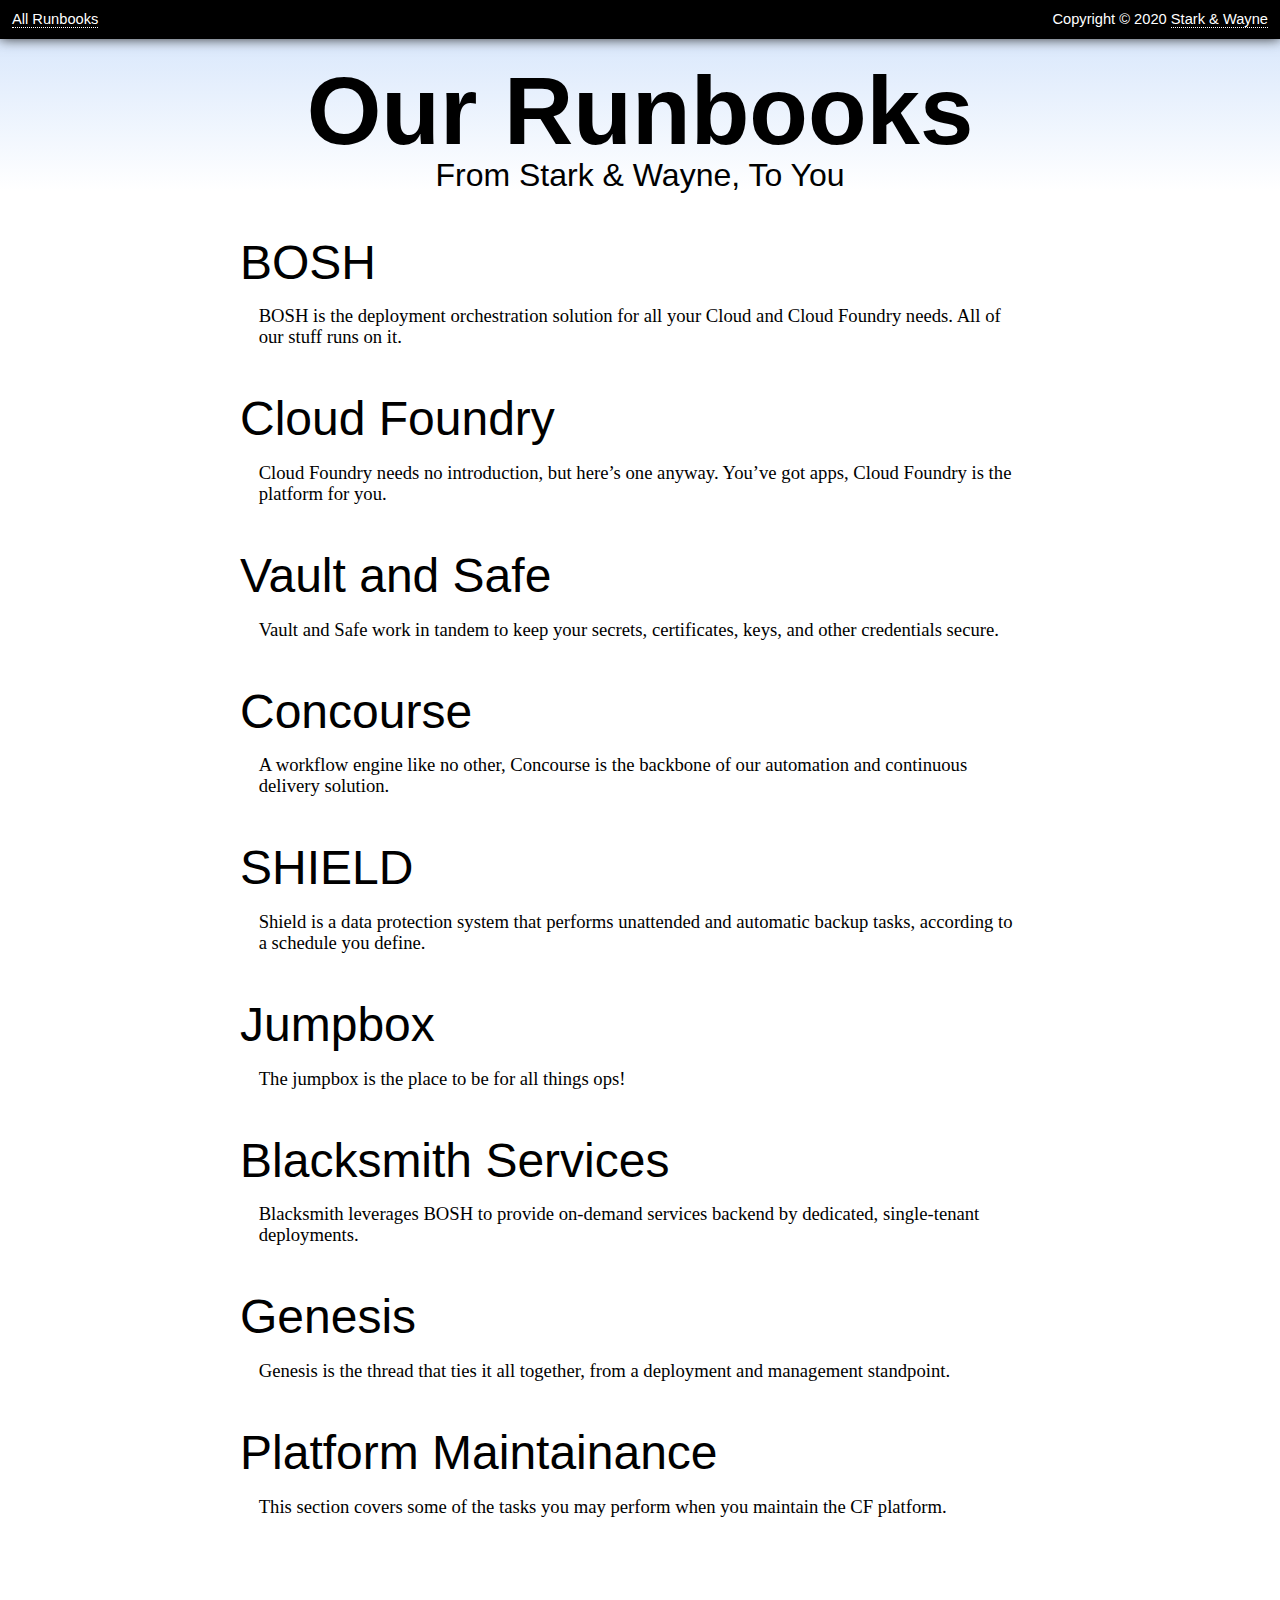
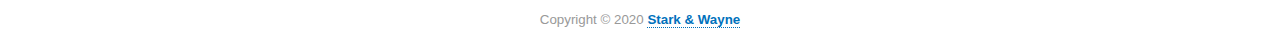
<file: web/index.html>
<!DOCTYPE html>
<html>
<head>
  <title>Runbooks @Stark &amp; Wayne</title>
  <link rel="stylesheet" type="text/css" href="style.css">

  <meta charset="utf-8" />
  <meta name="viewport" content="width=device-width,intial-scale=1">
</head>
<body>
  <nav class="desktop">
    <span>Copyright &copy; 2020 <a target="_blank" href="https://starkandwayne.com">Stark &amp; Wayne</a></span>
    <span><a href="/">All Runbooks</a></span>
  </nav>
  <nav class="mobile">
    <span>&copy; <a target="_blank" href="https://starkandwayne.com">Stark &amp; Wayne</a></span>
    <span><a href="/">All</a></span>
  </nav>

  <header>
    <h1>Our Runbooks</h1>
    <h2>From Stark &amp; Wayne, To You</h2>
  </header>

  <div id="l">
    
    <a href="/bosh.html">BOSH</a>
    <p>BOSH is the deployment orchestration solution for all your
Cloud and Cloud Foundry needs.  All of our stuff runs on it.</p>

    
    <a href="/cf.html">Cloud Foundry</a>
    <p>Cloud Foundry needs no introduction, but here’s one anyway.
You’ve got apps, Cloud Foundry is the platform for you.</p>

    
    <a href="/vault_and_safe.html">Vault and Safe</a>
    <p>Vault and Safe work in tandem to keep your secrets, certificates,
keys, and other credentials secure.</p>

    
    <a href="/concourse.html">Concourse</a>
    <p>A workflow engine like no other, Concourse is the backbone of our
automation and continuous delivery solution.</p>

    
    <a href="/shield.html">SHIELD</a>
    <p>Shield is a data protection system that performs unattended and
automatic backup tasks, according to a schedule you define.</p>

    
    <a href="/jumpbox.html">Jumpbox</a>
    <p>The jumpbox is <em>the</em> place to be for all things ops!</p>

    
    <a href="/services.html">Blacksmith Services</a>
    <p>Blacksmith leverages BOSH to provide on-demand services backend
by dedicated, single-tenant deployments.</p>

    
    <a href="/genesis.html">Genesis</a>
    <p>Genesis is the thread that ties it all together, from a deployment
and management standpoint.</p>

    
    <a href="/platform-maintainance.html">Platform Maintainance</a>
    <p>This section covers some of the tasks you may perform when you maintain
the CF platform.</p>

    
  </div>

  <footer>
    Copyright &copy; 2020 <a target="_blank" href="https://starkandwayne.com">Stark &amp; Wayne</a>
  </footer>

  <script type="text/javascript" src="https://code.jquery.com/jquery-3.3.1.min.js"></script>
  <script type="text/javascript" src="runbook.js"></script>
</body>
</html>
</file>
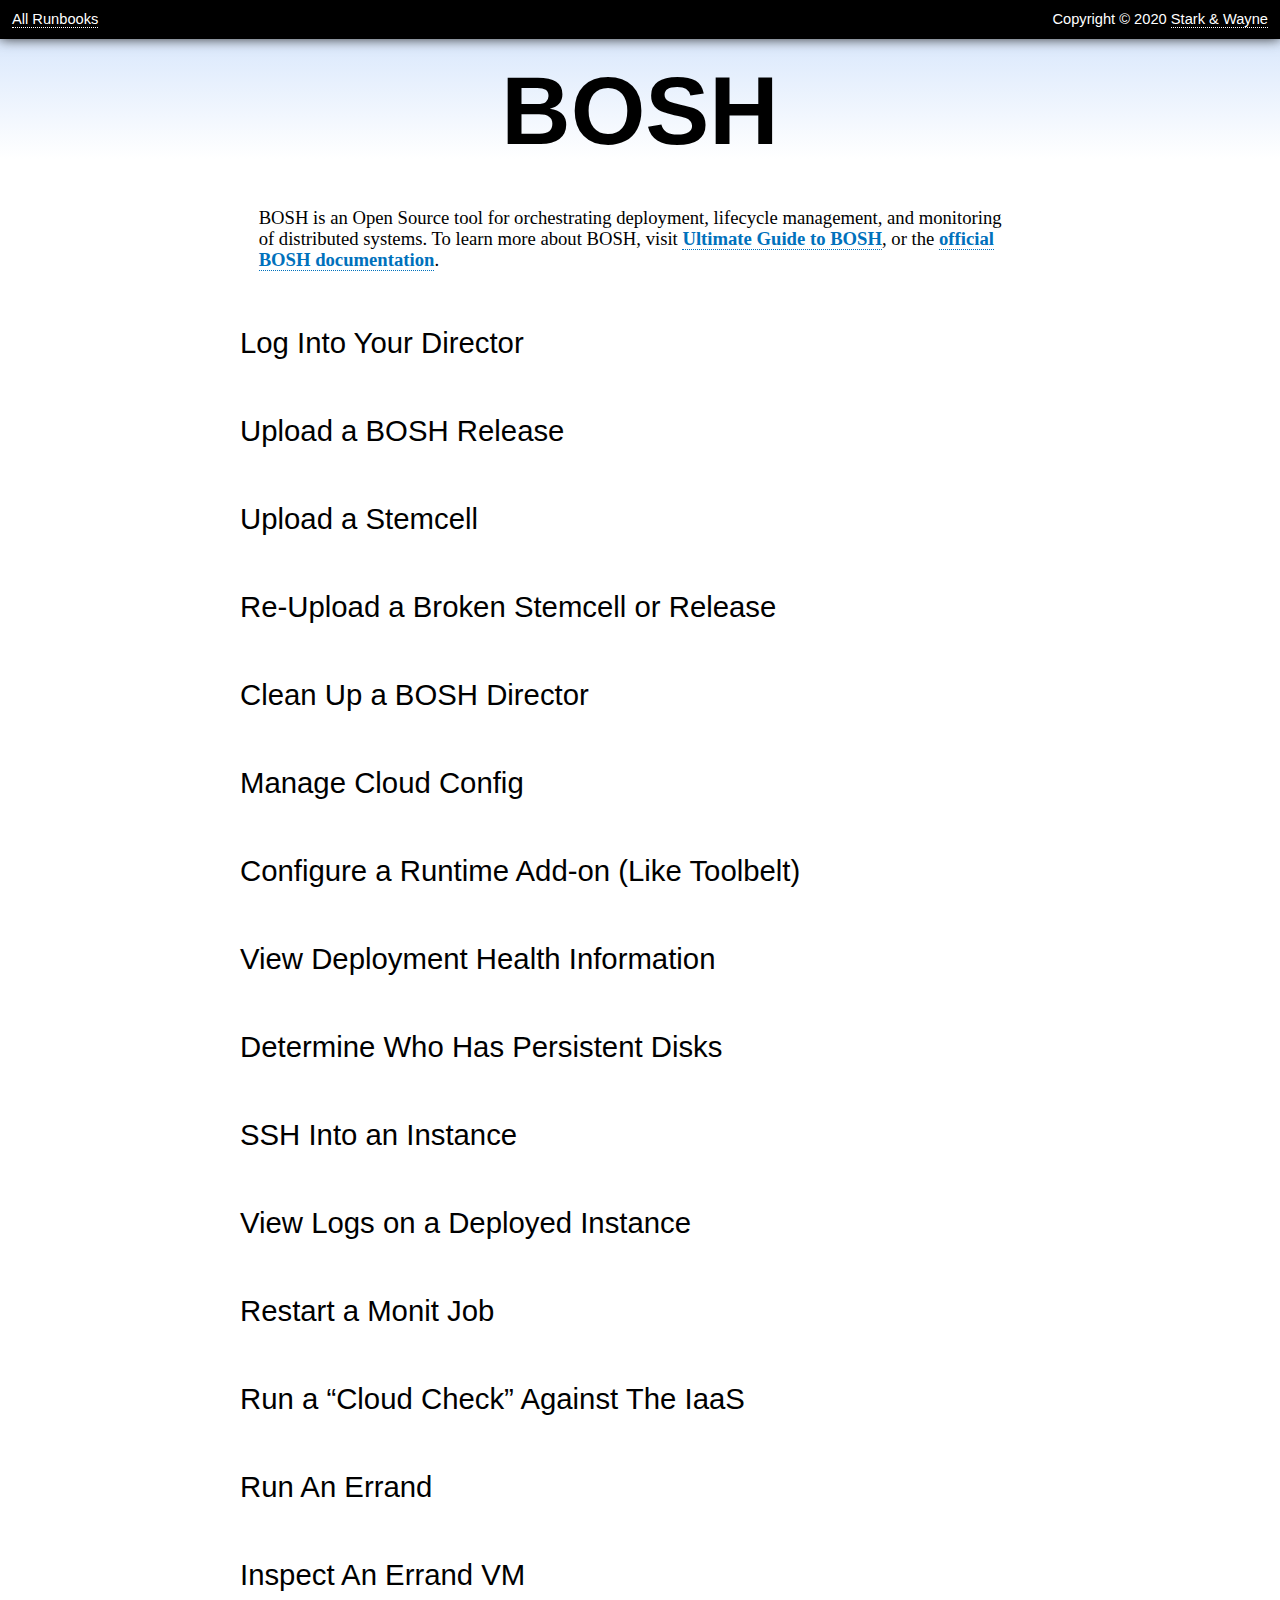
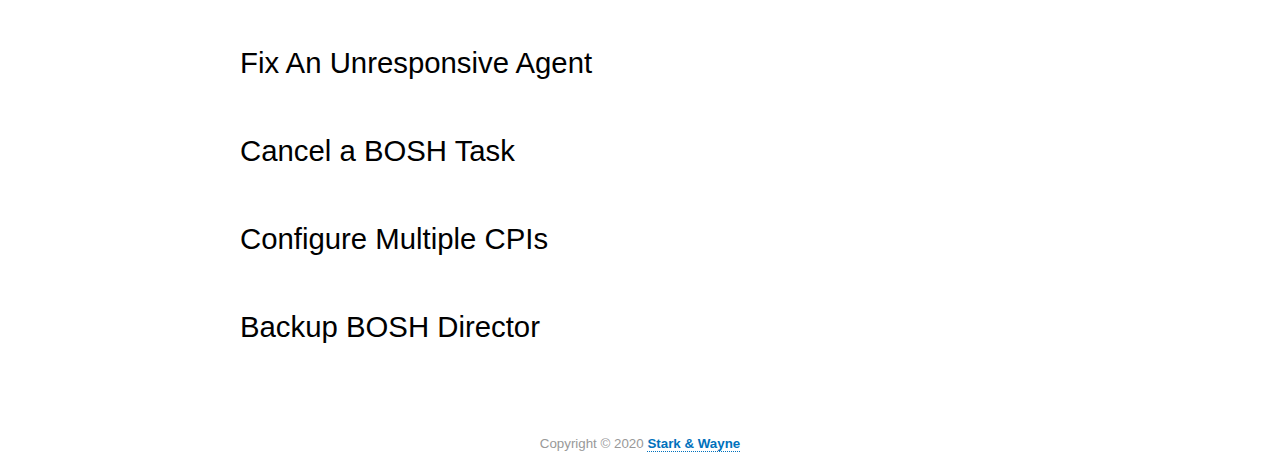
<file: web/bosh.html>
<!DOCTYPE html>
<html>
<head>
  <title>Runbooks @Stark &amp; Wayne</title>
  <link rel="stylesheet" type="text/css" href="style.css">

  <meta charset="utf-8" />
  <meta name="viewport" content="width=device-width,intial-scale=1">
</head>
<body>
  <nav class="desktop">
    <span>Copyright &copy; 2020 <a target="_blank" href="https://starkandwayne.com">Stark &amp; Wayne</a></span>
    <span><a href="/">All Runbooks</a></span>
  </nav>
  <nav class="mobile">
    <span>&copy; <a target="_blank" href="https://starkandwayne.com">Stark &amp; Wayne</a></span>
    <span><a href="/">All</a></span>
  </nav>

  <header>
    <h1>BOSH</h1>
    <h2></h2>
  </header>

  <div id="m">
    <p>BOSH is an Open Source tool for orchestrating deployment, lifecycle
management, and monitoring of distributed systems. To learn more about BOSH,
visit <a href="https://ultimateguidetobosh.com">Ultimate Guide to BOSH</a>, or the <a href="https://bosh.io/docs">official BOSH
documentation</a>.</p>
<h2>Log Into Your Director</h2>
<p>Before you can run any BOSH commands, you should set up an alias for it, in
your local configuration, and authenticate.</p>
<p>Via Genesis, this is done with the <code>alias</code> addon:</p>
<pre><code>$ genesis do my-env alias
Running alias addon for my-env
Using environment 'https://10.128.80.0:25555' as user 'admin'

Name               my-env-bosh
UUID               1f7de7f1-bb35-4b12-9f2a-556c1dd77958
Version            269.0.1 (00000000)
Director Stemcell  ubuntu-xenial/315.34
CPI                vsphere_cpi
Features           compiled_package_cache: disabled
                   config_server: enabled
                   local_dns: enabled
                   power_dns: disabled
                   snapshots: disabled

Succeeded
</code></pre>
<p>Creating this alias allows future BOSH commands to only need to specify
<code>-e my-env</code> to target this BOSH director, instead of having to specify
the full URL and certificate authority certificate.</p>
<p>Now that we have an alias, we can similarly use the <code>login</code> addon to login:</p>
<pre><code>$ genesis do my-env login
Running login addon for my-env
Logging you in as user 'admin'...
Using environment 'https://10.128.80.0:25555'

Email (): admin
Password ():

Successfully authenticated with UAA

Succeeded
</code></pre>
<p>You can use the <code>bosh env</code> command to verify that you are logged in:</p>
<pre><code>$ bosh -e my-env env
Using environment 'https://10.128.80.0:25555' as user 'admin'

Name               my-env-bosh
UUID               1f7de7f1-bb35-4b12-9f2a-556c1dd77958
Version            269.0.1 (00000000)
Director Stemcell  ubuntu-xenial/315.34
CPI                vsphere_cpi
Features           compiled_package_cache: disabled
                   config_server: enabled
                   local_dns: enabled
                   power_dns: disabled
                   snapshots: disabled
User               (not logged in)

Succeeded
</code></pre>
<p>You only need to <code>login</code> for interactive (i.e. jumpbox) use.  For
automated scripts, you can set the <code>BOSH_CLIENT_ID</code> and <code>BOSH_CLIENT_SECRET</code>
environment variables to <code>admin</code> and the password:</p>
<pre><code>$ export BOSH_CLIENT_ID=admin
$ export BOSH_CLIENT_SECRET=$(safe read secret/your/env/bosh/users/admin:password)
$ bosh env
... etc ...
</code></pre>
<p>The Genesis BOSH Kit makes the admin client secret and the admin user
password identical, so this works in the general case.</p>
<h2>Upload a BOSH Release</h2>
<p>When BOSH goes to deploy software, it does so by way of <em>BOSH Releases</em>, a
native packaging format specific to BOSH.  Genesis Kits take care of
uploading their own releases, but for custom add-ons, or manual deployments,
you may need to upload a release or two yourself.</p>
<p>To upload a release:</p>
<pre><code>$ bosh upload-release path/to/release-1.2.3.tar.gz
</code></pre>
<p>You can also upload by URL:</p>
<pre><code>$ bosh upload-release https://some-host/path/to/release-1.2.3.tar.gz
</code></pre>
<p>To see what releases have been uploaded, use <code>bosh releases</code>:</p>
<pre><code>$ bosh releases

Using environment 'https://10.200.130.1' as client 'admin'

Name                         Version               Commit Hash
binary-buildpack             1.0.14*               cdf2d3ff+
~                            1.0.11                60f6b0e9+
bosh                         264.6.0               930eb48+
~                            264.5.0*              e522d81+
bosh-vsphere-cpi             45.1.0                45d0f21
~                            45*                   857f3d2

(*) Currently deployed
(+) Uncommitted changes

6 releases

Succeeded
</code></pre>
<p>If a release has a <code>+</code> next to its commit hash, that means that the release
was created while there were still local changes to its git repository.  For
in-house releases, this could indicate that the release cannot be properly
recreated, because changes may not have been committed after they were
incorporated into the release.</p>
<h2>Upload a Stemcell</h2>
<p>BOSH only handles image-based deployment.  The images it uses are
called <em>Stemcells</em>, because they can specialize into whatever VM
type you need through BOSH releases.  Each Cloud / IaaS has its
own set of Stemcells that are tailored to its peculiarities.</p>
<p>Before you can deploy anything, you will need to upload a
stemcell for your platform.</p>
<p>Genesis has an interactive addon for this as well:</p>
<pre><code>$ genesis do my-env upload-stemcells
Running upload-stemcells addon for my-env

Select the release family for the vsphere-esxi ubuntu-xenial stemcell you wish to upload:
 ...
</code></pre>
<p>Or to upload manually, or a stemcell not supplied in the kit:</p>
<pre><code>$ bosh upload-stemcell path/to/stemcell.tgz
</code></pre>
<p>or, specify a remote URL:</p>
<pre><code>$ bosh upload-stemcell https://some-host/path/to/stemcell.tgz
</code></pre>
<p>To see what stemcells have already been uploaded:</p>
<pre><code>$ bosh stemcells

Using environment 'https://10.200.130.1' as client 'admin'

Name                                      Version   OS             CPI  CID
bosh-vsphere-esxi-ubuntu-trusty-go_agent  3468.21*  ubuntu-trusty  -    sc-cf483483-1be8-4a53-a244-378e89addf74
~                                         3468.13*  ubuntu-trusty  -    sc-0fe9bcd7-6010-4e30-812f-49d69c71aed2
~                                         3445.24   ubuntu-trusty  -    sc-3c54878e-7161-41f4-b8f6-d24f7d037bd7

(*) Currently deployed

3 stemcells

Succeeded
</code></pre>
<h2>Re-Upload a Broken Stemcell or Release</h2>
<p>If you attempt to upload a stemcell or BOSH release with the same
name and version of one that already exists on the BOSH director,
nothing will happen.</p>
<p>Occasionally, however, you need to overwrite a stemcell or release
with a better copy.  Perhaps the file didn’t download successfully
and you uploaded a corrupt copy.  Perhaps the BOSH director ran
out of disk space and only partially processed the file upload.</p>
<p>Whatever the reason, the <code>upload-stemcell</code> and <code>upload-release</code>
commands sport a <code>--fix</code> flag for just this situation:</p>
<pre><code>$ genesis do my-env upload-stemcells --fix
$ bosh upload-stemcell --fix path/to/stemcell.tgz
$ bosh upload-release  --fix path/to/release.tgz
</code></pre>
<h2>Clean Up a BOSH Director</h2>
<p>Over time, your BOSH director will accumulate releases and
stemcells that it no longer needs.  If you are diligent about
patching systems when new stemcells come out, a lot of director
disk space will be used by older stemcells that you no longer
need.  Likewise, if you update your deployments to the latest and
greatest releases regularly, you’ll have a lot of unused release
archives on-disk.</p>
<p>To clean them up, use the <code>bosh clean-up</code> command:</p>
<pre><code>$ bosh clean-up
</code></pre>
<p>Yes, there’s a hyphen in the middle there.</p>
<p>The <code>clean-up</code> command deletes most of the unused stemcells and
releases.  Stemcells will be removed from the underlying cloud /
IaaS; releases will be removed from the BOSH blobstore.  The most
recent two unused releases and stemcells will remain, in case you
need to downgrade a deployment to a previous revision.</p>
<h2>Manage Cloud Config</h2>
<p>BOSH <em>cloud config</em> is a YAML file that defines IaaS-specific
configuration properties used by the director for deployments.
These include things like VM types, networking, availability
zones, etc.</p>
<p>For full details on all the fun IaaS-specific options, refer to
the <a href="https://bosh.io/docs/cloud-config.html">BOSH Cloud Config documentation</a>.</p>
<p>You can get the current <code>cloud-config</code> like this:</p>
<pre><code>$ bosh cloud-config
$ bosh cloud-config &gt; cloud.yml
</code></pre>
<p>Saving your cloud config to a file is a great way to make changes
to it.  Download the current config, modify it, and then upload
the new version to BOSH.  That last step is handled by
<code>update-cloud-config</code>:</p>
<pre><code>$ bosh cloud-config &gt; cloud.yml
$ vim cloud.yml
$ bosh update-cloud-config cloud.yml
</code></pre>
<p>Every time you give BOSH a new cloud-config, it will mark all
deployments as <em>outdated</em> until they are re-deployed with the
latest configuration.</p>
<h2>Configure a Runtime Add-on (Like Toolbelt)</h2>
<p>BOSH uses a facility called <em>runtime configs</em> to inject
configuration and software into its deployments, without having to
modify the existing deployment manifest.  These <em>addons</em> can be
anything: extra utilities, a virus scanner, firewall and
intrusion detection software, monitoring agents etc.</p>
<p>The following runtime configuration deploys the excellent
<a href="https://github.com/cloudfoundry-community/toolbelt-boshrelease">Toolbelt BOSH release</a> to all VMs, enriching the on-box
troubleshooting experience:</p>
<pre><code>addons:
  - name: toolbelt
    jobs:
      - name: toolbelt
        release: toolbelt

releases:
  - name: toolbelt
    version: 3.4.2
    url:     https://github.com/cloudfoundry-community/toolbelt-boshrelease/releases/download/v3.4.2/toolbelt-3.4.2.tgz
    sha1:    2b4debac0ce6115f8b265ac21b196dda206e93ed
</code></pre>
<p>Genesis has an interactive addon to help generate the runtime-config:</p>
<pre><code>$ genesis do my-env runtime-config
Running runtime-config addon for my-env
 ...
</code></pre>
<p>You can get the current <code>runtime-config</code> like this:</p>
<pre><code>$ bosh runtime-config
$ bosh runtime-config &gt; runtime.yml
</code></pre>
<p>As with <em>cloud configs</em>, saving your runtime config to a file is a
great way to make changes to it.  Download the current config,
modify it, and then upload the new version to BOSH.  That last
step is handled by <code>update-runtime-config</code>:</p>
<pre><code>$ bosh runtime-config &gt; runtime.yml
$ vim runtime.yml
$ bosh update-runtime-config runtime.yml
</code></pre>
<p>For more information, check the <a href="https://bosh.io/docs/runtime-config.html">BOSH Runtime Config
documentation</a>.</p>
<h2>View Deployment Health Information</h2>
<p>There are a few interesting bits of information you can get out of
BOSH, with respect to the health of the VMs it has deployed.</p>
<p>First up, <code>bosh vms</code> shows you the agent status:</p>
<pre><code>$ bosh -d vault vms
Instance  Process State  AZ  IPs           VM CID       VM Type
vault/0   running        z1  10.200.130.6  vm-98627dfd  small
vault/1   failing        z1  10.200.130.5  vm-5c9638b1  small
vault/2   running        z1  10.200.130.4  vm-a59d7f16  small
</code></pre>
<p>The possible values for <em>Process State</em> are:</p>
<ol>
<li><code>running</code> - Everything is OK</li>
<li><code>failing</code> - The VM is up, but the deployed software isn’t</li>
<li><code>unresponsive agent</code> - The BOSH director hasn’t heard from
the agent on the VM in a while.</li>
</ol>
<p>You can also get system vitals out of BOSH:</p>
<pre><code>bosh -d vault vms --vitals
</code></pre>
<p>The newer <code>bosh instances</code> provides similar information:</p>
<pre><code>$ bosh -d vault instances
Instance  Process State  AZ  IPs
vault/0   running        z1  10.200.130.6
vault/1   failing        z1  10.200.130.5
vault/2   running        z1  10.200.130.4
</code></pre>
<p>To get detailed information about each instance, pass <code>--ps</code>:</p>
<pre><code>$ bosh -d vault instances --ps
Instance  Process    Process State  AZ  IPs
vault/0   -          running        z1  10.200.130.6
~         consul     running        -   -
~         strongbox  running        -   -
~         vault      running        -   -
vault/1   -          running        z1  10.200.130.5
~         consul     running        -   -
~         strongbox  running        -   -
~         vault      failing        -   -
vault/2   -          running        z1  10.200.130.4
~         consul     running        -   -
~         strongbox  running        -   -
~         vault      running        -   -
</code></pre>
<p>Something is wrong with the actual Vault process on <code>vault/1</code>.</p>
<h2>Determine Who Has Persistent Disks</h2>
<p>Persistent disks are vital to any deployments that involve durable
data, like databases and storage solutions.  If you need to figure
out which instances in a deployment have been assigned persistent
disks, you can use the <code>--details</code> flag to <code>bosh instances</code></p>
<pre><code>$ bosh -d vault instances --details
Instance  Process State  AZ  IPs           State    VM CID       VM Type  Disk CIDs
vault/0   running        z1  10.200.130.6  started  vm-98627dfd  small    disk-8970b8d2
vault/1   running        z1  10.200.130.5  started  vm-5c9638b1  small    disk-d0ccdc58
vault/2   running        z1  10.200.130.4  started  vm-a59d7f16  small    disk-204c8403
</code></pre>
<p>If there is a value in the <em>Disk CIDs</em> column, that instance has
been given a persistent disk.</p>
<h2>SSH Into an Instance</h2>
<p>To get a remote shell on a BOSH-deployed instance, you can use the
<code>bosh ssh</code> command:</p>
<pre><code>$ bosh -d vault ssh vault/1
</code></pre>
<p>BOSH will provision you a temporary user account with <code>sudo</code>
access, and then run the appropriate <code>ssh</code> commands to log into
the instance, remotely, as that user.</p>
<p>From there, you can look at logs, restart jobs and processes, and
otherwise diagnose and troubleshoot.</p>
<p>If BOSH is deploying instances behind a NAT device, you may need a
<em>gateway</em> to bounce through for SSH access.  All this gateway
needs is SSH access.  The <code>--gateway-*</code> options take care of the
configuration:</p>
<pre><code>$ bosh -d vault ssh                    \
    --gw-host your-gateway-ip          \
    --gw-user username                 \
    --gw-private-key path/to/user/key  \
    vault/1
</code></pre>
<h2>View Logs on a Deployed Instance</h2>
<p>Once you’ve SSHed onto a deployed instance, you can see what the
software you’re trying to deploy has been up to by perusing the
logs.  BOSH releases almost always store logs under
<code>/var/vcap/sys/log</code>, instead of more traditional places.</p>
<p>Often, each component of the deployment will have a directory
under <code>/var/vcap/sys/log</code>; logs live under those.  Often, releases
will split their standard output and standard error streams into
separate log files, suffixed <code>.stdout.log</code> and <code>.stderr.log</code>.</p>
<h2>Restart a Monit Job</h2>
<p>BOSH uses a system called <em>Monit</em> to supervise the processes that
make up the software it deploys.  In addition to restarting
defunct processes, Monit also informs the BOSH director of the
health and state of the pieces of each deployment.  This is where
the <em>Process State</em> values in <code>bosh vms</code> / <code>bosh instances</code> output
come from.</p>
<p>If you SSH into an instance, you can use the <code>monit</code> command (as
the root user) to see what’s going on and restart processes.</p>
<pre><code>$ monit summary
The Monit daemon 5.2.5 uptime: 1d 1h 10m

Process 'shield-agent'              failing
Process 'vault'                     running
Process 'shieldd'                   running
Process 'nginx'                     running
System 'system_localhost'           running
</code></pre>
<p>To restart a failing process:</p>
<pre><code>$ monit restart shield-agent
</code></pre>
<p>It’s usually best to follow that up with:</p>
<pre><code>$ watch monit summary
</code></pre>
<p>The <code>watch</code> command will run <code>monit summary</code> every 2 seconds, and
keep its output on the screen in the same place, making it easy to
notice when the process flips from <em>initializing</em> to <em>running</em>.</p>
<h2>Run a “Cloud Check” Against The IaaS</h2>
<p>If you suspect that the IaaS / Cloud layer is acting up, either by
removing VMs or losing disk attachments, you can run a <em>cloud
check</em> against a deployment.</p>
<p>When BOSH runs a cloud check, it takes inventory of the VMs and
disks that it ought to have, and compares that with what it
actually has.  If it finds an discrepancies, you’ll be asked to
resolve each one individually.</p>
<pre><code>bosh -d vault cloud-check
</code></pre>
<p>For more information, check out the <a href="https://bosh.io/docs/cck.html">BOSH Cloud Check
documentation</a>.</p>
<h2>Run An Errand</h2>
<p><em>Errands</em> are a special type of one-off task that a BOSH release
can define.  Errands can do things like apply database migrations,
initialize systems, run smoke tests, conduct an inventory of a
cluster, and more.</p>
<p>To see what errands are available, consult with your Genesis Kit
documentation, or the documentation that came with the BOSH
releases you are deploying.</p>
<p>To see what errands are runnable:</p>
<pre><code>$ bosh errands
</code></pre>
<p>To run an errand, specify it by name:</p>
<pre><code>$ bosh run-errand my-errand
</code></pre>
<h2>Inspect An Errand VM</h2>
<p>When errands fail, they print error logs to standard error, and
then exit.  BOSH then deprovisions the errand VM, making it
difficult to diagnose things like connectivity issues or
authentication problems.</p>
<p>If you specify the <code>--keep-alive</code> flag when you run the errand,
however, BOSH will not perform this cleanup step.  You can then
<code>bosh ssh</code> into the VM to perform your troubleshooting.</p>
<pre><code>$ bosh run-errand my-errand --keep-alive
... wait for the failure ...

$ bosh ssh my-errand
</code></pre>
<p>Once you figure out the problem and correct it, you will want to
run the errand again <em>without</em> the <code>--keep-alive</code> flag to get BOSH
to clean up the errand VM one last time.</p>
<h2>Fix An Unresponsive Agent</h2>
<p>If BOSH lists an instance as <code>unresponsive agent</code>, it means it
hasn’t heard from the agent, via the NATS message bus, in a while.</p>
<p>BOSH doesn’t initiate conversation with deployed instances; it
waits for them to contact it via the message bus.  Sometimes this
fails because of networking configuration between the instance and
the director.  Other times, TLS certificates get in the way.</p>
<p>Often, a single unresponsive agent in an otherwise healthy
deployment will clear up on its own.  Unless its an emergency,
give the system some time to coalesce and see if it recovers.</p>
<p>If lots of agents become unresponsive, it could point to a
systemic or network-wide issue, like a bad route, failing router,
misconfigured firewall, etc.  In these cases, start
troubleshooting at the network and work your way back to the BOSH
director.</p>
<p>As a last resort, you can have BOSH forcibly recreate the
instances via the <code>bosh recreate</code> command with <code>--fix</code>, it will
recreate an instance with an unresponsive agent instead of erroring.</p>
<pre><code>$ bosh -d vault recreate --fix
</code></pre>
<p>This will detach any persistent disks (so that they survive),
delete the running virtual machine instances, and bring up new
copies.</p>
<h2>Cancel a BOSH Task</h2>
<p>Everything BOSH does it does via <em>tasks</em>.  You can use the <code>bosh tasks</code> command to get a list of currently executing, and recently
executed tasks:</p>
<pre><code>$ bosh tasks
$ bosh tasks -r
</code></pre>
<p>Each task has a number, and you can use that number to identify
that task and interact with it via the BOSH command-line utility.</p>
<p>To view a task and follow its output (à la <code>tail -f</code>):</p>
<pre><code>$ bosh task 12345
</code></pre>
<p>You can also cancel a task if you know its ID:</p>
<pre><code>$ bosh cancel-task 12345
</code></pre>
<p>However, be aware that BOSH often cannot interrupt a task to
cancel it, and instead has to wait for a “lull” in task processing
to actually cancel it.  For example, when a deployment task is
canceled, it will continue attempting to deploy software to the
current instances it is working on, and only then will BOSH try to
cancel it.  You may not even be <em>able</em> to cancel  a task to delete
a deployment, depending on when you get to it.</p>
<p>For more details, refer to the <a href="https://bosh.io/docs/director-tasks.html">BOSH Tasks
documentation</a></p>
<h2>Configure Multiple CPIs</h2>
<p>As of v263, BOSH directors can support multiple CPIs for
instrumenting lots of different IaaS instances.  You can deploy
BOSH that talks to three different vCenters.</p>
<p>This is a more advanced subject, but it’s really neat, so we want
to include it in the runbook.  A full write-up can be found on the
<a href="https://www.starkandwayne.com/blog/multi-cpi-bosh-one-bosh-to-rule-them-all">Stark &amp; Wayne blog</a>, but here’s a summary:</p>
<ol>
<li>Create a BOSH <em>CPI Config</em> and upload it</li>
<li>Update BOSH <em>Cloud Config</em> with CPI information</li>
<li>Re-upload / Fix Stemcells</li>
<li>Assign AZs as appropriate</li>
</ol>
<h2>Backup BOSH Director</h2>
<p>We recommend that you backup the database on the BOSH director. We have a tool
called <a href="https://shieldproject.io/">shield</a> to help you backup your BOSH director and more.
This runbook also has a section on <a href="http://runbooks.starkandwayne.com/shield.html">shield</a> to help you get
started with shield.</p>
<p>Since BOSH only allows you to access the database from the director itself,
you have to collocate the shield agent on the bosh director itself.</p>
<p>If your BOSH is deployed by another BOSH, you can add shield agent through
runtime config; if your BOSH is deployed through bosh create-env, you can
add the shield agent on the jobs’ config in the manifest.</p>
<p>We do not recommend you to backup BOSH blobstore unless you:</p>
<ol>
<li>Have the fear of being unable to find uploaded stemcells and/or releases;</li>
<li>You have time restrictions on MTTR from smoking hole recovery that make
compiling packages for all deployments untenable.</li>
</ol>
<p>Shield has a local file plugin which can be used to backup the local dav blobstore.
However, since you will have your database backup separately and there is
no locking during the backup process, you cannot guarantee that the database and
blobstore backup are in a consistent state.</p>
<p>Shield also has a bbr plugin which you can use to backup both the database,
Credhub, UAA and blobstore of the BOSH director. Please be aware during backup
process, the Credhub and UAA will be locked and read-only.
It can take hours to run the backup depending on the size of your BOSH blobstore.</p>

  </div>

  <footer>
    Copyright &copy; 2020 <a target="_blank" href="https://starkandwayne.com">Stark &amp; Wayne</a>
  </footer>

  <script type="text/javascript" src="https://code.jquery.com/jquery-3.3.1.min.js"></script>
  <script type="text/javascript" src="runbook.js"></script>
</body>
</html>
</file>
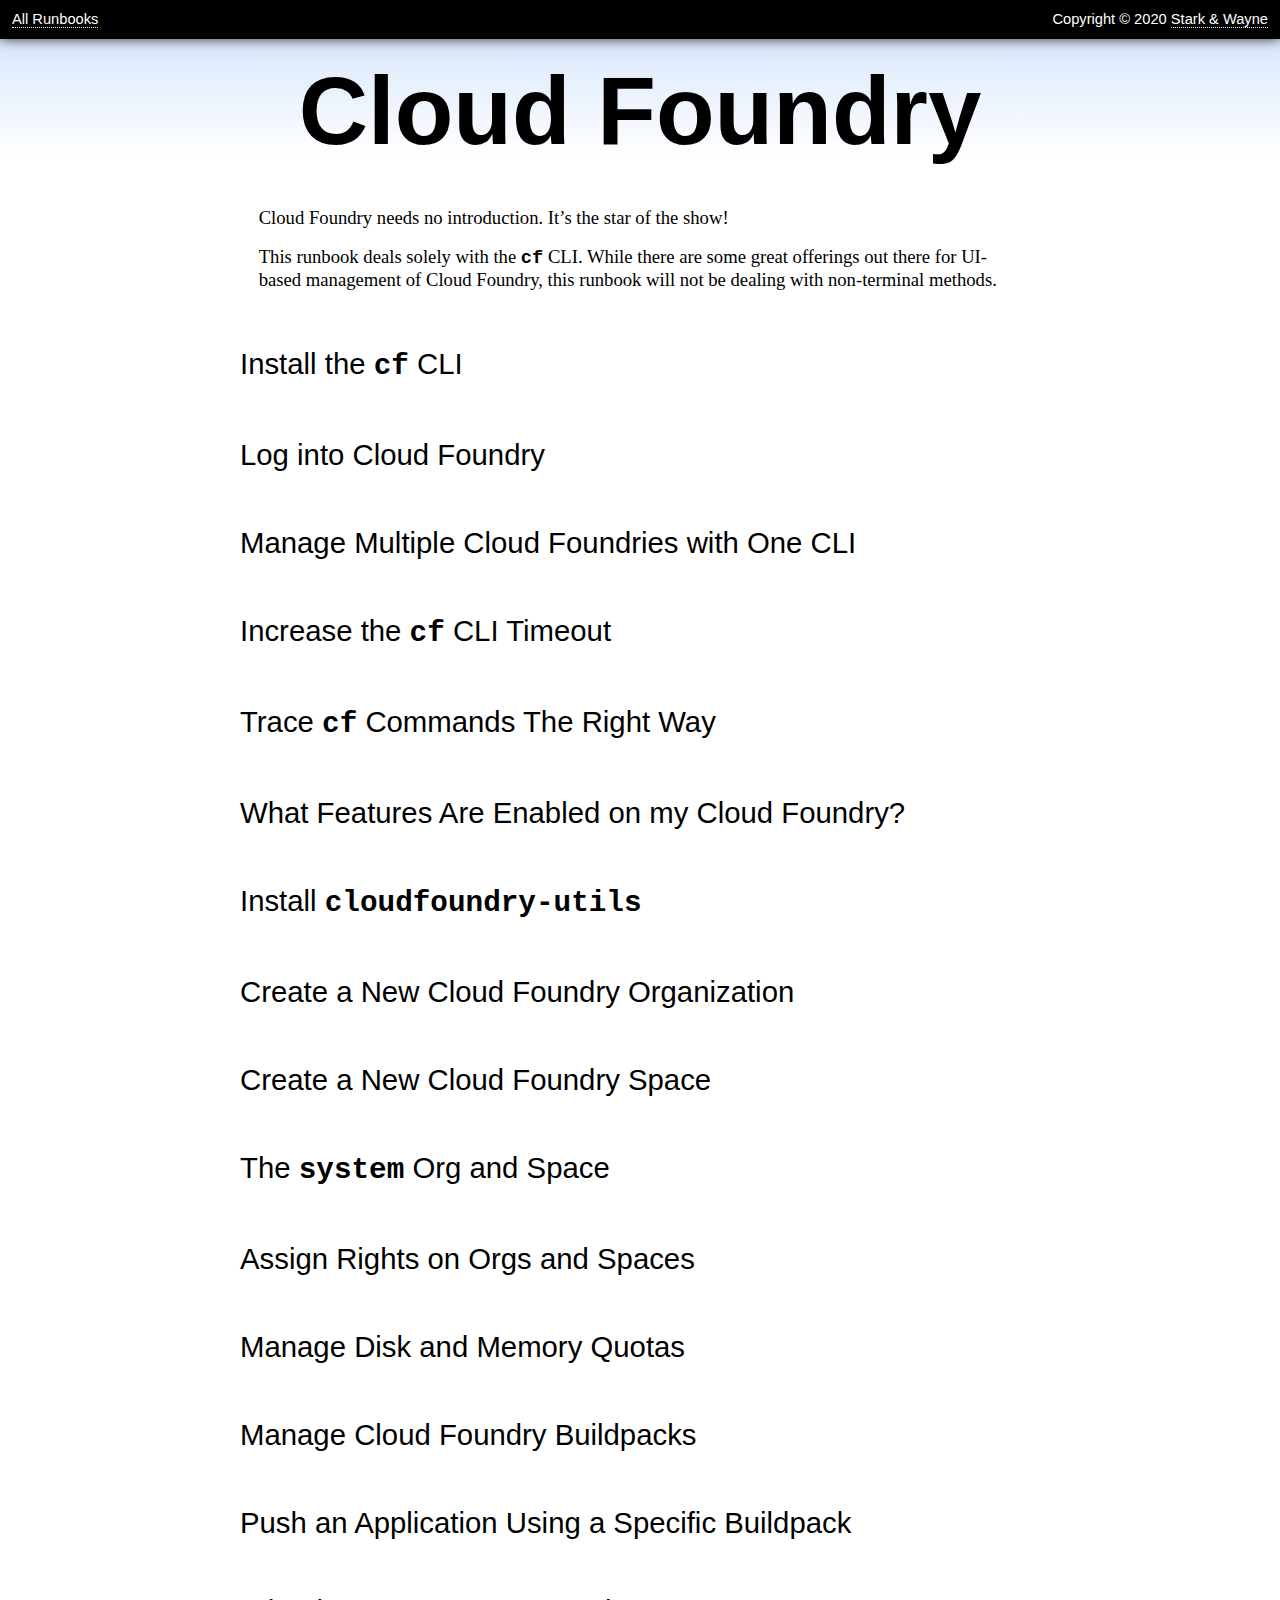
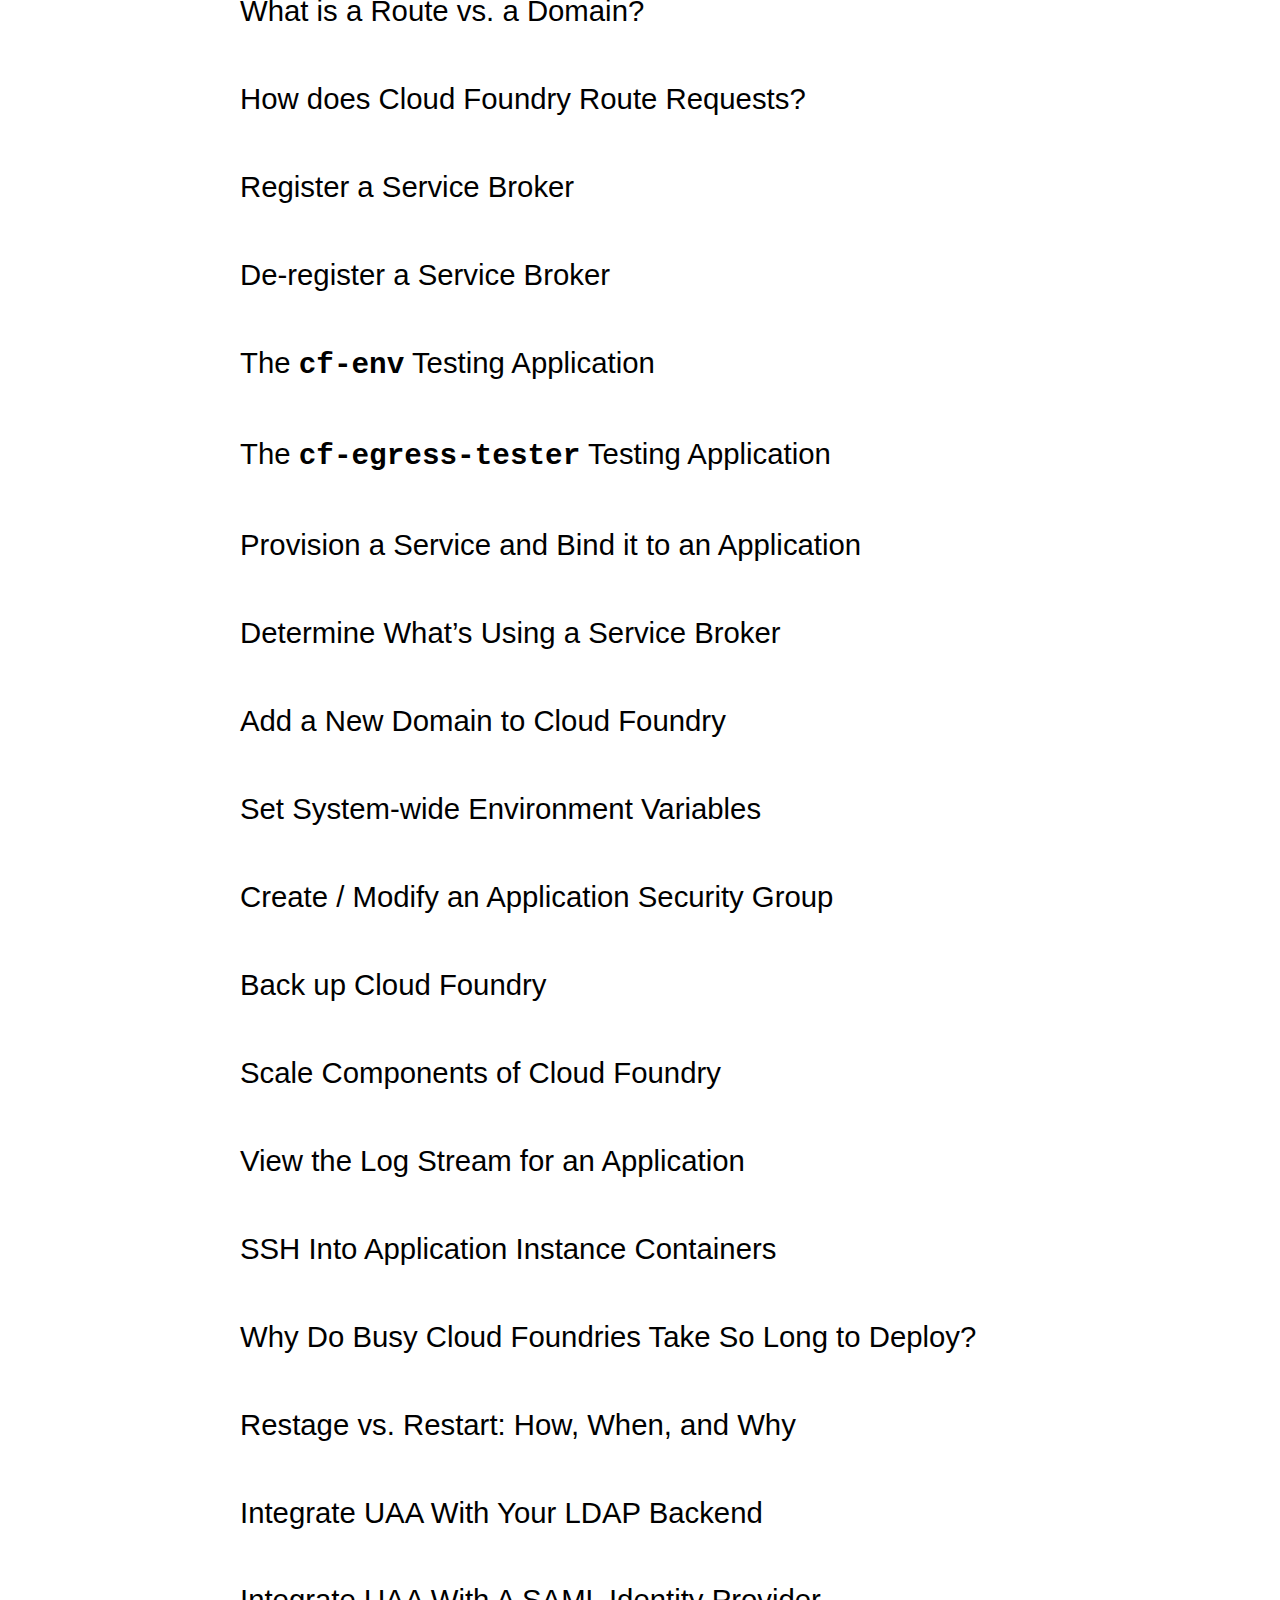
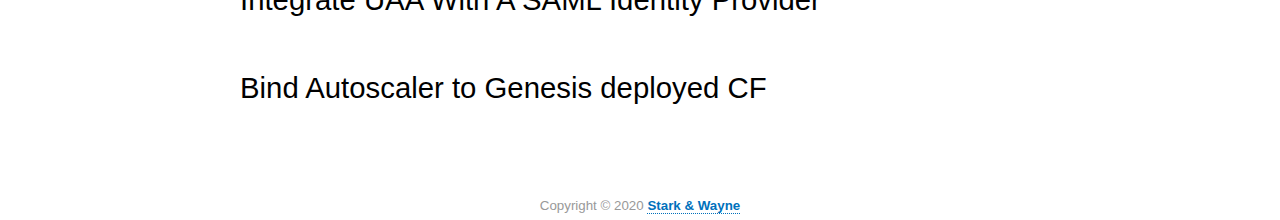
<file: web/cf.html>
<!DOCTYPE html>
<html>
<head>
  <title>Runbooks @Stark &amp; Wayne</title>
  <link rel="stylesheet" type="text/css" href="style.css">

  <meta charset="utf-8" />
  <meta name="viewport" content="width=device-width,intial-scale=1">
</head>
<body>
  <nav class="desktop">
    <span>Copyright &copy; 2020 <a target="_blank" href="https://starkandwayne.com">Stark &amp; Wayne</a></span>
    <span><a href="/">All Runbooks</a></span>
  </nav>
  <nav class="mobile">
    <span>&copy; <a target="_blank" href="https://starkandwayne.com">Stark &amp; Wayne</a></span>
    <span><a href="/">All</a></span>
  </nav>

  <header>
    <h1>Cloud Foundry</h1>
    <h2></h2>
  </header>

  <div id="m">
    <p>Cloud Foundry needs no introduction.  It’s the star of the show!</p>
<p>This runbook deals solely with the <code>cf</code> CLI.  While there are some
great offerings out there for UI-based management of Cloud
Foundry, this runbook will not be dealing with non-terminal
methods.</p>
<h2>Install the <code>cf</code> CLI</h2>
<p>If you are running on a Genesis-deployed jumpbox, you already have
the <code>cf</code> CLI.</p>
<p>If you want to manage Cloud Foundry from elsewhere, you have the
following options:</p>
<ol>
<li>Homebrew (Mac OSX only)</li>
<li>Download a binary from <a href="https://github.com/cloudfoundry/cli/releases">Github</a></li>
</ol>
<p>For those of you using Homebrew:</p>
<pre><code>$ brew tap cloudfoundry/tap
$ brew install cf
</code></pre>
<h2>Log into Cloud Foundry</h2>
<p>Before you can interact with Cloud Foundry from the command-line.</p>
<p>This is done via the <code>login</code> Genesis kit addon:</p>
<pre><code>$ genesis do my-env login
Running login addon for my-env
Setting api endpoint to https://api.system.10.128.80.140.netip.cc...
OK

api endpoint:   https://api.system.10.128.80.140.netip.cc
api version:    2.138.0
API endpoint: https://api.system.10.128.80.140.netip.cc
Authenticating...
OK

Use 'cf target' to view or set your target org and space.
Saved current target as my-env


api endpoint:   https://api.system.10.128.80.140.netip.cc
api version:    2.138.0
user:           admin
No org or space targeted, use 'cf target -o ORG -s SPACE'
</code></pre>
<h2>Manage Multiple Cloud Foundries with One CLI</h2>
<p>By itself, the <code>cf</code> command-line interface can only handle one
targeted Cloud Foundry API endpoint at a time.  If you need to
bounce between two or more CF instances, you will find yourself
regularly overwriting your API configuration, and needing to log
in every time you switch.</p>
<p>You can set your <code>CF_HOME</code> environment variable to isolate these
separate authentication contexts, but there’s a better way!</p>
<p>The <em>Targets</em> plugin adds a new <code>cf set-target</code> command that
manages this complexity for you.</p>
<p>To install with Genesis:</p>
<pre><code>$ genesis do my-env setup-cli
Running setup-cli addon for my-env
 ...
</code></pre>
<p>(You will have to do this on every jumpbox you use)</p>
<p>Then, when you want to target a new Cloud Foundry instance:</p>
<pre><code>$ cf api ...
$ cf login
$ cf save-target dev
</code></pre>
<p>Later, if you need to access production (for the first time):</p>
<pre><code>$ cf api ...
$ cf login
$ cf save-target prod
</code></pre>
<p>Then, if you want to go back to the development CF, all you need
is:</p>
<pre><code>$ cf set-target dev
</code></pre>
<p>And <code>cf</code> will magically remember your authentication context
(OAuth2 / UAA tokens) for the <em>dev</em> CF.</p>
<h2>Increase the <code>cf</code> CLI Timeout</h2>
<p>By default, <code>cf</code> imposes a five (5) second timeout on all HTTP
calls to the Cloud Foundry API.  In some network environments,
this can be unbearably low, but there is no flag to change this
behavior.</p>
<p>There is, however, an environment variable, called
<code>CF_DIAL_TIMEOUT</code>:</p>
<pre><code>$ export CF_DIAL_TIMEOUT=30
$ cf apps
</code></pre>
<h2>Trace <code>cf</code> Commands The Right Way</h2>
<p>The <code>cf</code> utility has the ability to dump out the HTTP headers and
request / response bodies as it interacts with the remote API.
This behavior is controlled by the <code>CF_TRACE</code> environment
variable, but the variable is a bit tricky.</p>
<p>If you set it to the value <code>1</code> (the numeral “one”). <code>cf</code> will emit
the debugging information to standard output, so you can view it
on your screen, interspersed with regular command output.
Usually, this is what you want.</p>
<p><em>Any other value</em> will cause <code>cf</code> to open a file with that name
and write just the HTTP transport debugging output to it.  This
can be quite confusing if you try setting <code>CF_TRACE</code> to something
like “yes”.  You’ll end up with a file named <code>yes</code>.</p>
<p>If you don’t want HTTP trace-level debugging on every <code>cf</code>
command you are going to run, you can set it on a per-command
basis like this:</p>
<pre><code>$ CF_TRACE=1 cf services
$ cf apps
</code></pre>
<p>The <code>cf services</code> call will get debugging; the <code>cf apps</code> call will
not.</p>
<h2>What Features Are Enabled on my Cloud Foundry?</h2>
<p>Cloud Foundry has a lot of optional features that can be turned on
or off by the operators (you).  To view what’s been enabled, run:</p>
<pre><code>$ cf feature-flags
Retrieving status of all flagged features as admin...
OK

Features                               State
user_org_creation                      disabled
private_domain_creation                enabled
app_bits_upload                        enabled
app_scaling                            enabled
route_creation                         enabled
service_instance_creation              enabled
diego_docker                           disabled
set_roles_by_username                  enabled
unset_roles_by_username                enabled
task_creation                          enabled
env_var_visibility                     enabled
space_scoped_private_broker_creation   enabled
space_developer_env_var_visibility     enabled
service_instance_sharing               enabled
</code></pre>
<p>To enable a feature, use <code>cf enable-feature-flag &lt;NAME&gt;</code>.</p>
<p>To disable a feature, <code>cf disable-feature-flag &lt;NAME&gt;</code>.</p>
<p>For more details on what each feature does, refer to the <a href="https://docs.cloudfoundry.org/adminguide/listing-feature-flags.html#flags">Official
Cloud Foundry documentation</a>.</p>
<h2>Install <code>cloudfoundry-utils</code></h2>
<p>Stark &amp; Wayne has written (and continues to maintain) a collection
of Open Source tools called <code>cloudfoundry-utils</code> that come in
quite handy.  They are <a href="https://github.com/cloudfoundry-community/cloudfoundry-utils">available on Github</a>.</p>
<p>If you are running on a Genesis-deployed jumpbox, these are
already installed.</p>
<h2>Create a New Cloud Foundry Organization</h2>
<p>Colloquially referred to as just “orgs”, organizations provide a
level of access control for multi-tenancy inside of Cloud Foundry.
Each org has one or more <em>spaces</em>, into which services can be
created and applications can be deployed.</p>
<p>To see what orgs exist (as an administrative user):</p>
<pre><code>$ cf orgs
Getting orgs as admin...

name
system
app-team1
other-app-team
</code></pre>
<p>To create a new org, all you need is a name:</p>
<pre><code>$ cf create-org my-org
$ cf orgs
Getting orgs as admin...

name
system
app-team1
other-app-team
my-org
</code></pre>
<p>You will be granted full rights to the newly-created org.</p>
<h2>Create a New Cloud Foundry Space</h2>
<p>Inside of an org, Cloud Foundry uses <em>spaces</em> to separate
applications from one another.  How you decide to use spaces is
entirely up to you.  One space per org works.  One space per
application (multiple per org) is also fine.</p>
<p>To create a new space, you can either target the owning org:</p>
<pre><code>$ cf target -o my-org
$ cf create-space my-space
</code></pre>
<p>or, you can specify the org in the options to <code>create-space</code>:</p>
<pre><code>$ cf create-space -o my-org my-space
</code></pre>
<p>You will be granted full rights to the newly-created space.</p>
<h2>The <code>system</code> Org and Space</h2>
<p>By default, we create a <code>system</code> org and a <code>system</code> space inside
of it.  This is a great place to deploy global, system-wide
applications and services.</p>
<p>For example, if you have documentation you want to make available
to all users, <code>system/system</code> is a good place to put it.</p>
<p>Similarly, if you are using the Tinsmith model of Blacksmith
shared services, you can deploy your Tinsmith CF apps to the
system space, and also provision your backing Blacksmith service
there.</p>
<h2>Assign Rights on Orgs and Spaces</h2>
<p>In order for your users to be able to push applications, create
services, etc., you’re going to need to assign them roles on the
orgs and spaces you have created.</p>
<p>The commands for setting org-level roles are:</p>
<pre><code>$ cf   set-org-role user org-name role
$ cf unset-org-role user org-name role
</code></pre>
<p>The valid values for <code>role</code> are:</p>
<ol>
<li><strong>OrgManager</strong> - can invite and manage users, select and
change plans, and set spending limits</li>
<li><strong>BillingManager</strong> - can create and manage the billing
account and payment information</li>
<li><strong>OrgAuditor</strong> - read-only access to org info and reports</li>
</ol>
<p>The commands for setting space-level roles are:</p>
<pre><code>$ cf   set-space-role user org-name space-name role
$ cf unset-space-role user org-name space-name role
</code></pre>
<p>The valid values for <code>role</code> are:</p>
<ol>
<li><strong>SpaceManager</strong> - can invite and manage users, and enable
features for this space</li>
<li><strong>SpaceDeveloper</strong> - can create and manage apps and services,
and see logs and reports</li>
<li><strong>SpaceAuditor</strong> - can view logs, reports, and settings on
this space</li>
</ol>
<h2>Manage Disk and Memory Quotas</h2>
<p>Cloud Foundry has org- and space-level quotas for things like
total amount of memory across all application instances,
per-instance memory limits, number of routes, etc.  These are all
enforced via <em>quotas</em>.</p>
<p>To show your active quotas:</p>
<pre><code>$ cf quotas
name     total memory   instance memory   routes   service instances   paid plans   app instances   route ports
free     0              10G               1000     0                   disallowed   unlimited       0
paid     25G            10G               1000     unlimited           allowed      unlimited       0
runaway  500G           10G               1000     unlimited           allowed      unlimited       0
trial    2G             10G               1000     10                  disallowed   32              0
</code></pre>
<p>You can see what quota is in force for a given org or space by running:</p>
<pre><code>$ cf org org-name
$ cf space space-name
</code></pre>
<p>(You have to be targeting the owning org for the second command to work)</p>
<p>Each org and space can only be under the influence of a single quota at any
given time.  You can change this assignment via the <code>set-quota</code> and
<code>set-space-quota</code> commands:</p>
<pre><code>$ cf set-quota org-name quota-name
$ cf set-space-quota space-name quota-name
</code></pre>
<p>(Again, you have to be targeting the owning org for the second command to
work)</p>
<p>If you want to emulate <em>unlimited</em> quotas, make a quota with arbitrarily
high limits.</p>
<p>For more information on quotas in Cloud Foundry, check out the <a href="https://docs.cloudfoundry.org/adminguide/quota-plans.html">Official
Cloud Foundry documentation</a>.</p>
<h2>Manage Cloud Foundry Buildpacks</h2>
<p>Cloud Foundry uses <em>buildpacks</em> to figure out how to deploy code that your
users push into it via <code>cf push</code>.  It uses heuristics and identifies what
stack a given application needs based on the presence of packaging files and
their contents.</p>
<p>To get a list of your available buildpacks, use the <code>cf buildpacks</code> command:</p>
<pre><code>$ cf buildpacks
Getting buildpacks...

buildpack                    position   enabled   locked   filename
staticfile_buildpack         1          true      false    staticfile_buildpack-cached-v1.4.24.zip
java_buildpack               2          true      false    java-buildpack-offline-v4.9.zip
ruby_buildpack               3          true      false    ruby_buildpack-cached-v1.7.15.zip
nodejs_buildpack             4          true      false    nodejs_buildpack-cached-v1.6.20.zip
go_buildpack                 5          true      false    go_buildpack-cached-v1.8.20.zip
python_buildpack             6          true      false    python_buildpack-cached-v1.6.11.zip
php_buildpack                7          true      false    php_buildpack-cached-v4.3.51.zip
dotnet_core_buildpack        8          true      false    dotnet-core_buildpack-cached-v2.0.5.zip
dotnet_core_buildpack_beta   9          true      false    dotnet-core_buildpack-cached-v1.0.0.zip
hwc_buildpack                10         true      false    hwc_buildpack-cached-v2.3.14.zip
binary_buildpack             11         true      false    binary_buildpack-cached-v1.0.18.zip
</code></pre>
<p>Over time, you will need to upgrade or downgrade these buildpack archives,
as patches are applied upstream, and/or your users require newer (or older)
versions.</p>
<p>To upload a new version of a buildpack:</p>
<pre><code>$ cf update-buildpack go_buildpack \
       ./download/go_buildpack-cached-v1.8.21.zip
</code></pre>
<p>You can also use the <code>update-buildpack</code> command to enable / disable
buildpacks, change their relative ordering, etc.</p>
<h2>Push an Application Using a Specific Buildpack</h2>
<p>Most of the time, Cloud Foundry does the right thing when it comes to
buildpack detection during a <code>cf push</code>.  However, there are times when you
want to use a specific buildpack.  For example, some applications are
composed of multiple sub-components that may confuse the buildpack detection
logic.  You may also want to test a buildpack before doing a full upgrade.</p>
<p>In these cases, you can use the <code>-b</code> option to <code>cf push</code>, and specify the
buildpack (by name) explicitly:</p>
<pre><code>$ cd ~/code/my-app
$ cf push -b go_buildpack
</code></pre>
<p>For doing updates, you can upload the buildpack to a nonstandard name, like
<code>ruby_buildpack-rc</code>, test a known-good Ruby application, and if successful,
update the actual Ruby buildpack.</p>
<h2>What is a Route vs. a Domain?</h2>
<p>Often, people will talk about routes and domains as if they are
interchangeable.  They are not, but they are related.</p>
<p>A <em>domain</em> is an artifact of DNS that identifies all or part of a hostname.
For example, <code>starkandwayne.com</code> is a domain on the Cloud Foundry that hosts
<a href="http://www.starkandwayne.com">www.starkandwayne.com</a> and <a href="http://blog.starkandwayne.com">blog.starkandwayne.com</a>.</p>
<p>A <em>route</em> is a specific mapping of hostname, domain, and (optional) request
path to a specific set of application instances.  Using the example above,
there are two applications that use the <code>starkandwayne.com</code> domain: <code>www</code>
(with a route for <a href="http://www.starkandwayne.com">www.starkandwayne.com</a>) and <code>blog</code>.</p>
<p>Routes are much more specific than domains.</p>
<p>A route will always send traffic, in round-robin fashion, to <em>all</em> of the
application instances associated with it.  If you bind two different
apps (with different codebases) to a single route, weird stuff happens.</p>
<p>A domain can be shared by all orgs / spaces, or restricted to use by a
single org and/or space (private).</p>
<h2>How does Cloud Foundry Route Requests?</h2>
<p>First, a client makes a request to the URL of the application.  Usually,
this causes the client to make a TCP connection to a load balancer which
will present the wildcard certificates for the Cloud Foundry instance.  This
is called “terminating TLS”.</p>
<p>This load balancer will then make a second connection to one of its
backends, the <em>gorouters</em>.  These boxes contain all of the logic necessary
to dispatch routes to the application instances running inside of CF.</p>
<p>The gorouter examines the request to determine where it should go.  It looks
at two things: the HTTP <code>Host:</code> header, and the <em>request URI</em>.  Some
applications are routed strictly by the <code>Host:</code> header alone.  This is what
we typically think of when we talk about routing.  An application that has
bound the route for <code>www.example.com</code> will receive all requests with that
host header.</p>
<p>Cloud Foundry can also route traffic based on <em>request URI prefixing</em>.  For
example, if you have two applications, one for a web front-end, and another
for the web backend, you can bind them both to the same routed host, but
bind the API to the <code>/v1</code> path.  Any request to any path at or underneath
<code>/v1</code> will go to the backend app, instead of the front-end app.</p>
<h2>Register a Service Broker</h2>
<p>Service Brokers allows CF users to provision services for use with their
applications.  Before a user can take advantage of this, however, an
operator (with admin privileges) must first register the service broker with
the cloud controller.</p>
<p>First, get a list of already-registered brokers:</p>
<pre><code>$ cf service-brokers
Getting service brokers as jhunt@starkandwayne.com...

name           url
redis          https://10.200.144.5:3000
other-broker   https://10.200.218.218/broker
</code></pre>
<p>(This helps to ensure you haven’t already registered the broker, and to
verify that the broker name you are about to use isn’t already taken)</p>
<p>Next, register the broker:</p>
<pre><code>$ cf create-service-broker broker-name username password https://...
</code></pre>
<p>Verify with another <code>cf service-brokers</code>.</p>
<p>Before you will see this broker’s services in the CF Marketplace, you need to
enable access to each via <code>cf enable-service-access</code>.</p>
<h2>De-register a Service Broker</h2>
<p>Before you decommission a service broker, it has to be de-registered from
the cloud controller.</p>
<p>First, get a list of the registered brokers:</p>
<pre><code>$ cf service-brokers
Getting service brokers as jhunt@starkandwayne.com...

name           url
redis          https://10.200.144.5:3000
other-broker   https://10.200.218.218/broker
</code></pre>
<p>(This helps to ensure you haven’t already de-registered the broker, and to
get the name of the broker to de-register it)</p>
<p>Then, de-register the broker from the cloud controller:</p>
<pre><code>$ cf delete-service-broker other-broker
</code></pre>
<p>Cloud Foundry will not let you delete a service broker that still has active
provisioned services.  Those will first need to be unbound and deleted.  To
make finding those services easier, <code>cloudfoundry-utils</code> has a script called
<code>cf-services-for-broker</code>.  Give it the name of your service broker, and it
will query cloud controller all the orgs and spaces:</p>
<pre><code>$ cf-services-for-broker other-broker
</code></pre>
<p>(Note the hyphen between <code>cf</code> and <code>services</code> – this is not a <code>cf</code>
sub-command, just a standalone script with a semi-clever name)</p>
<h2>The <code>cf-env</code> Testing Application</h2>
<p>It can be useful to have test applications at your disposal to verify that
your Cloud Foundry is functioning properly.  <code>cf-env</code> is the simplest such
test application.  When queried, it parrots back the request headers, and
all environment variables assigned to the app.</p>
<p>It lives on Github, at <a href="https://github.com/cloudfoundry-community/cf-env">https://github.com/cloudfoundry-community/cf-env</a></p>
<p>To deploy it:</p>
<pre><code>$ cd ~/apps
$ git clone https://github.com/cloudfoundry-community/cf-env
$ cd cf-env
$ cf push
</code></pre>
<h2>The <code>cf-egress-tester</code> Testing Application</h2>
<p>Another useful test application is <code>cf-egress-tester</code>.  It provides a web
interface that allows you to initiate a TCP or UDP conversation to an
arbitrary host on the network (public Internet, or on-premise private
network).  We use this all the time to validate things like user-provided
services (can you get to that Oracle database from this CF?), container
networking, firewalls, and application security groups.</p>
<p>It lives on Github, at <a href="https://github.com/pivotalservices/cf-egress-tester">https://github.com/pivotalservices/cf-egress-tester</a></p>
<p>To deploy it:</p>
<pre><code>$ cd ~/apps
$ git clone https://github.com/pivotalservices/cf-egress-tester
$ cd cf-egress-tester
$ cf push -n net
</code></pre>
<p>(I usually call it <code>net</code> because that’s easier to type than
<code>cf-egress-tester</code>.  YMMV)</p>
<p>To use it, visit it in your browser and fill out the form.</p>
<p>From the command-line, you can use <code>curl</code>:</p>
<pre><code>$ curl net.system.cf.example.com/egress-status/tcp/8.8.8.8/53
</code></pre>
<p>or, for UDP:</p>
<pre><code>$ curl net.system.cf.example.com/egress-status/udp/8.8.8.8/53
</code></pre>
<h2>Provision a Service and Bind it to an Application</h2>
<p>To provision a service, take a look at the marketplace to find the service
and plan you want to provision.  With the service and plan names in hand,
create the service:</p>
<pre><code>$ cf create-service service-name plan-name my-service-instance
</code></pre>
<p>You can view the details of the service with a <code>cf service</code> command:</p>
<pre><code>$ cf service my-service-instance
</code></pre>
<p>For asynchronous services (like all of the Blacksmith services), you will
need to wait until the status of the service changes from <code>creating</code> or <code>in progress</code> to <code>created</code>.</p>
<p>Next, bind the service to your application:</p>
<pre><code>$ cf bind-service my-service-instance my-app
</code></pre>
<p>To verify, check the applications environment:</p>
<pre><code>$ cf env my-app
</code></pre>
<p>You should see new entries in the <code>VCAP_SERVICES</code> environment variable,
which correspond to the credentials of the newly-bound service.</p>
<h2>Determine What’s Using a Service Broker</h2>
<p>Cloud Foundry does not make it easy to figure out where the services
provisioned by a given broker exist.  To make finding those services easier,
<code>cloudfoundry-utils</code> has a script called <code>cf-services-for-broker</code>.  Give it
the name of your service broker, and it will query cloud controller all the
orgs and spaces:</p>
<pre><code>$ cf-services-for-broker other-broker
</code></pre>
<p>(Note the hyphen between <code>cf</code> and <code>services</code> – this is not a <code>cf</code>
sub-command, just a standalone script with a semi-clever name)</p>
<h2>Add a New Domain to Cloud Foundry</h2>
<p>Before your users can use a new shared domain, an operator has to add it to
the system.</p>
<p>First, see what domains exist:</p>
<pre><code>$ cf domains
Getting domains in org system as admin...

name                    status   type
apps.cf.example.com     shared
run.cf.example.com      shared
system.cf.example.com   owned
</code></pre>
<p>To add the new domain:</p>
<pre><code>$ cf create-shared-domain stuff.cf.example.com
</code></pre>
<p>Note: you <em>must</em> ensure that whatever is terminating TLS for your Cloud
Foundry instance, whether that is a load balancer or the gorouters
themselves, has the correct certificates, which cover the new domain in its
subject alternate names section.</p>
<p>The new shared domain will show up, and be bound, by all orgs and spaces,
immediately.</p>
<p>If you want to create an org-level domain, use the <code>cf create-domain</code>
command instead (note the lack of the <code>shared</code> keyword in the middle):</p>
<pre><code>$ cf create-domain org-name org-specific.com
</code></pre>
<p>The same caveat applies here too: you must ensure that TLS is properly
configured for the new domain.</p>
<h2>Set System-wide Environment Variables</h2>
<p>Cloud Foundry allows application owners to set environment variables on
their applications, via the <code>cf set-env</code> command.  Often, however, operators
need to be able to supply environment-wide configuration via environment
variables.  The most prominent example of this is when you run CF behind an
Internet HTTP proxy, and need the <code>http_proxy</code>, <code>https_proxy</code>, and
<code>no_proxy</code> environment variables.</p>
<p>Cloud Foundry allows this, by way of <em>environment variable groups</em>.  It
maintains two sets, the <em>running environment variable group</em> and the
<em>staging environment variable group</em>.  These perform the same function, but
for different parts of the application lifecycle.  The former is used while
an application is executing, while the latter is only used while the
application is being staged (compiled) by the buildpack.</p>
<p>In practice, you usually want to set both of the, and make them identical.
Here’s how we set <code>http_proxy</code> globally:</p>
<pre><code>$ cf set-staging-environment-variable-group \
     '{&quot;http_proxy&quot;:&quot;http://proxy1.int:3128&quot;}'

$ cf set-running-environment-variable-group \
     '{&quot;http_proxy&quot;:&quot;http://proxy1.int:3128&quot;}'
</code></pre>
<p>To verify:</p>
<pre><code>$ cf staging-environment-variable-group
Retrieving the contents of the staging environment variable group as admin...
OK

Variable Name   Assigned Value
http_proxy      http://proxy1.int:3128

$ cf running-environment-variable-group
Retrieving the contents of the running environment variable group as admin...
OK

Variable Name   Assigned Value
http_proxy      http://proxy1.int:3128
</code></pre>
<h2>Create / Modify an Application Security Group</h2>
<p>Outbound network traffic from a Cloud Foundry application instance group is
governed by a set of <em>application security groups</em>.  By default, Genesis
deploys Cloud Foundry with a few default groups:</p>
<pre><code>$ cf security-groups
Getting security groups as admin...
OK

     name              organization   space   lifecycle
#0   dns               &lt;all&gt;          &lt;all&gt;   running
     dns               &lt;all&gt;          &lt;all&gt;   staging
#1   load_balancer     &lt;all&gt;          &lt;all&gt;   running
     load_balancer     &lt;all&gt;          &lt;all&gt;   staging
#2   public_networks   &lt;all&gt;          &lt;all&gt;   running
     public_networks   &lt;all&gt;          &lt;all&gt;   staging
#3   services          &lt;all&gt;          &lt;all&gt;   running
     services          &lt;all&gt;          &lt;all&gt;   staging
</code></pre>
<p>You can view each of these by running the <code>cf security-group</code> command:</p>
<pre><code>$ cf security-group dns
Getting info for security group dns as admin
OK

Name    dns
Rules
    [
        {
            &quot;destination&quot;: &quot;0.0.0.0/0&quot;,
            &quot;ports&quot;: &quot;53&quot;,
            &quot;protocol&quot;: &quot;tcp&quot;
        },
        {
            &quot;destination&quot;: &quot;0.0.0.0/0&quot;,
            &quot;ports&quot;: &quot;53&quot;,
            &quot;protocol&quot;: &quot;udp&quot;
        }
    ]

No spaces assigned
</code></pre>
<p>To create a new security group, create a JSON file that contains all of the
rules for the new group, and then run the <code>create-security-group</code> command:</p>
<pre><code>$ cf create-security-group group-name path/to/rules.json
</code></pre>
<p>If you want to update a group, modify its JSON rules definition, and call
<code>update-security-group</code> instead of <code>create-security-group</code>.</p>
<p>If you create a new security group, keep in mind that it will not be active
until you bind it with <code>bind-security-group</code>.</p>
<p>The <code>cf-egress-tester</code> test application can be quiet helpful in crafting and
validating security groups.</p>
<h2>Back up Cloud Foundry</h2>
<p>Cloud Foundry has some pretty critical data in it, and you’ll want to back
that data up using something like SHIELD.  There are three main components
that need to be preserved:</p>
<ol>
<li>The Cloud Controller Database</li>
<li>The UAA Database</li>
<li>The Diego Database</li>
<li>The CF Networking Database</li>
<li>The Locket Database</li>
<li>The Routing Database</li>
<li>The Autoscaler Database if you have autoscaler enabled with CF deployment</li>
<li>The Blobstore</li>
</ol>
<p>The first seven are required and the eighth is highly recommended.</p>
<p>The size of the blobstore can be quite large based on your environment load. It is
recommended to use rapid backup and restore tool when the blobstore is huge. If shield
is used, skipping compression and disabling logging will speed up the backup process.</p>
<p>If you could not backup blobstore due to size and speed, your users will have to re-push
all of their applications in the event of data-loss.</p>
<h2>Scale Components of Cloud Foundry</h2>
<p>As Cloud Foundry proves itself to be indispensable to your
user base, its popularity will grow.  This will lead you to scale
various components of CF to cope.</p>
<p>The following components can be scaled horizontally, by adding
more nodes of the same size:</p>
<p><code>router</code> - More gorouters, behind a load balancer, can help spread
the ingress routing traffic across more cores.</p>
<p><code>diego-cell</code> - More cells means more application instances.</p>
<p><code>doppler</code> / <code>log-api</code> - More application instances means more log
traffic, so you may need more doppler / loggregator nodes.</p>
<p><code>cc-worker</code> - If the API is unable to keep up with user demand,
you can create more worker nodes to perform tasks.</p>
<h2>View the Log Stream for an Application</h2>
<p>To hook up to the live log stream for all instances of an
application, use the <code>cf logs</code> command:</p>
<pre><code>$ cf logs app-name
</code></pre>
<p>This will contact the loggregator via the gorouters, upgrade to a
(Secure) WebSockets connection, and then stream log entries in
real time to your terminal.</p>
<p>If you want the recent logs, from the immediate past, pass the
<code>--recent</code> flag to <code>cf logs</code>:</p>
<pre><code>$ cf logs --recent app-name
</code></pre>
<h2>SSH Into Application Instance Containers</h2>
<p>If you’ve enabled the ability for Cloud Foundry users to SSH into
their application instances, <code>cf ssh</code> can be a wonderful tool for
diagnostic and troubleshooting activities.</p>
<p>To check:</p>
<pre><code>$ cf ssh-enabled my-app
ssh support is enabled for 'my-app'
</code></pre>
<p>If not, you can enable it:</p>
<pre><code>$ cf enable-ssh my-app
</code></pre>
<p>Then, you can SSH in and get a remote shell, inside one of the
application instances:</p>
<pre><code>$ cf ssh my-app
</code></pre>
<p>Or, if you want a specific instance:</p>
<pre><code>$ cf ssh my-app -i 3
</code></pre>
<h2>Why Do Busy Cloud Foundries Take So Long to Deploy?</h2>
<p>Because of a thing called <code>drain</code>.</p>
<p>When BOSH attempts to update a Diego cell, it runs a thing called
a <em>drain script</em> that attempts to evacuate the running application
instances off of the cell and onto another cell.  This has to
happen before BOSH can rebuild the cell VM, update software, etc.</p>
<p>On busy Cloud Foundries, the Diego cluster may be operating at or
near capacity, making it difficult for the drain script to find a
suitable place to relocate the instance containers to.
Eventually, the drain script will give up and just terminate the
application instances, but this takes time.</p>
<h2>Restage vs. Restart: How, When, and Why</h2>
<p>Cloud Foundry has two commands for re-initializing the execution
of an application: <code>cf restage</code> and <code>cf restart</code>.</p>
<p><em>Restarting</em> an application terminates its application instances and
then re-creates them.  This tends to clear out runtime errors like
out-of-memory conditions, or infinite loops.</p>
<p><em>Restaging</em> an application pulls the original code droplet that was
uploaded via <code>cf push</code>, re-compiles it against the current set of
buildpacks, and <em>then</em> restarts the application instances.  This
is a much more involved operation, but it is required in a handful
of cases.</p>
<p>If you change the staging environment variable groups, you really
ought to restage the application, since the compilation may behave
differently given the new environmental configuration.</p>
<p>Likewise, if you modify the staging security groups in force for
an application, you should restage it so that the compilation
operates in the same networking conditions as a future <code>cf push</code>.</p>
<h2>Integrate UAA With Your LDAP Backend</h2>
<p>UAA, which handles authentication and authorization in Cloud
Foundry, supports authentication integration with external LDAP
identity providers.  This support currently comes in three
different modes of operation:</p>
<ul>
<li>Search and Bind</li>
<li>Simple Bind</li>
<li>Search and Compare</li>
</ul>
<p>In <em>Search and Bind</em> mode, the UAA connects to LDAP anonymously,
searches the tree for the authenticating user, and then attempts
to bind as that distinguished name (DN) with the given
credentials.</p>
<p>In <em>Simple Bind</em> mode, the UAA binds to the LDAP store by
programatically constructing a distringuished name and binding as
that with the given credentials.</p>
<p>In <em>Search and Compare</em> mode, the UAA finds the user in the
directory, retrieves their encoded (and encrypted) password, and
compares it offline against the given credentials.</p>
<p>Which mode you want to operate in depends entirely on your LDAP
directory server configuration.</p>
<p>For more details, refer to the <a href="https://github.com/cloudfoundry/uaa/blob/master/docs/UAA-LDAP.md">UAA LDAP Integration
guide</a>.</p>
<p>Note: the scheme of LDAP configuration in UAA may differ from
release to release.  Always refer to the latest <a href="https://github.com/cloudfoundry/uaa-release/blob/develop/jobs/uaa/spec">uaa job
spec</a> for details.</p>
<p>If you are using Genesis to deploy Cloud Foundry, you will have to
manually override these configuration properties.  Here are some
examples to start from.</p>
<p>For <em>Simple Bind</em>:</p>
<pre><code>instance_groups:
- name: uaa
  jobs:
  - name: uaa
  properties:
    uaa:
      ldap:
        enabled:      true
        profile_type: simple-bind
        url:          your_ldap_url

        userDNPattern:          # DN patterns to construct a DN directly
                                # from the user ID without a search
        userDNPatternDelimiter: # What delimits the userDNPattern property
        mailAttributeName:      mail
        sslCertificate:         # You should put this in the Vault
</code></pre>
<p>For <em>Search and Bind</em>:</p>
<pre><code>instance_groups:
- name: uaa
  jobs:
  - name: uaa
  properties:
    uaa:
      ldap:
        enabled:      true
        profile_type: search-and-bind
        url:           your_ldap_url

        mailAttributeName: mail
        userDN:            # DN to bind for the &quot;search&quot; phase
        userPassword:      # the password for the search user
        searchBase:        dc=example,dc=com
        searchFilter:      cn={0}
        sslCertificate:    # You should put this in the Vault
</code></pre>
<p>For <em>Search and Compare</em>:</p>
<pre><code>instance_groups:
- name: uaa
  jobs:
  - name: uaa
  properties:
    uaa:
      ldap:
        enabled:      true
        profile_type: search-and-compare
        url:          your_ldap_url

        mailAttributeName:    mail
        userDN:               # can store it in vault and fecth from vault
        userPassword:         # can store it in vault and fecth from vault
        searchBase:           dc=example,dc=com
        searchFilter:         cn={0}
        localPasswordCompare: true
        sslCertificate:       # You should put this in the Vault

</code></pre>
<h2>Integrate UAA With A SAML Identity Provider</h2>
<p>UAA also supports integration via SAML, the <em>Security Access
Markup Language</em>, both as an an SP (<em>Service Provider</em>), and as an
IdP (<em>Identity Provider</em>).</p>
<p>To configure UAA as an <em>SP</em>, integrated with a 3rd-party <em>IdP</em>,
you first need to give your IdP team a copy of the SAML Service
Provider Metadata, which can be found here:</p>
<pre><code>https://login.YOUR-CF-SYSTEM-DOMAIN/saml/metadata
</code></pre>
<p>Configuration of your IdP systems is beyond the scope of this
runbook, but your IdP team should give you back an IdP metadata
file, which should contain a bunch of XML.</p>
<p>Note: the scheme of SAML configuration in UAA may differ from
release to release.  Always refer to the latest <a href="https://github.com/cloudfoundry/uaa-release/blob/develop/jobs/uaa/spec">uaa job
spec</a> for details.</p>
<p>If you are using Genesis to deploy Cloud Foundry, you will have to
manually override these configuration properties.  Here is an
example to start from:</p>
<pre><code>instance_groups:
- name: uaa
  jobs:
  - name: uaa
    properties:
      login:
        saml:
          # Provider Information Configs
          providers:
            # Example
            myProvider:
              nameID:             urn:oasis:names:tc:SAML:1.1:nameid-format:emailAddress
              showSamlLoginLink:  true
              linkText:           Log in with XX IDP
              metadataTrustCheck: false
              idpMetadata: |
                ... your idp metadata XML contents ...

          activeKeyId: key1
          keys:
            key1:
              key:         (( vault secret/your-cf-env-vault-path/uaa/certs/server:key ))
              certificate: (( vault secret/your-cf-env-vault-path/uaa/certs/server:certificate ))
              passphrase: &quot;&quot;
</code></pre>
<h2>Bind Autoscaler to Genesis deployed CF</h2>
<p>If the <code>autoscaler</code> feature was enabled in the kit at deployment, then you can
bind easily with:</p>
<pre><code>$ genesis do my-env bind-autoscaler
</code></pre>

  </div>

  <footer>
    Copyright &copy; 2020 <a target="_blank" href="https://starkandwayne.com">Stark &amp; Wayne</a>
  </footer>

  <script type="text/javascript" src="https://code.jquery.com/jquery-3.3.1.min.js"></script>
  <script type="text/javascript" src="runbook.js"></script>
</body>
</html>
</file>
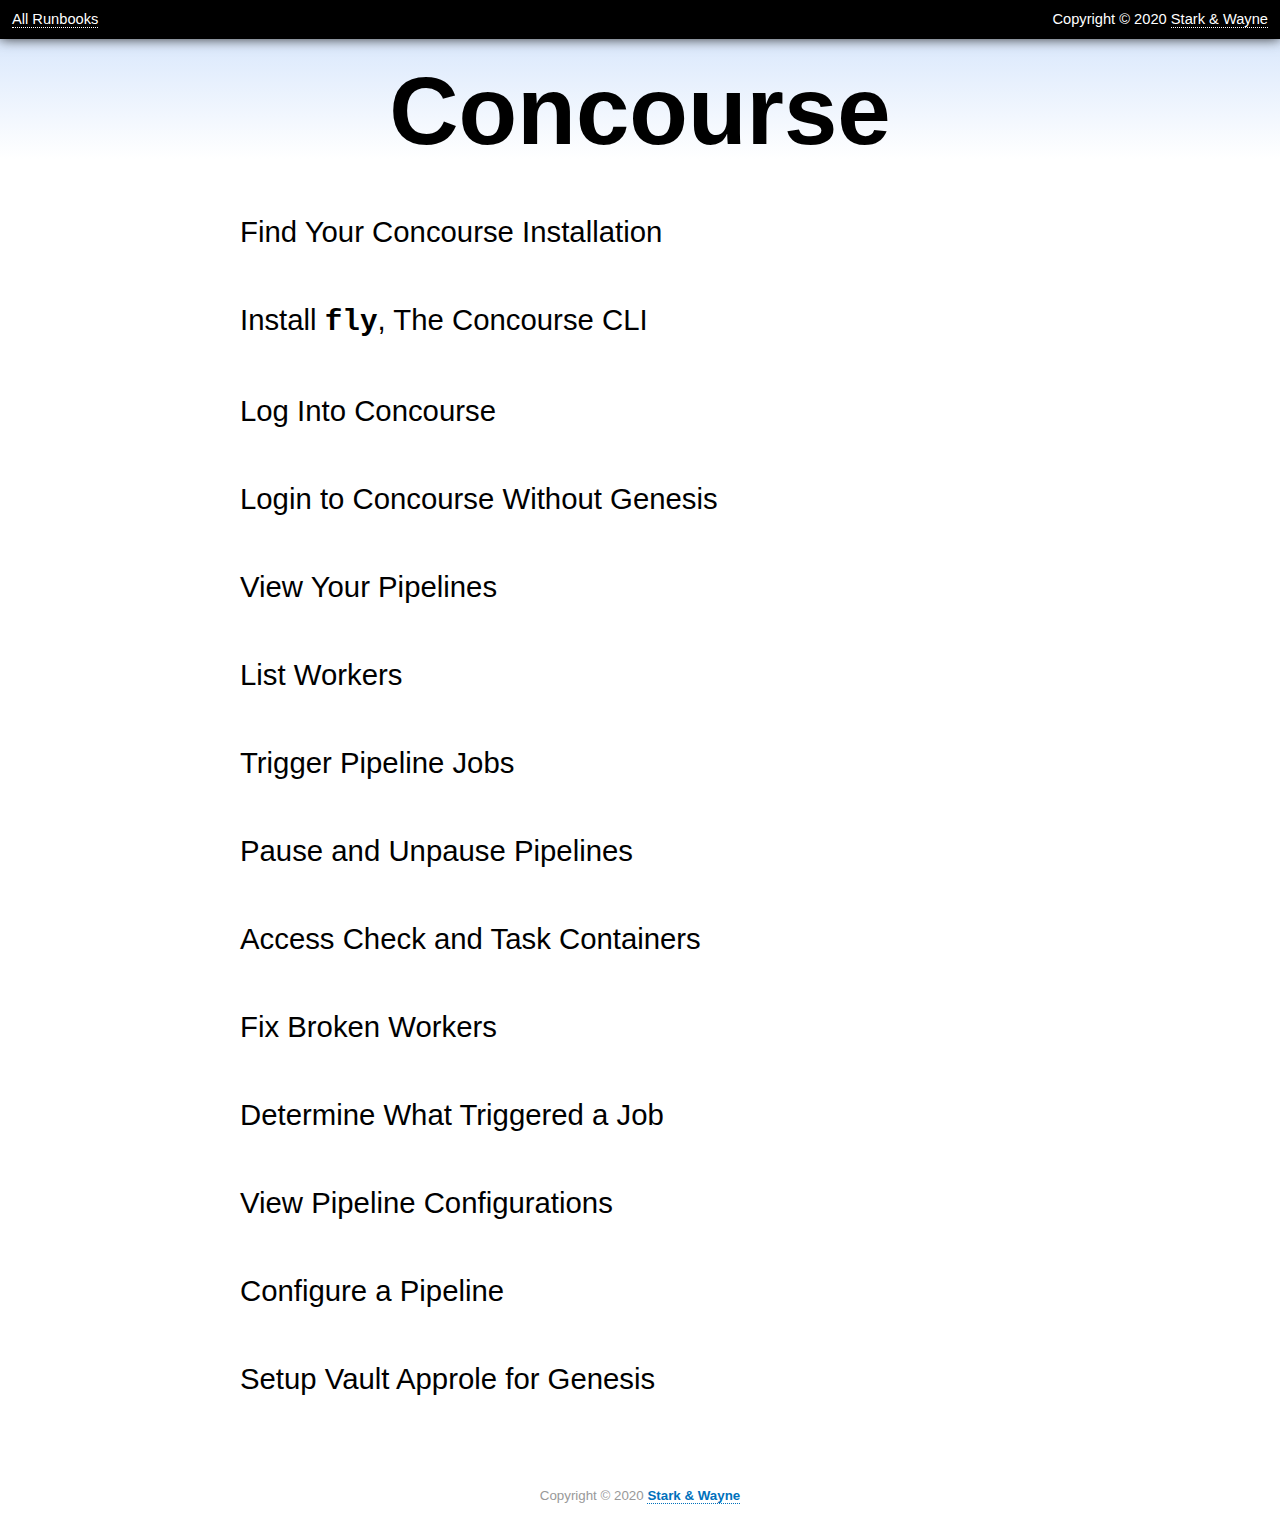
<file: web/concourse.html>
<!DOCTYPE html>
<html>
<head>
  <title>Runbooks @Stark &amp; Wayne</title>
  <link rel="stylesheet" type="text/css" href="style.css">

  <meta charset="utf-8" />
  <meta name="viewport" content="width=device-width,intial-scale=1">
</head>
<body>
  <nav class="desktop">
    <span>Copyright &copy; 2020 <a target="_blank" href="https://starkandwayne.com">Stark &amp; Wayne</a></span>
    <span><a href="/">All Runbooks</a></span>
  </nav>
  <nav class="mobile">
    <span>&copy; <a target="_blank" href="https://starkandwayne.com">Stark &amp; Wayne</a></span>
    <span><a href="/">All</a></span>
  </nav>

  <header>
    <h1>Concourse</h1>
    <h2></h2>
  </header>

  <div id="m">
    <h2>Find Your Concourse Installation</h2>
<p>The <code>genesis info</code> command will get the general information that you
need.</p>
<pre><code>$ genesis info my-env

================================================================================

CONCOURSE Deployment for Environment 'my-env'

  Last deployed more than a month ago (06:52PM on Oct 14, 2019 UTC)
             by you
        to BOSH my-env
   based on kit concourse/3.7.0
          using Genesis v2.6.16
  with manifest .genesis/manifests/my-env.yml (redacted)

--------------------------------------------------------------------------------

Web Client
  URL:      https://10.128.80.32
  username: concourse
  password: ...

================================================================================
</code></pre>
<p>If you have a need to see the find all the IPs in your concourse
deployment, use bosh directly to do that.</p>
<pre><code>$ bosh -e my-env -d my-env-concourse vms
Using environment 'https://10.128.80.0:25555' as user 'admin'

Task 1416. Done

Deployment 'my-env-concourse'

Instance                                      Process State  AZ  IPs           VM CID                                   VM Type           Active
db/537db50b-e548-4af2-b799-7c2d5d2b38aa       running        z1  10.128.80.37  vm-d0402cb0-2a6f-4c60-a400-a0aabc20d2fe  small             true
haproxy/8cc09e62-9ac2-44cc-8594-acca42113895  running        z1  10.128.80.32  vm-b7e74ce1-50d5-4a03-9001-0b14880970c8  small             true
web/1543f581-167b-4791-b044-ce7eea0dd3fe      running        z1  10.128.80.33  vm-876eaf63-ad86-4789-87d5-93aaae99f6ec  small             true
worker/6dcc7c21-c976-41fd-ad5a-9c86b63a95fb   running        z1  10.128.80.35  vm-13346811-d7f0-41af-b963-4dc0bd9c2752  concourse-worker  true
worker/a2d8882c-f649-4318-880d-e29612489a6c   running        z1  10.128.80.34  vm-71a21afa-8773-4e5a-b93c-9ff86b5b03d3  concourse-worker  true
worker/e4d3d23b-469c-40a0-ad16-a99fa7a8e092   running        z1  10.128.80.36  vm-3b3509f3-0567-4246-8f5b-6d52105fcc51  concourse-worker  true

6 vms

Succeeded
</code></pre>
<p>The <code>haproxy</code> instance IP matches the Web Client URL in the <code>genesis info</code>
output above because <code>haproxy</code> is the one terminating inbound API access.
If specified, the Web Client URL will be the external domain.</p>
<p>There are a number of helpful Genesis addons as well:</p>
<pre><code>$ genesis do my-env list

Running list addon for my-env
The following addons are defined:

  visit                Open the Concourse Web User Interface in your browser
                       (requires macOS)

  download-fly         Get the version of fly compatible with this Concourse

  login                Login to this Concourse deployment with fly

  logout               Logout of this Concourse deployment with fly

  fly                  Run fly commands targetting this Concourse Deployment

  setup-approle        Create the necessary Vault AppRole and policy for Genesis
                       Concourse deployments.
</code></pre>
<h2>Install <code>fly</code>, The Concourse CLI</h2>
<p>Quickest way is with the genesis addon <code>download-fly</code>.</p>
<pre><code>genesis do my-env download-fly
Running download-fly addon for my-env

Downloading darwin/amd64 version of fly from https://10.128.80.32...

  % Total    % Received % Xferd  Average Speed   Time    Time     Time  Current
                                 Dload  Upload   Total   Spent    Left  Speed
100 20.2M  100 20.2M    0     0  18.6M      0  0:00:01  0:00:01 --:--:-- 18.6M

Download successful - written to ./fly
</code></pre>
<p>As you upgrade Concourse, you will also need to update your local
copy of <code>fly</code>.  Assuming you have logged into Concourse, you can
easily update by running <code>download-fly</code> again.</p>
<h2>Log Into Concourse</h2>
<p>To log in from the <em>command-line</em>, you’ll need to have <code>fly</code>
installed. Then you can use the <code>login</code> addon.</p>
<pre><code>$ genesis do my-env login
Running login addon for my-env

Logging in to Concourse deployment my-env as user 'concourse'.

logging in to team 'main'


target saved
</code></pre>
<p>You can use this addon when your token expires as well.</p>
<pre><code>$ fly targets
name             url                              team   expiry
my-env           https://10.128.80.32             main   n/a: Token is expired

$ genesis do my-env login
Running login addon for my-env

Logging in to Concourse deployment my-env as user 'concourse'.

logging in to team 'main'


target saved

$ fly targets
name             url                              team   expiry
my-env           https://10.128.80.32             main   Sat, 23 Nov 2019 19:48:30 UTC
</code></pre>
<p>You can use <code>fly</code> directly using the <code>-t my-env</code> option to specify the target
deployment, or use <code>genesis do my-env fly</code> to execute fly commands and genesis
will specify which deployment to target.</p>
<pre><code>$ fly -t my-env status
logged in successfully

$ genesis do my-env fly status
Running fly addon for my-env

Running fly against my-env

logged in successfully
</code></pre>
<p>Similarly, there is a <code>logout</code> addon as well.</p>
<pre><code>$ genesis do my-env logout
Running logout addon for my-env

logged out of target: my-env
</code></pre>
<p>If you are on the same machine as your browser instance (not on a jumpbox),
you can use the <code>visit</code> command to get to the web UI. Or you can reach it
directly via the Web Client URL from <code>info</code>.</p>
<pre><code>genesis do my-env visit
Running visit addon for my-env

You will need to enter the following credentials once the page opens:
  username: concourse
  password: ...

Press any key to open the web console...
</code></pre>
<p><img src="images/concourse/home-unauth.png" alt="Concourse Main Page"></p>
<p>Select login. For Github authentication, click the <em>login with Github</em>
button.</p>
<p><img src="images/concourse/login.png" alt="Concourse Login with Github"></p>
<p>The first time you do this, you will need to authorize the Github
endpoint to access your account information.  On subsequent
authentication attempts, it should be seamless.</p>
<h2>Login to Concourse Without Genesis</h2>
<p>If you are trying to access concourse on a machine without Genesis, or
give someone access to Concourse without giving them access to Genesis</p>
<p>First thing is to install <code>fly</code>. Easiest way to get the correct version
of <code>fly</code> is from the Apple, Windows, or Linux buttons in the concourse UI.
They can be found on the bottom bar of most concourse screens (usually
towards the right). They can also be found on the welcome screen prior
to login.</p>
<p><img src="images/concourse/fly-download.png" alt="Concourse Login with Github"></p>
<p>First, tell <code>fly</code> where your Concourse is:</p>
<pre><code>$ fly -t my-env login -c https://$IP -k
logging in to team 'main'

navigate to the following URL in your browser:

    https://$IP/auth/github?team_name=main&amp;fly_local_port=$SOME_PORT

or enter token manually:
</code></pre>
<p>If you are executing <code>fly</code> from the same machine that runs your
browser instance, you can just visit the link and the Concourse
server will communicate to the <code>fly</code> process through the browser.</p>
<p>If you are running <code>fly</code> on a jumpbox or bastion host, the port
connection won’t be properly wired up (your browser can’t
communicate with the jumpbox instance of <code>fly</code>).  You can either
omit the trailing <code>&amp;fly_local_port=...</code> on the URL you put in the
browser, or leave it and let it fail.  In either case, the browser
will display a bearer token that looks like this:</p>
<pre><code>Bearer
eyJhbGciOiJSUzI1NiIsInR5cCI6IkpXVCJ9.eyJjc3JmIjoiZjhkZTEzYzUxMTAzYWYyNTMzN
WE3MGE3ZGQwNzdlYzUxMGQxMzA2ZjlhNGZkZGZmNzAwOGEwMzU4YzQwYzAwOSIsImV4cCI6MTU
yMjE3MDU1OCwiaXNBZG1pbiI6dHJ1ZSwidGVhbU5hbWUiOiJtYWluIn0.cbhjKKzDr7V0UjpuA
F0yrpr7VFdc7baKH8gJ1w5WaLYpy0oeUjdgMPbM9Th04OsOWMKxAi6yQcHDj6mWDlKNaqjJrkn
yMjE3MDU1OCwiaXNBZG1pbiI6dHJ1ZSwidGVhbU5hbWUiOiJtYWluIn0.cbhjKKzDr7V0UjpuA
F0yrpr7VFdc7baKH8gJ1w5WaLYpy0oeUjdgMPbM9Th04OsOWMKxAi6yQcHDj6mWDlKNaqjJrkn
4lqHk3NcudKUW-qxJatQf49iIDcIyJK4isX2qRiQMYGXEY44m3etbDd2VGoLMDsNNrUE-JHL73
OS42qZJAD-hNz2jl8zxPek8md-oRA
</code></pre>
<p>(newlines added for clarity)</p>
<p>You must copy the <em>entire string</em>, including the &quot;Bearer &quot; prefix,
into the waiting prompt in terminal.</p>
<p>Use <code>fly targets</code> to verify:</p>
<pre><code>$ fly targets
name             url                              team   expiry
my-env           https://10.128.80.32             main   Sat, 23 Nov 2019 19:48:30 UTC
</code></pre>
<p>From now on, all of your <code>fly</code> commands will need the <code>-t my-env</code>
option, to target correctly.</p>
<h2>View Your Pipelines</h2>
<p>From a browser, the list of pipelines is accessed via the
three-bar icon in the top-left corner of the interface, which
shows the sidebar.</p>
<p><img src="images/concourse/pipeline.png" alt="Concourse Pipeline"></p>
<p>Clicking on a pipeline in the sidebar brings up the main page,
which has all of the inputs, outputs, and jobs that comprise the
workflow.</p>
<p>From the terminal (assuming you have installed <code>fly</code> and are
logged in), you can run:</p>
<pre><code>$ genesis do my-env fly pipelines
name                    paused  public
blacksmith-genesis-kit  no      no
bosh-genesis-kit        no      no
concourse-genesis-kit   no      no
jumpbox-genesis-kit     no      no
shield-genesis-kit      no      no
squid-genesis-kit       no      no
vault-genesis-kit       no      no
shieldproject.io        no      no
prometheus-genesis-kit  no      no
... etc ...
</code></pre>
<p>You can list the jobs on a single pipeline as well:</p>
<pre><code>$ genesis do my-env fly jobs -p concourse-genesis-kit
name        paused  status     next
testflight  no      succeeded  n/a
rc          no      succeeded  n/a
minor       no      succeeded  n/a
major       no      n/a        n/a
shipit      no      succeeded  n/a
</code></pre>
<p>Jobs that have never run have a status of <code>n/a</code>.</p>
<h2>List Workers</h2>
<p>NOTE: This task requires that <code>fly</code> is installed and that you are
logged in.</p>
<p>To list off all of the workers that have registered with your
Concourse TSA, and their health, use <code>fly workers</code>:</p>
<pre><code>$ genesis do my-env fly workers
name                                  containers  platform  tags  team  state    version
7cfecc9b-e0cd-4f8d-b771-6c26b8782de3  6           linux     none  none  running  1.2
ac17d59e-e92e-4304-a09e-9a5356996296  19          linux     none  none  running  1.2
e52c1b40-1171-464e-89ac-07c60cb09d5d  17          linux     none  none  running  1.2
</code></pre>
<p>In sequestered network environments, you will have one contingent
of workers for each separate network environment.  Those workers
will have <em>tags</em> defined that help to partition the overall
concourse into <em>zones</em> for purposes of deployment scheduling.</p>
<h2>Trigger Pipeline Jobs</h2>
<p>From the browser, you can select a job and click on the big <code>+</code> icon on any job to
force it to run right now:</p>
<p><img src="images/concourse/trigger.png" alt="Concourse Trigger Button"></p>
<p>From the command-line, you can use <code>fly</code> (assuming it is installed
and you are already logged in).</p>
<p>First, find the pipeline, and inspect its jobs:</p>
<pre><code>$ genesis do my-env fly pipelines
$ genesis do my-env fly jobs -p my-pipeline
</code></pre>
<p>Then, trigger the pipeline/job:</p>
<pre><code>$ genesis do my-env fly trigger -j my-pipeline/my-job
</code></pre>
<h2>Pause and Unpause Pipelines</h2>
<p>If you pause a pipeline, it will not execute, even if one of its
inputs triggers it to.  This can be useful if you want to make
sure Concourse isn’t building software or doing deployments in a
chagne blackout window.</p>
<p>You can pause a pipeline from the web UI by clicking on the
⏸ icon in the top right next to your user:</p>
<p><img src="images/concourse/unpaused.png" alt="Concourse Paused Pipeline"></p>
<p>To unpause, click the ▶ icon in the same location. Paused
pipelines show up with a blue header in the web UI:</p>
<p><img src="images/concourse/paused.png" alt="Concourse Paused Pipeline"></p>
<p>To pause a pipeline from the command-line, you will need to
install <code>fly</code> and make sure you are logged in.</p>
<pre><code>$ genesis do my-env fly pause-pipeline -p my-pipeline
</code></pre>
<p>To unpause:</p>
<pre><code>$ genesis do my-env fly unpause-pipeline -p my-pipeline
</code></pre>
<p>Note: Genesis always unpauses its pipelines after you repipe them.</p>
<h2>Access Check and Task Containers</h2>
<p>Concourse has a feature called <em>hijacking</em> or (more politically
correct) <em>intercepting</em>, by which an operator can gain a remote
shell on a check or task container and poke around.</p>
<p>This is handy for troubleshooting failing pipelines, but the
execution is hit or miss.  Concourse tends to only keep failed
containers around for a brief period of time, to facilitate
debugging.  Successful containers are destroyed immediately.</p>
<p>Start by finding the job you are interested in:</p>
<pre><code>$ genesis do my-env fly pipelines
$ genesis do my-env fly jobs -p m-pipeline
</code></pre>
<p>Then, specify the pipeline/job in a call to <code>fly hijack</code>:</p>
<pre><code>$ genesis do my-env fly hijack -j my-pipeline/testflight
1: build #51, step: git, type: get
2: build #51, step: notify, type: get
3: build #51, step: notify, type: put
4: build #51, step: testflight, type: task
choose a container: 4

root@66d6cd55-345a-4078-7c5e-365c4e650c81:/tmp/build/778af108# ls /
bin  boot  dev  etc  home  lib  lib64  media  mnt  opt  proc  root  run  sbin  scratch  srv  sys  tmp  usr  var

root@66d6cd55-345a-4078-7c5e-365c4e650c81:/tmp/build/778af108# exit
</code></pre>
<p>You will note that containers in Concourse are often very bare and stripped
down.  For example, in the above container, there is no <code>ping</code> utility.</p>
<h2>Fix Broken Workers</h2>
<p>A common cause of “drive-by” failures in CI is a misbehaving worker, often
caused by an out-of-disk scenario.  In these cases, the easiest recourse is
to forcibly recreate the workers via BOSH.</p>
<p>Workers have no persistent state.  All of the interesting bits of Concourse
are stored in the database node, which does have a persistent disk attached.
Deleting and rebuilding workers has no lasting ill effects on a Concourse
installation, although it does temporarily reduce capacity.  Of course, if
your workers are unable to perform, you are already at reduced capacity.</p>
<p>To recreate workers:</p>
<pre><code>$ bosh -e your-env -d your-env-concourse recreate worker
</code></pre>
<p>This will redeploy just the <code>worker</code> instance group, assuming the rest of
the Concourse deployment is healthy.</p>
<p>If you operate in a distributed infrastructure with sequestered networks
served by workers-only deployments, you will need to target the appropriate
environment BOSH director and worker deployment, but the command is
otherwise identical.</p>
<h2>Determine What Triggered a Job</h2>
<p>It can be helpful to know what input triggered a given job to run in a
pipeline, especially with deployment pipelines that seem to run for no
apparent reason.</p>
<p>Concourse does give you a visual cue, but you have to know to look for it,
and what it is.  Any input that triggers a job will have a yellow/gold down
arrow as opposed to a white down arrow.</p>
<p><img src="images/concourse/what-triggered.png" alt="Concourse Triggering Input"></p>
<p>Here, even though we have two inputs to this job, it was the <code>git</code> resource that triggered the <code>rc</code> job, not the <code>version</code>.</p>
<p>And now you know.</p>
<h2>View Pipeline Configurations</h2>
<p>Concourse has a complete manifest that it uses to run your
pipeline.  You can use <code>fly</code> to retrieve this manifest.</p>
<pre><code>$ genesis do my-env fly get-pipeline -p name-of-pipeline
</code></pre>
<p>This will dump a (probably very large) YAML document, to standard
output.  This YAML document describes the pipeline, in whole.</p>
<h2>Configure a Pipeline</h2>
<p>To create a new pipeline, assuming you have already written the
YAML definition file (the “manifest”), all you need to do is:</p>
<pre><code>$ genesis do my-env fly set-pipeline -p name-of-pipeline path/to/def.yml
</code></pre>
<p>Note: for Genesis deployments, you should refer to the Genesis
runbooks, since <code>genesis</code> actually manages the pipeline
definition, and has first-class support for configuring Concourse
on your behalf.</p>
<h2>Setup Vault Approle for Genesis</h2>
<p>If you wish to use the pipeline features of genesis, you first need to create
an approle within vault. The easiest way to do this is by running:</p>
<pre><code>$ genesis do my-env setup-approle
</code></pre>

  </div>

  <footer>
    Copyright &copy; 2020 <a target="_blank" href="https://starkandwayne.com">Stark &amp; Wayne</a>
  </footer>

  <script type="text/javascript" src="https://code.jquery.com/jquery-3.3.1.min.js"></script>
  <script type="text/javascript" src="runbook.js"></script>
</body>
</html>
</file>
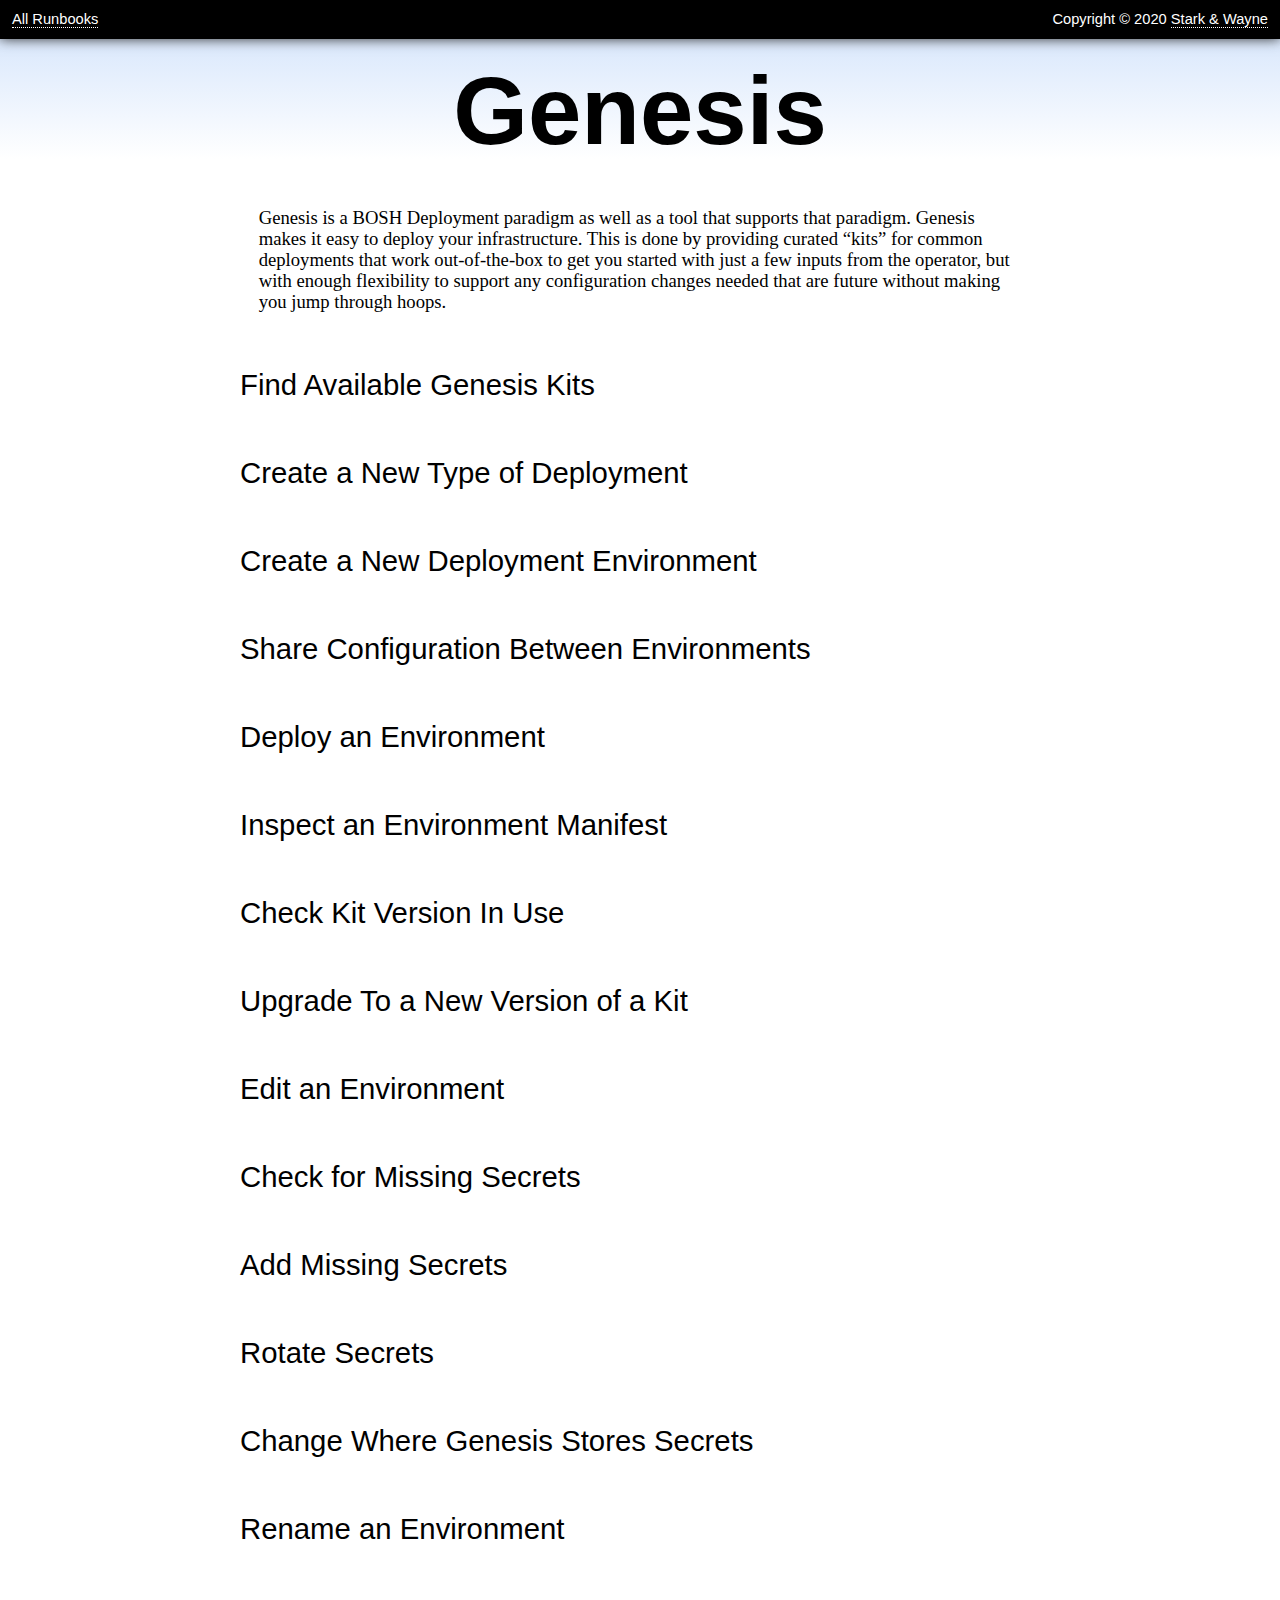
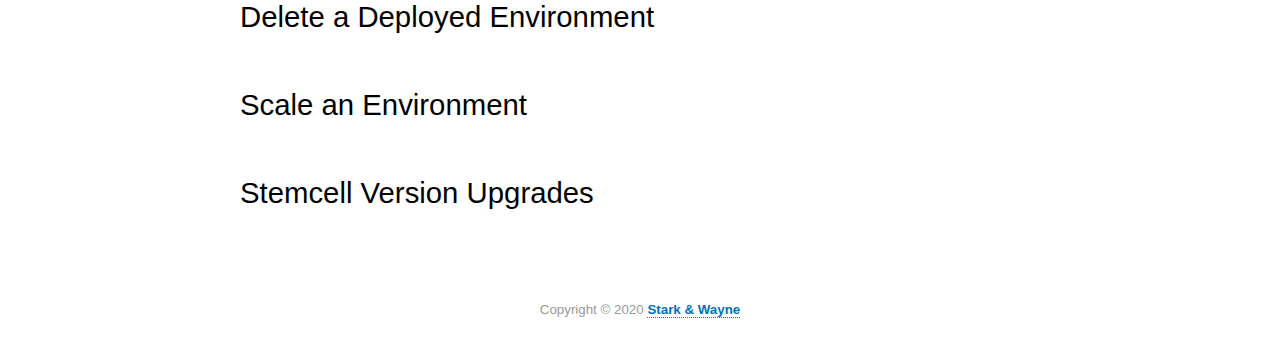
<file: web/genesis.html>
<!DOCTYPE html>
<html>
<head>
  <title>Runbooks @Stark &amp; Wayne</title>
  <link rel="stylesheet" type="text/css" href="style.css">

  <meta charset="utf-8" />
  <meta name="viewport" content="width=device-width,intial-scale=1">
</head>
<body>
  <nav class="desktop">
    <span>Copyright &copy; 2020 <a target="_blank" href="https://starkandwayne.com">Stark &amp; Wayne</a></span>
    <span><a href="/">All Runbooks</a></span>
  </nav>
  <nav class="mobile">
    <span>&copy; <a target="_blank" href="https://starkandwayne.com">Stark &amp; Wayne</a></span>
    <span><a href="/">All</a></span>
  </nav>

  <header>
    <h1>Genesis</h1>
    <h2></h2>
  </header>

  <div id="m">
    <p>Genesis is a BOSH Deployment paradigm as well as a tool that
supports that paradigm.  Genesis makes it easy to deploy your
infrastructure.  This is done by providing curated “kits” for
common deployments that work out-of-the-box to get you started
with just a few inputs from the operator, but with enough
flexibility to support any configuration changes needed that are
future without making you jump through hoops.</p>
<h2>Find Available Genesis Kits</h2>
<p>The available kits can be found in Github under the
<a href="https://github.com/genesis-community?q=-genesis-kit">genesis-community</a> organization.  Each has a repository that ends
in <code>-genesis-kit</code> which contains the the source code and releases.
While you don’t have to go there to download kits for use in
Genesis, you can use this to determine what kits are available,
how to use each kit, how to what versions each kit has, and the
release notes for each version to determine how the kit has
changed.  You may also want to peruse the source code to better
understand how the kit works.</p>
<h2>Create a New Type of Deployment</h2>
<p>Once you have selected the type of kit you want to use, you can
initialize a deployment repository based on that kit.  To do so,
run the following command:</p>
<pre><code>$ genesis init -k &lt;kit-name&gt;
</code></pre>
<p>In this case, you specify the kit name <strong>without</strong> the
<code>-genesis-kit</code> suffix.  This will create a directory named based
on the kit name you specified with a <code>-deployments</code> suffix on the
end.  For example, if you wanted to create a new BOSH deployment
repository, you would run <code>genesis init -k bosh</code> and it would
create a <code>bosh-deployments</code> directory.</p>
<p>This new directory will have a <code>.genesis</code> configuration directory,
containing the metadata that Genesis needs to do its work, but it
won’t contain any deployments yet.  See the next section for how
to create deployments.</p>
<p>This newly created directory will also contain an initialized .git
directory, making it a fully functional git repository.  Genesis
deployment repositories are designed to use Github, but any
similarly featured git manager that can be reached by your
Concourse workers can be used.  This includes on-premise products
like Github Enterprise.</p>
<h2>Create a New Deployment Environment</h2>
<p>Your deployment environments are stored in the root directory of
your deployment repository, and are in YAML format, similar to
standard BOSH manifests.  In fact, they <strong>are</strong> fragments of BOSH
manifests, so anything you could put in a BOSH manifest, you can
put in environment files, but more about that later.</p>
<p>To create a new environment, make sure you’re in the root
directory of your deployment repository and run the following
command (using an environment named myorg-site-demo for example):</p>
<pre><code>$ genesis new myorg-site-demo
</code></pre>
<p>Depending on the kit used in this deployment repository, you will
be asked a series of questions.  These questions should be
self-evident or sufficiently explained in the text preceding each
question.  For further clarification, consult the <a href="http://README.md">README.md</a> file
in the kit’s repository as discussed in the <a href="#find-available-genesis-kits">How To Find Available
Genesis Kits</a> section above.  If
you’re still unsure of how to answer the question, open an issue
with the kit to ask for clarification.</p>
<p>Kits may have features that are optional.  You will be asked if
you want to include the feature during this setup session.  If the
feature you wish to enable has further parameters, you will be
asked those too.</p>
<p>If everything works correctly, a new environment deployment file
named <code>myorg-site-demo.yml</code> will be created.  It will also create
a file named <code>myorg.yml</code> if this doesn’t already exist.  This is
because Genesis uses a hierarchical file structure for environments
to reduce duplication and facilitate propagation of changes
through pipeline deployments.</p>
<h2>Share Configuration Between Environments</h2>
<p>Genesis environment files are meant to make your deployments
easier, and this included deployment infrastructure and lifecycle
management.  To this end, Genesis uses hierarchical naming to group
and distribute environment information.</p>
<p>Environment files use dashes (<code>-</code>) to build up a chain of
configuration files that will be merged together to define the
actual environment.  This means that in the case of a file named
<code>a-b-c-d.yml</code>, configuration contained in <code>a.yml</code>, <code>a-b.yml</code>, and
<code>a-b-c.yml</code> will all be merged underneath <code>a-b-c-d.yml</code> to fully
define the environment <code>a-b-c-d</code>.  In practice, this hierarchy is
broken down into a top “org” level, a infrastructure level, and
the purpose (i.e. staging or prod).  The longest-named environment
file will contain a <code>params.env</code> property, which indicates that
this file represents an actual environment that can be deployed.</p>
<p>Note:</p>
<ul>
<li>
<p>Not all hierarchical files need to be present; Genesis will only
use what is there.  In the example above, it would be perfectly
acceptable to have <code>a.yml</code> and <code>a-b-c-d.yml</code>.</p>
</li>
<li>
<p>You can build another deployment environment file of another
one.  This can be done to create “personal dev” environments that
are based on a common deployment (i.e. preprod).</p>
</li>
</ul>
<p>Anything that applies to most deployments of a given deployment
type can, and should, be pushed to the top level file. If one or
two deployments do not use a given property, they can over-ride it
in their specific file where it will be more obvious that they
deviate.</p>
<p>Not all deployments are to the same infrastructure. You may have a
BOSH-lite warden QA sandbox environment, vSphere-based development and
preproduction environments, and a bare-metal production environment.  In
these situations, you would put infrastructure in the intermediary
files (i.e. <code>myorg-vspherelab.yml</code>). In this way, you keep the
infrastructure properties shared between those that use a common
infrastructure, but without breaking those that don’t.</p>
<p>Where this sharing configuration shines is during pipeline
propagation of deployments.  By putting the changes at the top
levels, you can test <strong>the actual</strong> changes in sandbox or
pre prod environments before pushing them to production, and not
getting downtime due to incorrect or partially omitted changes.
Similar for infrastructure changes that are shared between test
and production environments.  This leaves only things that are
unique to the environment, such as scaling or IP addresses in the
bottom-most environment.</p>
<h2>Deploy an Environment</h2>
<p>Once a deployment environment has been created, you use Genesis to
deploy it.  Genesis <code>deploy</code> command is a wrapper around BOSH
<code>deploy</code> and support most of its options, such as <code>--dry-run</code> ,
<code>--recreate</code> and<code>--fix</code>.  To deploy, run <code>genesis deploy my-env</code>
where <code>my-env</code> is the name of your environment file (with or
without the <code>.yml</code> extension).</p>
<p>The first thing Genesis will do is compile the environment file,
any hierarchical files found, and the kit contents into a manifest.
It will also at this time pull any secrets out of Vault to be
embedded in this manifest.  If you are missing any secrets, these
will be reported and the deployment will fail.</p>
<p>Once the manifest is compiled, it’s BOSH’s turn to deploy the
manifest to the target BOSH director.  By default, it will use the
BOSH director that is named the same as your environment.  If your
BOSH director is named differently, you can set <code>params.bosh</code> to
the alias of the desired BOSH director, or preferably, add an
alias for the BOSH directory with the same name as the
environment. (You can have multiple aliases for a single BOSH
director).</p>
<p>Ideally, your environment should just deploy.  Kits are designed
to work out of the box for the majority of situations, but you may
encounter one that doesn’t.  The first step in debugging a
deployment that doesn’t work is obviously the error messages that
a failed deployment spits out. One of the most common issues that
is outside the control of Genesis is a mismatch between what the
kit needs for resources and what resources are provided in the
<code>cloud-config</code> on the BOSH director.  Consult the Kit usage guide
for what resources it uses by name, and how to overwrite them if
necessary.</p>
<p>Once deployed, Genesis will store a redacted version of the
manifest under <code>.genesis/manifests/&lt;my-env-name&gt;.yml</code>.  You will
want to commit this to your repository after each deployment so you have
a local copy of the currently deployed manifest for future
reference.  When deployments are done by the Genesis-created
Concourse pipelines, this will be automatically done.</p>
<h2>Inspect an Environment Manifest</h2>
<p>In a similar manner to deploying an environment, you can generate
a manifest for an environment without deploying it.  Use the
<code>genesis manifest my-env</code> command to do so, where <code>my-env</code> is the
name of your environment.</p>
<p>By default, this will not be redacted (it will contain <em>all</em> the
secrets).  If you’d prefer to have a redacted manifest for
sharing, or if you don’t have access to your vault, you can
generate a redacted manifest with the <code>--redact</code> option.</p>
<p>This manifest is compiled by machine, using the <code>spruce</code> utility.
All maps are sorted alphabetically, which means you need to pay
careful attention to the structure when searching for arrays of
maps, as often the <code>name: &lt;id&gt;</code> key is not aligned with the
<code>-</code> indicating the start of the array element.</p>
<h2>Check Kit Version In Use</h2>
<p>The kit being used by an environment will most likely be found in
the top hierarchical file for that environment.  This is done to
allow upgrading environment through pipelines.  The version will be
specified under the <code>kit.version</code> property.</p>
<h2>Upgrade To a New Version of a Kit</h2>
<p>To upgrade a kit to a newer version, you will need to download the
new version and set the environments to use it.  The <code>genesis fetch-kit &lt;kit&gt;[/&lt;version&gt;]</code> command is used to get the kit.  If
you want to use the  latest version, you can omit the
<code>/&lt;version&gt;</code> part.</p>
<pre><code>$ genesis fetch-kit vault/1.5.0
Attempting to retrieve Genesis kit vault (v1.5.0)...
Downloaded version 1.5.0 of the vault kit

$ genesis fetch-kit vault
Attempting to retrieve Genesis kit vault (latest version)...
Downloaded version 1.5.1 of the vault kit

$ genesis list-kits

Kit: vault
  v1.4.0
  v1.5.0
  v1.5.1
</code></pre>
<p>Once you have the version of the kit you want to use,  you need to
update the kit version.  This will be found under the
<code>kit.version</code> property, most likely in the top hierarchical
environment file, but could also be located in the deployment
environment file.</p>
<p>New kits may introduce new properties or secrets.  Consult the
release notes, edit the environment files manually and <a href="#adding-missing-secrets">add
missing secrets</a>.  You should not have to
regenerate the environment file using the <code>genesis new ...</code> command,
but you can if you want to.</p>
<p>Ideally, you will commit these changes to your repository and the
pipeline will roll out the changes, testing in sandbox before
progressing through to production.  You can however, simply run
<code>genesis deploy ...</code> to deploy these changes.</p>
<h2>Edit an Environment</h2>
<p>Kits are designed to pull in parameters it needs from these
environment files, but these files can encompass any manifest
propertied explicitly.  This is sometimes needed to support
esoteric features of the BOSH release that are not supported by the
kit.</p>
<p>Feel free to edit the environment files as you would a manifest.
There is nothing magical about them, but keep in mind the
following:</p>
<p>These are YAML files, so they use spaces, not tabs, and follow the
formatting rules of YAML.</p>
<p>It is best to be familiar with the kit and the manifests it
generates if you are going to overwrite base functionality of the
kit.  You may accidentally end up changing something that uses a
value under <code>params</code> which will render that parameter
non-operative and confuse future debugging.</p>
<p>With the exception of <code>genesis new --force</code>, Genesis will not
overwrite an existing environment file, so feel free to add
comments and alter the content without worry that it will be lost.</p>
<p>Files are merged with <code>spruce</code> which supports <a href="https://github.com/geofffranks/spruce/blob/master/README.md">powerful
operators</a> to help keep your files modular and
&quot;<a href="https://en.wikipedia.org/wiki/Don't_repeat_yourself">DRY</a>&quot;.  Put any configurable items under <code>params</code> keys, and
use the <code>(( grab ...))</code> or <code>(( concat ...))</code> operators to use
them.  Put common structures in the top level, and different
parameters used by that structure in the deployment environment
files if they aren’t meant to propagate through the pipeline.</p>
<h2>Check for Missing Secrets</h2>
<p>Sometimes you will get messages stating you are missing secrets in
the Vault:</p>
<pre><code>  [Checking generated certificates]
  ✘  secret/snw/tliebel/lab/shield/certs/ca [CA certificate]
     ✘  :certificate
     ✘  :combined
     ✘  :crl
     ✘  :key
     ✘  :serial
</code></pre>
<p>This is because genesis verifies that all secrets are present prior to
attempting to compile the manifest.  If you would like to run this check
manually, you can run <code>genesis check-secrets &lt;my-env&gt;</code>.</p>
<pre><code>$ genesis check-secrets snw-tliebel-lab
Retrieving secrets for snw/tliebel/lab/shield...ok

[Checking generated credentials]
  ✔  secret/snw/tliebel/lab/shield/agent [ssh]

[Checking generated certificates]
  ✘  secret/snw/tliebel/lab/shield/certs/ca [CA certificate]
     ✘  :certificate
     ✘  :combined
     ✘  :crl
     ✘  :key
     ✘  :serial
  ✔  secret/snw/tliebel/lab/shield/certs/server [certificate]
  ✔  secret/snw/tliebel/lab/shield/vault/ca [CA certificate]
  ✔  secret/snw/tliebel/lab/shield/vault/server [certificate]
</code></pre>
<h2>Add Missing Secrets</h2>
<p>If you do have missing secrets, possibly due to a kit upgrade, you
can run <code>genesis add-secrets my-env</code> to add any missing secrets to
the <code>my-env</code> deployment environment.</p>
<h2>Rotate Secrets</h2>
<p>You can change all the secrets that were generated when you
created a new environment, either as a response to accidentally
leaked secrets, or as part of a scheduled cycling of secrets.
This is done with the <code>genesis rotate-secrets my-env</code> command.
This will recreate all secrets generated for the kit used by the
<code>my-env</code> deployment environment, with the exception of any secret
that the kit marked as <code>fixed</code> and any self-signed CA
certificates.  If you want these rotated as well, specify the
<code>--force</code> option.</p>
<h2>Change Where Genesis Stores Secrets</h2>
<p>If you would like to check or set the secets provider, you can run
<code>genesis secrets-provider</code>/<code>genesis secrets-provider name</code>.</p>
<p>In the secret provider Vault, all Genesis environments store their secrets
under a predictable path.  Under the base <code>secret/</code> , the environment is
split on dashes (<code>-</code>) and joined by slashes (<code>/</code>), then the deployment type
is added to the end.  For example, for a environment named <code>myorg-site-prod.yml</code>
deployment using the <code>cf-rabbitmq-genesis-kit</code>, the path would be
<code>secret/myorg/site/prod/cf-rabbitmq</code>. Notice that any dashes in
the deployment type are <strong>not</strong> converted to slashes.</p>
<p>This information is useful if you ever need to get secrets from a
different deployment.  You can reference another environment’s
secrets in the Vault by specifying a relative path to the <code>vault</code>
operator:</p>
<pre><code>  secret: (( vault meta.vault &quot;/../staging/thing/path/to/secret:key&quot; ))
</code></pre>
<h2>Rename an Environment</h2>
<p>To rename an deployment that hasn’t been deployed is easy: rename
the file.  However, there are two caveats:</p>
<ol>
<li>
<p>Ensure that anything you pushed up to the hierarchical chain is
moved over to an equivalent file for the new name.  For example,
if you are renaming <code>my-original-thing.yml</code> to
<code>our-new-thing.yml</code>, anything in <code>my.yml</code> that’s applicable should
be moved to <code>our.yml</code>, and similarly anything in <code>my-original.yml</code>
to <code>our-new.yml</code>.</p>
</li>
<li>
<p>You have to move the secrets stored under the old
environment’s path to a one for the new environment.  To continue
the above example,  to move the secrets for a BOSH deployment
named <code>my-original-thing</code> to <code>our-new-thing</code>.</p>
</li>
</ol>
<p>You can move secrets via <code>safe move</code>:</p>
<pre><code>safe move -r secret/my/original/thing/bosh \
             secret/our/new/thing/bosh
</code></pre>
<p>If you’ve already deployed an environment, it is <strong>HIGHLY</strong>
recommended to not rename the deployment in the BOSH director.
The best method is to backup any data on the existing deployment,
<a href="#delete-a-deployed-environment">delete it</a>, rename the
environment file as described above, and deploy it and restore the
data from the backup.  Shield makes it easy to backup and restore
most deployment data.</p>
<h2>Delete a Deployed Environment</h2>
<p>Genesis does not have a command to delete an existing environment.
Instead, it defers to the BOSH CLI to do this, with the simple
command of <code>bosh delete-deployment</code>.</p>
<h2>Scale an Environment</h2>
<p>Increasing or decreasing the number of VMS in an environment is
one of the most common operations you may encounter.  Each kit may
have a parameter to increase different VM types for the
deployment, but you may want to change the VM count for a type
that is not provided for by the kit.</p>
<p>If the kit supports it, changing VM counts is as simple as
changing the <code>params.&lt;param&gt;</code> in the deployment environment file.
For example, the Concourse kit supports setting the counts of the
web and worker instances.  Simply change (or add) these parameters
in the yml file:</p>
<pre><code>--- # my-concourse.yml
params:
  num_web_nodes:   3
  workers:        10
</code></pre>
<p>If there is no first-class support by a kit to change VM counts
for the VM type you want to adjust, you can provide this yourself.
For example, if the Concourse kit didn’t support changing worker
counts, you could add this to the <code>my.yml</code> file:</p>
<pre><code>--- my.yml
instance_groups:
  - name: worker
    instances: 3
</code></pre>
<p>By placing it in the top hierarchical file, you effectively add
support for changing worker counts for all deployment
environments, as well as specifying a default value for any
deployment environment that doesn’t provide an override.</p>
<p>In the these examples, we changed the instance counts, but the
same principle can be used to scale up other aspects of
deployments, such as CPU, memory, or disk sizes — just keep in
mind this may need to be done indirectly by specifying instance or
disk types and adding the desired resources in your cloud-config.</p>
<h2>Stemcell Version Upgrades</h2>
<p>Genesis provides a simple way for you to update stemcells for deployments based off of Genesis Kits.  The typical process is to upload a new stemcell to the BOSH Director and perform a <code>genesis deploy</code> on each deployment.</p>
<p>In each kit there is a default for the os flavor and version:</p>
<pre><code>params:
  stemcell_os:      ubuntu-trusty
  stemcell_version: 3468.latest
</code></pre>
<p>To upgrade the stemcell version for a deployment start by uploading a new stemcell to the BOSH Director.  Full instuctions for doing this are located in the <a href="/bosh.html#upload-a-stemcell">BOSH Runbook under Uploading a Stemcell</a>.  It should be noted that most kits ship pre-compiled BOSH releases and do not allow the major version of OS of the stemcell to be changed.  If you are currently using <code>3468.22</code> you should upload a newer version in the <code>3468</code> series, such as <code>3468.23</code>.</p>
<p>Once the newer stemcell is uploaded you have two choices, each should be followed by a <code>genesis deploy</code>:</p>
<ul>
<li>Do nothing and rely on the <code>latest</code> value for <code>params.stemcell_version</code> as defined by the kit</li>
<li>Hardcode the stemcell os and/or version</li>
</ul>
<p>Overriding the default stemcell version in the Genesis kit is not normally recommended. If you want more explicit controls over the version of the stemcell you are using you can add the following parameters to your environment yml:</p>
<pre><code>params:
  stemcell_os: ubuntu-trusty
  stemcell_version: see_options_below
</code></pre>
<p><code>stemcell_version</code> options:</p>
<ul>
<li><code>&lt;major&gt;.latest</code> - Grabs the highest minor stemcell for the listed major version, (ie <code>3468.latest</code>)</li>
<li><code>latest</code> - Grabs the highest major.minor stemcell for the stemcell_os.  This is not recommended since kits use pre-compiled releases and this option would allow you to try and use a different major release of stemcell.</li>
<li><code>3468.2</code> - Hard codes a this specific major.minor stemcell version</li>
</ul>
<p>Once the new stemcell is uploaded to the BOSH Director and any overrides to the version are provided to the environment yaml file perform a <code>genesis deploy</code> on the kit deployment.</p>

  </div>

  <footer>
    Copyright &copy; 2020 <a target="_blank" href="https://starkandwayne.com">Stark &amp; Wayne</a>
  </footer>

  <script type="text/javascript" src="https://code.jquery.com/jquery-3.3.1.min.js"></script>
  <script type="text/javascript" src="runbook.js"></script>
</body>
</html>
</file>
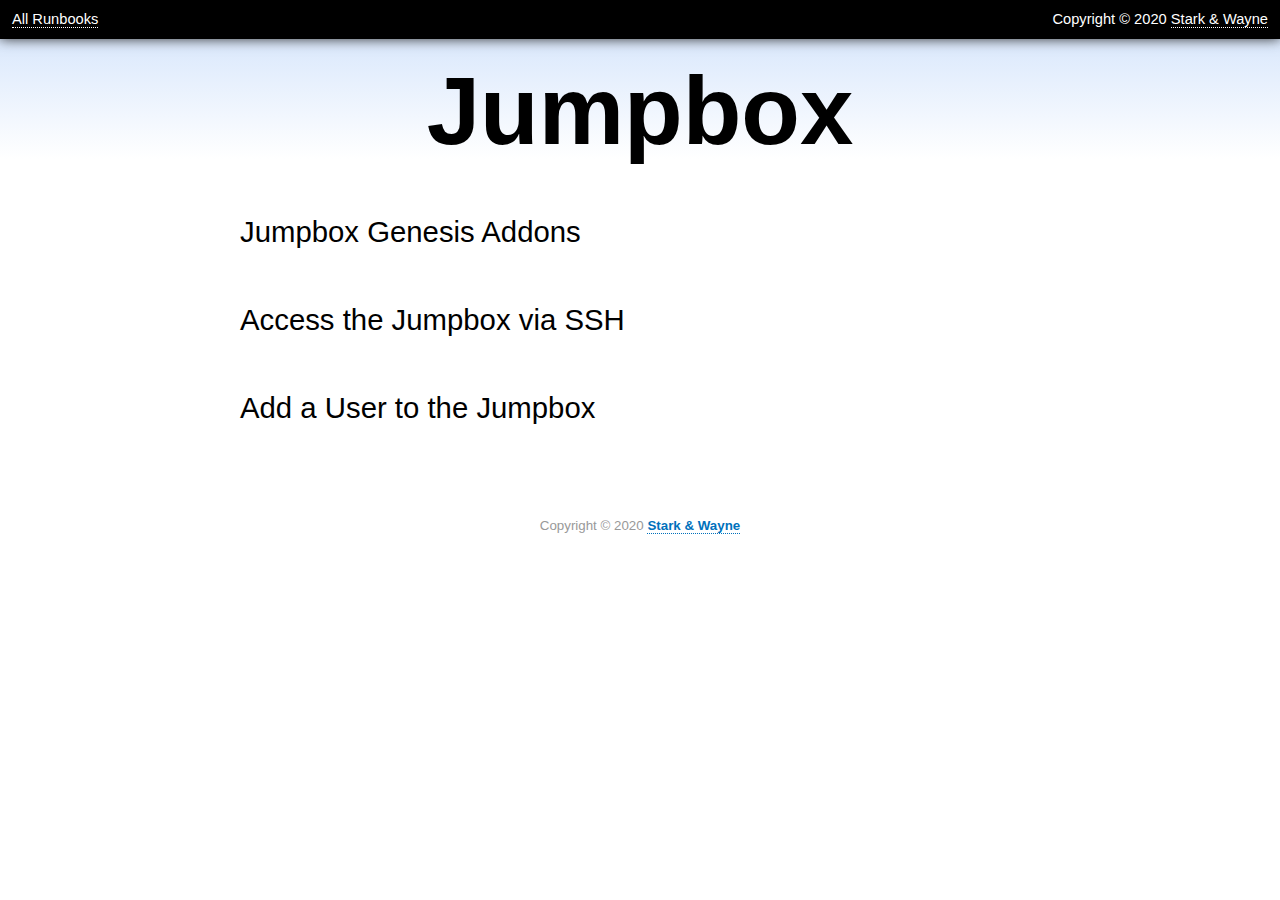
<file: web/jumpbox.html>
<!DOCTYPE html>
<html>
<head>
  <title>Runbooks @Stark &amp; Wayne</title>
  <link rel="stylesheet" type="text/css" href="style.css">

  <meta charset="utf-8" />
  <meta name="viewport" content="width=device-width,intial-scale=1">
</head>
<body>
  <nav class="desktop">
    <span>Copyright &copy; 2020 <a target="_blank" href="https://starkandwayne.com">Stark &amp; Wayne</a></span>
    <span><a href="/">All Runbooks</a></span>
  </nav>
  <nav class="mobile">
    <span>&copy; <a target="_blank" href="https://starkandwayne.com">Stark &amp; Wayne</a></span>
    <span><a href="/">All</a></span>
  </nav>

  <header>
    <h1>Jumpbox</h1>
    <h2></h2>
  </header>

  <div id="m">
    <h2>Jumpbox Genesis Addons</h2>
<p>The Jumpbox Genesis kit has a number of useful addons:</p>
<pre><code>$ genesis do my-env list
Running list addon for my-env
The following addons are defined:

  inventory           Take an inventory of software installed on the
                      jumpbox and the versions present.

  ssh                 SSH (interactively) into the jumpbox.

  who                 See who is logged into the jumpbox, via SSH.
                      (requires the ability to login via SSH)

If the 'openvpn' feature has been enabled, the following addons are also
available:

  generate-vpn-config &lt;user&gt;  Generate a client certificate (if missing)
                              and an openvpn config file for a given user

  certs                       List the VPN certificates for the users defined
                              on the given jumpbox environment.

  issue-cert &lt;user&gt;           Issue a new VPN certificate to a named user,
                              so that they can access the VPN.

  revoke-cert &lt;user&gt;          Revokes an issued VPN user certificate, preventing
                              them from accessing the VPN.

  renew-cert &lt;user&gt;           Renew the lifetime of a previously-issued VPN
                              certificate, without replacing the user's key.

  renew-all-certs             Renews the lifetime of all previously-issued VPN
                              certificates on the server, without replacing the
                              keys

  reissue-cert &lt;user&gt;         Re-issue a VPN user certificate, regnerating the
                              users key in the first place.  The old certificate
                              will be revoked.
</code></pre>
<h2>Access the Jumpbox via SSH</h2>
<p>To ssh to the jumpbox, run:</p>
<pre><code>$ genesis do my-env ssh
</code></pre>
<p>Or:</p>
<pre><code>$ ssh you@jumpbox-ip -i path/to/your/private.key
</code></pre>
<p>To make it easier to SSH to your jumpbox, setup an entry in your
<code>~/.ssh/config</code> file:</p>
<pre><code>Host jumpbox
  User         you
  Hostname     jumpbox-ip
  IdentityFile path/to/your/private.key
</code></pre>
<p>Then, you can <code>ssh jumpbox</code> to connect.</p>
<h2>Add a User to the Jumpbox</h2>
<p>Several engineers will use a given Jumpbox, each of whom should
have their own account, with their own SSH key.  This helps with
both auditing and accountability, and also lets each person
customize his or her environment (editor settings, prompt, shell,
etc.)</p>
<p>The list of users provisioned on the jumpbox is in the <code>users</code>
param of the Genesis Jumpbox kit.  This is a YAML list.  To add
new people, append new items to the list:</p>
<pre><code>params:
  users:
    - name:  new-user
      shell: /bin/bash
      ssh_keys:
        - ssh-rsa AAA.... user@host
</code></pre>
<p>Then, execute a <code>genesis deploy</code>, or let your Genesis CI/CD
pipelines do the work.</p>

  </div>

  <footer>
    Copyright &copy; 2020 <a target="_blank" href="https://starkandwayne.com">Stark &amp; Wayne</a>
  </footer>

  <script type="text/javascript" src="https://code.jquery.com/jquery-3.3.1.min.js"></script>
  <script type="text/javascript" src="runbook.js"></script>
</body>
</html>
</file>
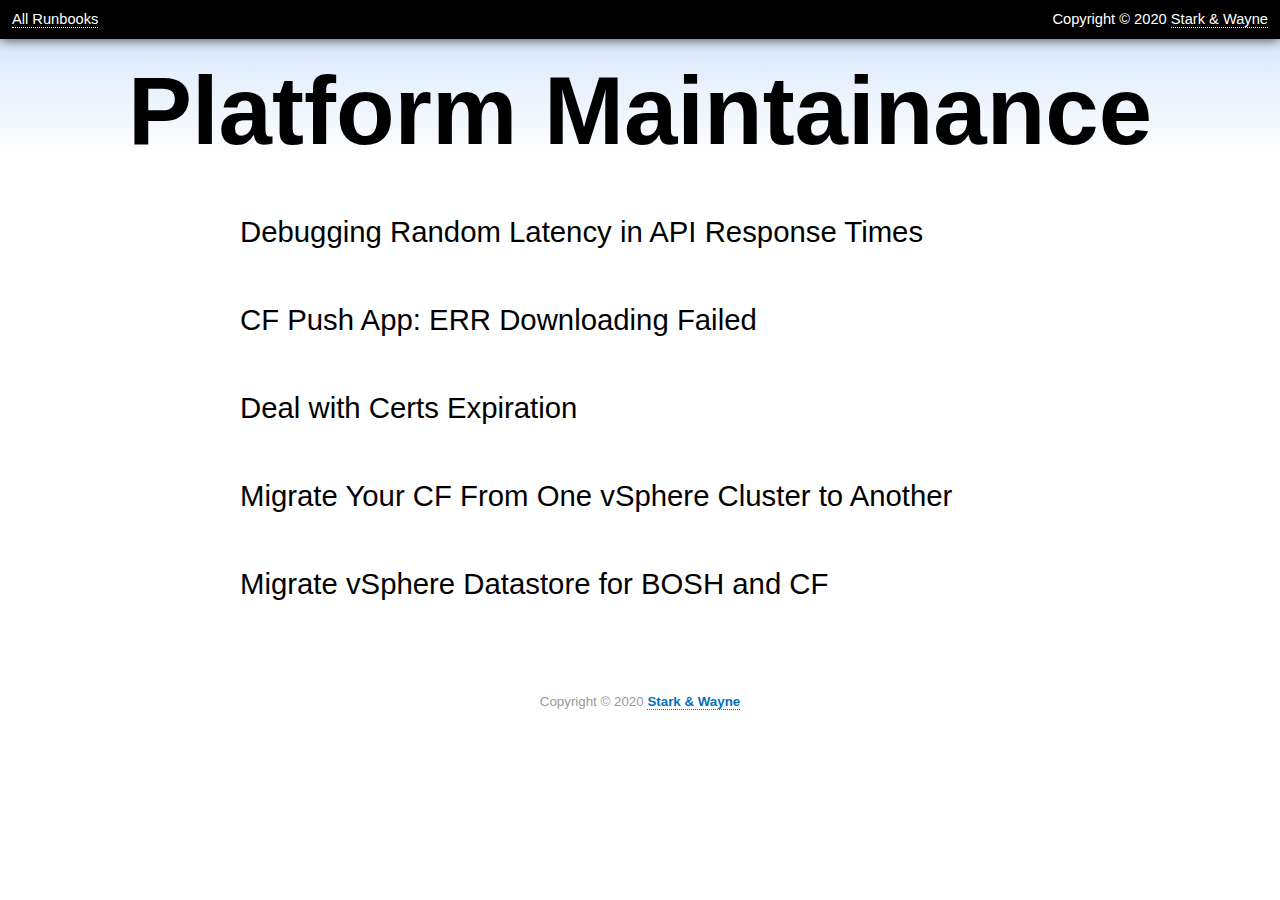
<file: web/platform-maintainance.html>
<!DOCTYPE html>
<html>
<head>
  <title>Runbooks @Stark &amp; Wayne</title>
  <link rel="stylesheet" type="text/css" href="style.css">

  <meta charset="utf-8" />
  <meta name="viewport" content="width=device-width,intial-scale=1">
</head>
<body>
  <nav class="desktop">
    <span>Copyright &copy; 2020 <a target="_blank" href="https://starkandwayne.com">Stark &amp; Wayne</a></span>
    <span><a href="/">All Runbooks</a></span>
  </nav>
  <nav class="mobile">
    <span>&copy; <a target="_blank" href="https://starkandwayne.com">Stark &amp; Wayne</a></span>
    <span><a href="/">All</a></span>
  </nav>

  <header>
    <h1>Platform Maintainance</h1>
    <h2></h2>
  </header>

  <div id="m">
    <h2>Debugging Random Latency in API Response Times</h2>
<p>When we observe that the API has random response latency, we can perform the
following steps to better capture the issue. First, we need to explore the patterns:</p>
<ol>
<li>
<p>Is there any pattern to the commands or API calls that have experienced the
response latency? More specifically, does it occur when call <code>v2/info</code>, <code>cf login</code>,
or API calls related to one app or all the apps?</p>
</li>
<li>
<p>What is the frequency of the issue? Minute-level, hour-level or days?</p>
</li>
<li>
<p>Is there any pattern in the time-of-day, day-of-week, or day-of-month that
this issue occurs?</p>
</li>
</ol>
<p>Next, in order to get more details when the issue occurs, the following debugging
methods can be used:</p>
<ol>
<li>
<p>Repeatedly running commands to reproduce the latency issue or with the pattern
observed
in step one, to reproduce the issue.</p>
</li>
<li>
<p>Turn on CF_TRACE=true when running commands</p>
</li>
<li>
<p>Look at the output, locate where the latency occurs. For example, when you
run <code>cf login -a url -p pass -u user</code>, it will first call <code>/v2/info</code>, then get
uaa endpoint information in the response,after that it will request to log into
uaa. You can look at the output for http traffic to locate where the latency
happens. Assume it happens after <code>/v2/info</code>, then you can keep breaking it down
as run <code>cf login -a api_url</code>, so you can observe the latency happens before you
provide credentials or after. Based on where latency happens, you will check
different components to diagnose.</p>
</li>
<li>
<p>Check the status and resource usage of the components involved, for example,
go routers, apis, haproxy, etc</p>
</li>
<li>
<p>Look at the logs on the related components. For example, if the latency
only happens at <code>v2/info</code>, you will want to check the logs for API nodes,
and also any components you have such as DNS, load balancer or haproxy
before the request reaches the API nodes.</p>
</li>
</ol>
<h2>CF Push App: ERR Downloading Failed</h2>
<p>There are many different possible reasons to cause “CF push app: ERR Downloading
Failed”. This guide will show you how to debug such problems by going through an example.</p>
<p>The following error messages were printed out when we started an app.</p>
<pre><code>[cell/o] Creating container for app xx, container successfully created
[cell/o] ERR Downloading Failed
[cell/0] OUT cell-xxxxx stopping instance, destroying the container
[api/0] OUT process crushed with type: &quot;web&quot;
[api/0] OUT app instance exited
</code></pre>
<p>The first step is trying to figure out what failed to download. By knowing how CF push,
stage and run its applications, we know that it already created a container, the next step
will be downloading the droplet from the blobstore so it can be run in the container
it created.</p>
<p>Since it is the cell node needs to get the droplet, we ran the <code>bosh ssh</code> to the cell
node to look for more detailed logs. By exploring the logs on the cell nodes, we found that
there was a <code>bad tls</code> error message in the log entries. This tells us that the certificates
are probably the issue.</p>
<p>safe has a command <code>safe x509 validate [path to the cert]</code> which we can use to inspect
and validate certificates. With a simple script, we looped through all of the
certificates used in the misbehaving CF environment with the <code>safe validate</code> command.
The outputs showed us all of the certificates that were expired.</p>
<p>We then ran <code>safe x509 renew</code> against all of the expired certificates. After double
checking that all of the expired certificates were successfully renewed, we then
redeployed the CF in order to update the certificates.</p>
<p>The redeployment went well, for the most part, except for when it came to the
cell instances, it hung at the first one forever. We then tried <code>bosh redeploy</code>
using the <code>--skip-drain</code> flag, unfortunately, this did not solve our issue completely.</p>
<p>We ran <code>bosh ssh</code> to the cell that was hanging, and replaced all of the expired
certificates in the config files manually, and then ran <code>monit restart all</code> on
the cell. This helped to nudge the <code>bosh redeploy</code>  into moving forward happily.
We got a happy running CF back.</p>
<h2>Deal with Certs Expiration</h2>
<p>This guide is for the case that you use <a href="http://runbooks.starkandwayne.com/vault_and_safe.html">Vault and Safe</a>
to manage your credentials for your BOSH and CF deployments.</p>
<p><code>safe x509 validate [OPTIONS] path/to/cert</code> will validate a certificate in the Vault,
checking CA signatories,expiration, name applicability, etc.</p>
<p><code>safe x509 renew [OPTIONS] path/to/certificate</code> will renew the cert specified in the
path. Option <code>-t</code> can be configured to define how long the cert will be valid for.
It defaults to the last TTL used to issue or renew the certificate.</p>
<p>A script can be written to iterate all the certs that need to be validated and renewed
based the above safe commands.</p>
<p>To take a step further, you can also use <a href="https://starkandwayne.com/blog/doomsday-an-x509-certificate-monitor/">Doomsday</a> to monitor your certs so you can take actions before your certs expire.</p>
<h2>Migrate Your CF From One vSphere Cluster to Another</h2>
<p>If you need to migrate your CF from one vSphere cluster to another, you can follow
the following major steps in two different scenarios:</p>
<p><strong>VMotion Works when VMs are Alive</strong></p>
<ol>
<li>
<p>Check backup for CF is set successfully if you have any</p>
</li>
<li>
<p>Turn off BOSH resurrection, otherwise BOSH will try to self-recover/recreate
your VMs that are down when you try to migrate</p>
</li>
<li>
<p>Create a new cluster in the same vCenter</p>
</li>
<li>
<p>vMotion the CF VMs to the new cluster</p>
</li>
<li>
<p>Delete or rename the old cluster</p>
</li>
<li>
<p>Rename the new cluster to the old cluster’s name</p>
</li>
<li>
<p>Enable Bosh resurrection</p>
</li>
</ol>
<p>Everything should be working as normally after this process in the new cluster.</p>
<p><strong>Vmotion Does Not Work when VMs are Alive</strong></p>
<p>vMotion between the two clusters when VMs are running may not work due to
the CPU compatibility and other issues between the two clusters. In this case, you
have to power off VMs before you do vMotion. The steps for migration are as follows:</p>
<ol>
<li>
<p>Check backup for CF is set successfully if you have any</p>
</li>
<li>
<p>Turn off BOSH resurrection, otherwise BOSH will try to self-recover/recreate
your VMs that are down when you try to migrate</p>
</li>
<li>
<p>Create a new cluster in the same vCenter</p>
</li>
<li>
<p>Run <code>bosh stop</code> on a subgroup of the VMs so there were still same type VMs running
to keep the platform working. <code>bosh stop</code> without <code>--hard</code> flag by default will
stop VM while keeping the persistent disk.</p>
</li>
<li>
<p>Power off those BOSH stopped VMs to do vMotion to the new cluster</p>
</li>
<li>
<p>After vMotion, bring the VMs in the new cluster up</p>
</li>
<li>
<p>Repeat the above process until you migrate all the VMs over to the new cluster</p>
</li>
<li>
<p>Delete or rename the old cluster</p>
</li>
<li>
<p>Rename the new cluster to the old cluster’s name</p>
</li>
<li>
<p>Turn the BOSH resurrection back on</p>
</li>
</ol>
<p>Everything should be working as normally after this process in the new cluster.</p>
<h2>Migrate vSphere Datastore for BOSH and CF</h2>
<p>It is extremely important that you check the disks are successfully attached to
the new datastore you would like to use before you move forward with your deployments.
To migrate your BOSH and CF to a new datastore, you can follow the steps below.</p>
<ol>
<li>
<p>Attach new datastore(s) to the hosts where the BOSH and CF VMs are running (Do not
detach the old datastores)</p>
</li>
<li>
<p>Change deployment manifest for the BOSH Director to configure vSphere CPI to
reference new datastore(s)</p>
</li>
</ol>
<pre><code>properties:
  vsphere:
    host: your_host
    user: root
    password: something_secret
    datacenters:
    - name: BOSH_DC
      vm_folder: sandbox-vms
      template_folder: sandbox-templates
      disk_path: sandbox-disks
      datastore_pattern: '\new-sandbox\z' # &lt;---
      persistent_datastore_pattern: '\new-sandbox\z' # &lt;---
      clusters: [SANDBOX]
</code></pre>
<ol start="3">
<li>
<p>Redeploy the BOSH Director</p>
</li>
<li>
<p>Verify that the BOSH Director VM’s root, ephemeral and persistent disks are all
now on the new datastore(s)</p>
</li>
<li>
<p>Run <code>bosh deploy --recreate</code> for CF deployments so that VMs are recreated and
persistent disks are reattached</p>
</li>
<li>
<p>Verify that the persistent disks and VMs were moved to new datastore(s) and
there are no remaining disks in the old datastore(s)</p>
</li>
</ol>

  </div>

  <footer>
    Copyright &copy; 2020 <a target="_blank" href="https://starkandwayne.com">Stark &amp; Wayne</a>
  </footer>

  <script type="text/javascript" src="https://code.jquery.com/jquery-3.3.1.min.js"></script>
  <script type="text/javascript" src="runbook.js"></script>
</body>
</html>
</file>
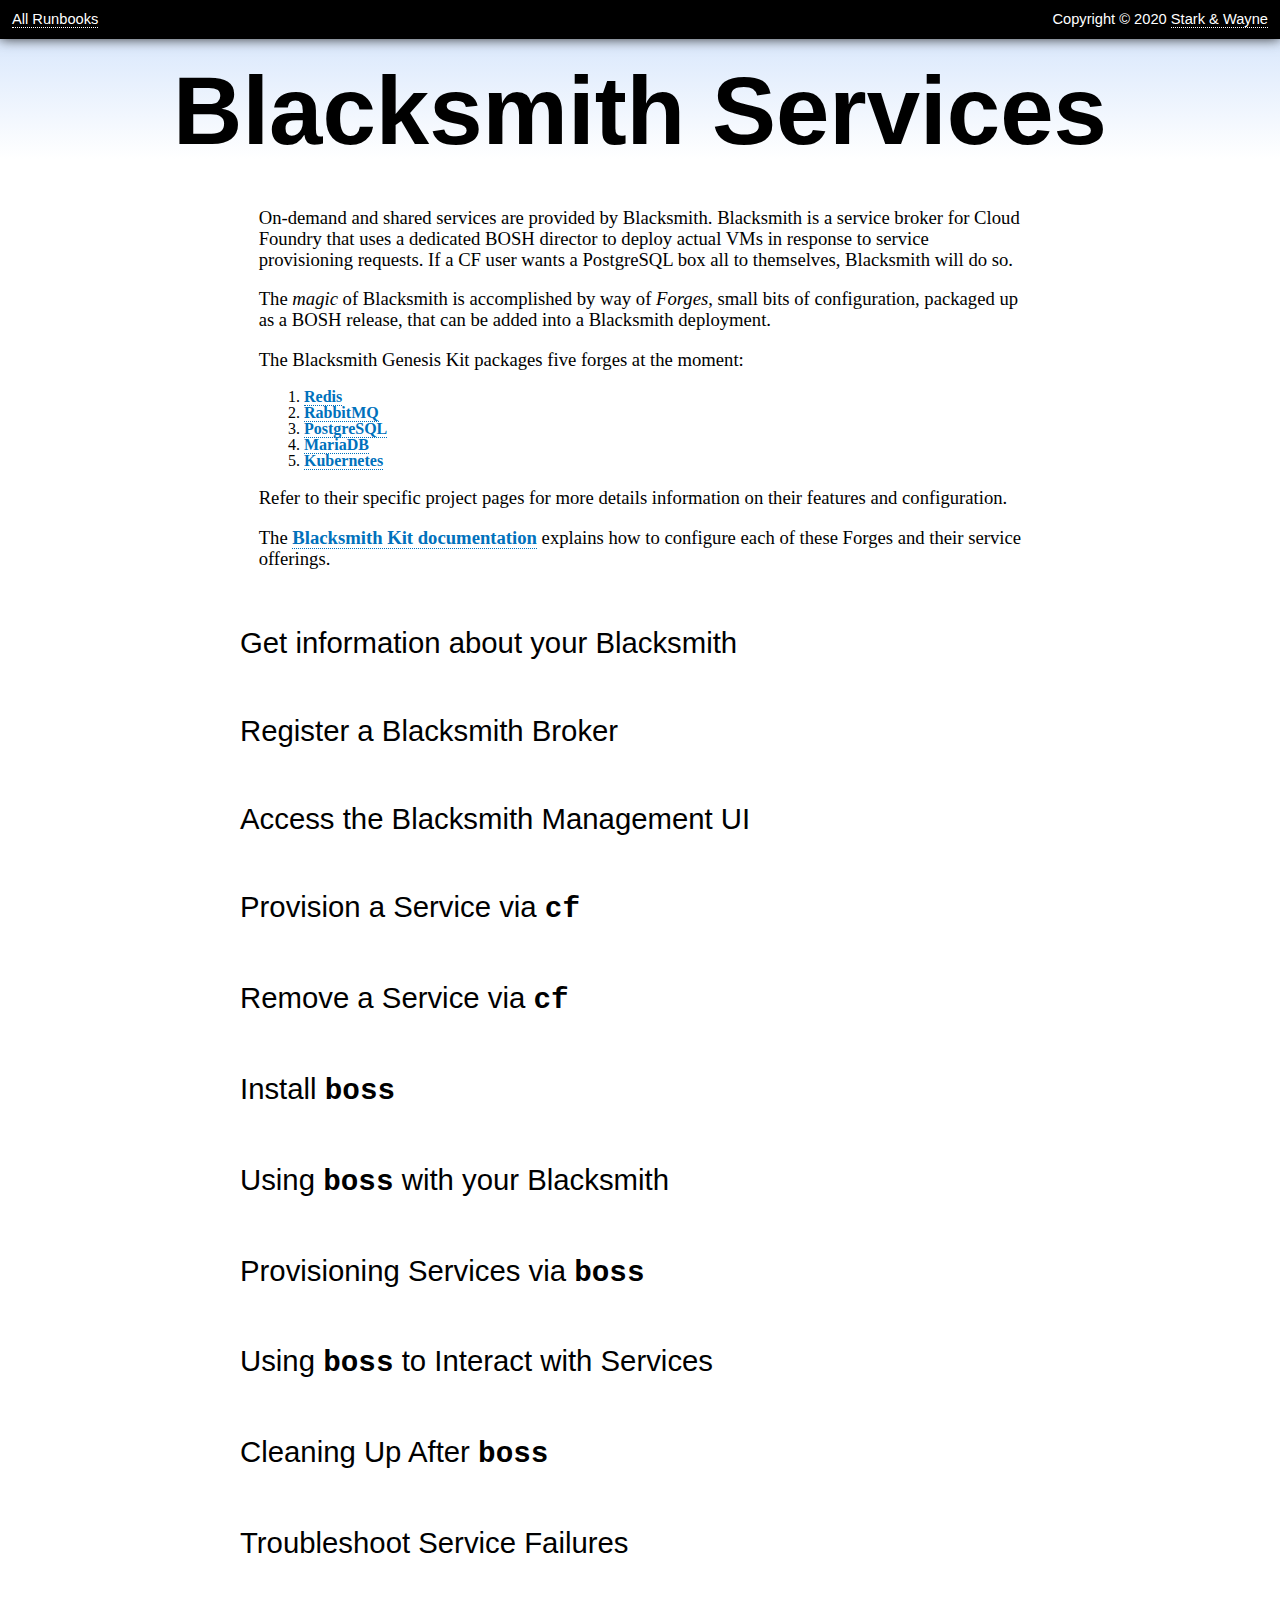
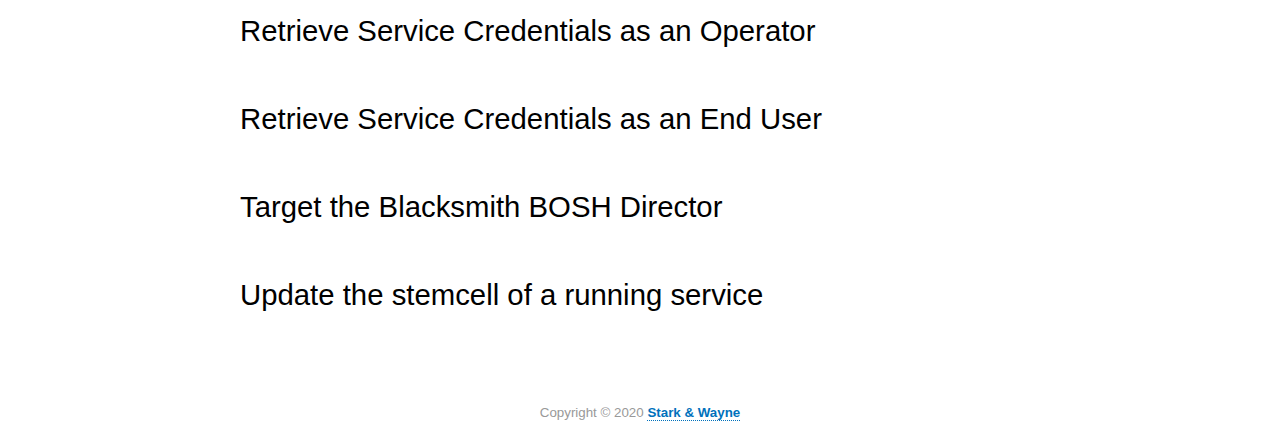
<file: web/services.html>
<!DOCTYPE html>
<html>
<head>
  <title>Runbooks @Stark &amp; Wayne</title>
  <link rel="stylesheet" type="text/css" href="style.css">

  <meta charset="utf-8" />
  <meta name="viewport" content="width=device-width,intial-scale=1">
</head>
<body>
  <nav class="desktop">
    <span>Copyright &copy; 2020 <a target="_blank" href="https://starkandwayne.com">Stark &amp; Wayne</a></span>
    <span><a href="/">All Runbooks</a></span>
  </nav>
  <nav class="mobile">
    <span>&copy; <a target="_blank" href="https://starkandwayne.com">Stark &amp; Wayne</a></span>
    <span><a href="/">All</a></span>
  </nav>

  <header>
    <h1>Blacksmith Services</h1>
    <h2></h2>
  </header>

  <div id="m">
    <p>On-demand and shared services are provided by Blacksmith.
Blacksmith is a service broker for Cloud Foundry that uses a
dedicated BOSH director to deploy actual VMs in response to
service provisioning requests.  If a CF user wants a PostgreSQL
box all to themselves, Blacksmith will do so.</p>
<p>The <em>magic</em> of Blacksmith is accomplished by way of <em>Forges</em>,
small bits of configuration, packaged up as a BOSH release, that
can be added into a Blacksmith deployment.</p>
<p>The Blacksmith Genesis Kit packages five forges at the moment:</p>
<ol>
<li><a href="https://github.com/blacksmith-community/redis-forge-boshrelease">Redis</a></li>
<li><a href="https://github.com/blacksmith-community/rabbitmq-forge-boshrelease">RabbitMQ</a></li>
<li><a href="https://github.com/blacksmith-community/postgresql-forge-boshrelease">PostgreSQL</a></li>
<li><a href="https://github.com/blacksmith-community/mariadb-forge-boshrelease">MariaDB</a></li>
<li><a href="https://github.com/blacksmith-community/kubernetes-forge-boshrelease">Kubernetes</a></li>
</ol>
<p>Refer to their specific project pages for more details information
on their features and configuration.</p>
<p>The <a href="https://github.com/genesis-community/blacksmith-genesis-kit">Blacksmith Kit documentation</a> explains how to
configure each of these Forges and their service offerings.</p>
<h2>Get information about your Blacksmith</h2>
<p>If deployed with Genesis, <code>genesis info my-env</code> will dump most of the relevant
information for the deployment. This includes general env and deployment
information, URLs and creds for the bosh director and UI, and the
catalog of services.</p>
<pre><code>genesis info my-env

================================================================================

BLACKSMITH Deployment for Environment 'my-env'

  Last deployed about a week and a half ago (10:04PM on Oct 25, 2019 UTC)
             by admin
        to BOSH my-env
   based on kit blacksmith/0.5.0
          using Genesis v2.6.16
  with manifest .genesis/manifests/my-env.yml (redacted)

--------------------------------------------------------------------------------

ca certificate
 ...


bosh env
  Using environment 'https://10.128.80.129:25555' as client 'admin'

  Name               my-env-blacksmith
  UUID               e33feb30-0e9d-4461-906e-18239abba00c
  Version            270.2.0 (00000000)
  Director Stemcell  ubuntu-xenial/315.36
  CPI                vsphere_cpi
  Features           compiled_package_cache: disabled
                     config_server: disabled
                     local_dns: enabled
                     power_dns: disabled
                     snapshots: disabled
  User               admin

  Succeeded


blacksmith (internal) bosh director
  bosh url: https://10.128.80.129:25555
  username: admin
  password: ...


blacksmith web management UI
  web url:   http://10.128.80.129:3000
  username:  blacksmith
  password:  ...
  clickable: ...


blacksmith catalog
  Service     Plans          Tags
  =======     =====          ====
  mariadb     standalone     blacksmith
                             dedicated
                             mariadb

  postgresql  small-cluster  blacksmith
              standalone     dedicated
                             postgresql

  rabbitmq    small-cluster  blacksmith
              standalone     dedicated
                             rabbitmq

  redis       standalone     blacksmith
                             dedicated
                             redis


================================================================================
</code></pre>
<h2>Register a Blacksmith Broker</h2>
<p>Before your Cloud Foundry users can start provisioning services
via your new Blacksmith, it has to be registered with Cloud
Foundry, and enabled in the CF marketplace.</p>
<p>The <code>register</code> Genesis kit addon makes this easy.</p>
<pre><code>$ genesis do my-env register
Running register addon for my-env
authenticating to https://api.system.10.128.80.140.netip.cc as admin...
Setting api endpoint to https://api.system.10.128.80.140.netip.cc...
OK

api endpoint:   https://api.system.10.128.80.140.netip.cc
api version:    2.138.0
Not logged in. Use 'cf login' to log in.
API endpoint: https://api.system.10.128.80.140.netip.cc
Authenticating...
OK

Use 'cf target' to view or set your target org and space.
creating service broker my-env-blacksmith...
Creating service broker my-env-blacksmith as admin...
OK

enabling service access...
 ...
</code></pre>
<p>You can verify that the broker is registered, by checking that it
is listed in the output of <code>cf service-brokers</code></p>
<p>For more details, refer to <a href="https://docs.cloudfoundry.org/services/managing-service-brokers.html">Managing Service Brokers</a>, in
the official Cloud Foundry documentation.</p>
<p>This makes all the plans and services owned by the
<code>your-env-name-blacksmith</code> broker available to all orgs and spaces
in your Cloud Foundry instance.  If you need stricter permissions,
check the <a href="https://docs.cloudfoundry.org/services/access-control.html#enable-access">Marketplace Access Control</a> section of the
official Cloud Foundry documentation.</p>
<p>You can verify the publication of your Blacksmith broker’s plans
by running <code>cf marketplace</code> and checking that you see the plans
you defined in your Blacksmith manifests.</p>
<h2>Access the Blacksmith Management UI</h2>
<p>The Blacksmith Management Web UI provides an overview of what is
going on with a single Blacksmith Services Broker.</p>
<p>You can get the UI by using the <code>visit</code> addon</p>
<pre><code>$ genesis do my-env visit
Running visit addon for my-env
</code></pre>
<p>The <code>visit</code> addon will perform auth for you. If for any reason, you need to
auth manually, all of Blacksmith is protected by HTTP basic authentication.<br>
The username is always <code>blacksmith</code>, and the password can be found in
your Vault:</p>
<pre><code>$ safe read secret/my/env/blacksmith/broker:password
</code></pre>
<p>The UI lists the current catalog:</p>
<p><img src="images/services/catalog.png" alt="Catalog Listing"></p>
<p>It also lists all deployed instances:</p>
<p><img src="images/services/services.png" alt="Services Listing"></p>
<p>Finally, the last 8,000 (or so) log lines are buffered and printed
to the <em>Log</em> section:</p>
<p><img src="images/services/logs.png" alt="Blacksmith Logs"></p>
<h2>Provision a Service via <code>cf</code></h2>
<p>Cloud Foundry users can create new services using the standard
process, with the <code>cf</code> command-line utility:</p>
<pre><code>$ cf create-service dedicated-redis standalone my-kvstore
</code></pre>
<p>This will create a dedicated Redis instance, as a standalone,
single-VM deployment.  The name of the service (which is
arbitrary) will be <code>my-kvstore</code>.</p>
<p>Blacksmith is an asynchronous service broker, so the
<code>create-service</code> operation will return immediately, but the
service will be marked as <em>in progress</em>, until the Blacksmith BOSH
director has finished deploying it.  You can check on the progress
by issuing:</p>
<pre><code>$ cf service my-kvstore
</code></pre>
<p>Once the service is created, it can be bound to an application:</p>
<pre><code>$ cf bind-service key-value-app my-kvstore
</code></pre>
<p>The first argument is the application name (from a <code>cf push</code>), and
the second argument is the name we gave the service in our <code>cf create-service</code> call.</p>
<p>For more in-depth review of Cloud Foundry services and
applications, check the <a href="https://docs.cloudfoundry.org/devguide/services/">Service Overview</a> in the official
Cloud Foundry documentation.</p>
<h2>Remove a Service via <code>cf</code></h2>
<p>To remove a service, Cloud Foundry users should use the standard
<code>cf</code> command-line utility.</p>
<p>First, get a list of services provisioned in the current space:</p>
<pre><code>$ cf services
</code></pre>
<p>If the service you want is bound to any applications, it will need
to be unbound before it can be deleted:</p>
<pre><code>$ cf unbind-service app-name service-name
</code></pre>
<p>Then, it can be deleted:</p>
<pre><code>$ cf delete-service service-name
</code></pre>
<p>Blacksmith is an asynchronous service broker, so the
<code>delete-service</code> operation will return immediately, but the
service will be marked as <em>in progress</em>, until the Blacksmith BOSH
director has finished deploying it.  You can check on the progress
by issuing:</p>
<pre><code>$ cf service service-name
</code></pre>
<p>but be aware that once the operation succeeds, the service
information will be purged from the Cloud Foundry database, so <code>cf service</code> will start failing because the service is unknown.</p>
<p>For more in-depth review of Cloud Foundry services and
applications, check the <a href="https://docs.cloudfoundry.org/devguide/services/">Service Overview</a> in the official
Cloud Foundry documentation.</p>
<h2>Install <code>boss</code></h2>
<p><a href="https://github.com/jhunt/boss">boss</a> is a command-line utility for interacting with blacksmith.
<code>boss</code> can be helpful to see what blacksmith services are running or to
troubleshoot provisioning services outside of a Cloud Foundry or
Kubernetes cluster. Blacksmith, like all Cloud Foundry service brokers,
conforms to OSB. So, you can use other service broker tools to interact
with Blacksmith, such as <a href="https://github.com/starkandwayne/eden">eden</a>. However, <code>boss</code> is designed specifically
for Blacksmith which provides it some advantages, such as being able to see
all services provisioned by Blacksmith, provisioned via <code>boss</code> or otherwise.</p>
<p>Installation is simple, download the binary for
your environment from the most recent <a href="https://github.com/jhunt/boss/releases">release</a>, and
it put in your PATH as <code>boss</code>.</p>
<h2>Using <code>boss</code> with your Blacksmith</h2>
<p>Using <code>boss</code> as a Genesis addon, there is no setup required. Genesis will
hand the creds to <code>boss</code> for the Blacksmith deployment. This can be helpful if
you are running multiple blacksmiths. You can quickly go between them by
allowing genesis to handle the creds for each deployment.</p>
<pre><code>$ genesis do my-env boss [command]
$ genesis do my-dev-env boss [command]
$ genesis do my-prod-env boss [command]
</code></pre>
<p>If you want to be able to use <code>boss</code> independently of Genesis, you can do
that, too. The easiest way is to export a few environment variables. You
can find the info for these using genesis.</p>
<pre><code>$ genesis info my-env

 ...

blacksmith web management UI
  web url:   http://10.128.80.129:3000
  username:  blacksmith
  password:  ...

 ...

$ export BLACKSMITH_URL=http://10.128.80.129:3000
$ export BLACKSMITH_USERNAME=blacksmith
$ export BLACKSMITH_PASSWORD= ...
</code></pre>
<p><code>boss</code> also supports these being passed in as command line arguments.</p>
<pre><code>-U, --url       (required) URL of Blacksmith
                Defaults to $BLACKSMITH_URL

-u, --username  (required) Blacksmith username.
                Defaults to $BLACKSMITH_USERNAME

-p, --password  (required) Blacksmith password.
                Defaults to $BLACKSMITH_PASSWORD
</code></pre>
<h2>Provisioning Services via <code>boss</code></h2>
<p><code>boss</code> allows you to bypass Cloud Foundry or Kubernetes and create
services directly in Blacksmith. This can be extremely useful in
debugging and diagnosing service related issues, especially if
Cloud Foundry or Kubenetes seem to be responsible for some
strange behavior.</p>
<p>That said, be sure use this tool responsibly. Services provisioned via <code>boss</code> are
done so directly with the Blacksmith broker. These services <em><strong>will</strong></em> appear in the
Blacksmith Management UI and these services <em><strong>will</strong></em> still count against
your service quotas, but <em><strong>will not</strong></em> show up in <code>cf services</code>. This can
make services provisioned using this tool easy to forget about, so remember to
clean up after yourself when debugging in this manor.</p>
<p>To see what services are available, use <code>boss catalog</code></p>
<pre><code>$ genesis do my-env boss catalog
Running boss addon for my-env
Service     Plans          Tags
=======     =====          ====
mariadb     standalone     blacksmith
                           dedicated
                           mariadb

postgresql  small-cluster  blacksmith
            standalone     dedicated
                           postgresql

rabbitmq    small-cluster  blacksmith
            standalone     dedicated
                           rabbitmq

redis       standalone     blacksmith
                           dedicated
                           redis
</code></pre>
<p>To provision a service, use <code>boss create</code></p>
<pre><code>$ genesis do my-env boss create redis/standalone
Running boss addon for my-env
redis/standalone instance jolly-minsky created.
</code></pre>
<h2>Using <code>boss</code> to Interact with Services</h2>
<p>To see what services are running, use <code>boss list</code>. This list all services
provisioned on the specified Blacksmith, <code>boss</code> provisioned or otherwise.</p>
<pre><code>$ genesis do my-env boss list
Running boss addon for my-env
ID                                    Service  Plan
==                                    =======  ====
85036887-0030-4707-a496-02b51f41a08f  mariadb  standalone
jolly-minsky                          redis    standalone
</code></pre>
<p>You can get information about a service using the commands: <code>boss creds</code>,
<code>boss manifest</code>, and <code>boss task</code>.</p>
<p><code>boss creds</code> and <code>boss task</code> can throw a <code>500</code> error. <code>creds</code>
will not work until the service is fully deployed and <code>task</code> needs the
deployment task to have started before it will return properly.</p>
<pre><code>$ genesis do my-env boss task jolly-minsky
Running boss addon for my-env
# jolly-minsky
Task 496 | 15:52:17 | Preparing deployment: Preparing deployment started
Task 496 | 15:52:18 | Preparing deployment: Preparing deployment finished
Task 496 | 15:52:18 | Preparing deployment: Rendering templates started
Task 496 | 15:52:18 | Preparing deployment: Rendering templates finished
Task 496 | 15:52:18 | Preparing package compilation: Finding packages to compile started
Task 496 | 15:52:18 | Preparing package compilation: Finding packages to compile finished
Task 496 | 15:52:18 | Creating missing vms: standalone/31d6bb24-abdb-49d4-b928-514281e23f0e (0) started

$ genesis do my-env boss creds jolly-minsky
Running boss addon for my-env
!!! API 500 Internal Server Error

$ genesis do my-env boss task jolly-minsky
Running boss addon for my-env
# jolly-minsky
Task 496 | 15:52:17 | Preparing deployment: Preparing deployment started
Task 496 | 15:52:18 | Preparing deployment: Preparing deployment finished
Task 496 | 15:52:18 | Preparing deployment: Rendering templates started
Task 496 | 15:52:18 | Preparing deployment: Rendering templates finished
Task 496 | 15:52:18 | Preparing package compilation: Finding packages to compile started
Task 496 | 15:52:18 | Preparing package compilation: Finding packages to compile finished
Task 496 | 15:52:18 | Creating missing vms: standalone/31d6bb24-abdb-49d4-b928-514281e23f0e (0) started
Task 496 | 15:53:48 | Creating missing vms: standalone/31d6bb24-abdb-49d4-b928-514281e23f0e (0) finished
Task 496 | 15:53:48 | Updating instance: standalone/31d6bb24-abdb-49d4-b928-514281e23f0e (0) (canary) started
Task 496 | 15:54:06 | Updating instance: standalone/31d6bb24-abdb-49d4-b928-514281e23f0e (0) (canary) finished

$ genesis do my-env boss creds jolly-minsky
Running boss addon for my-env
# jolly-minsky
host: 10.128.80.195
password: ...
port: 6379
</code></pre>
<h2>Cleaning Up After <code>boss</code></h2>
<p>This is a reminder that services provisioned with <code>boss</code> <em><strong>will not</strong></em>
show up in <code>cf services</code>, but <em><strong>will</strong></em> count against your service quotas.
Luckily, cleaning up is easy using <code>boss delete</code></p>
<pre><code>$ genesis do my-env.yml boss delete jolly-minsky
Running boss addon for my-env
jolly-minsky instance deleted.
</code></pre>
<h2>Troubleshoot Service Failures</h2>
<p>If a service fails to deploy, Cloud Foundry users will not get
much detail from Cloud Foundry itself.  This is a self-protective
measure taken by the Blacksmith system itself, to avoid leaking
sensitive implementation details.</p>
<p>As an operator, you have access to the deployment log for the
service, if you know the internal UUID/GUID that Cloud Foundry has
assigned to the service instance.</p>
<p>This can be found by running:</p>
<pre><code>$ cf service --guid service-name
</code></pre>
<p>From the Blacksmith Management Web UI, go to the <em>Services</em>
section and look for the entry in the table that corresponds to
the service GUID.  The deployment log can be reached by the
<code>task.log</code> link.</p>
<p><img src="images/services/services.png" alt="Services Section"></p>
<p>The task log is what you would have seen had you deployed this
service yourself, manually, via <code>bosh deploy</code> or <code>genesis deploy</code>:</p>
<pre><code>Task 15 | 20:54:31 | Preparing deployment: Preparing deployment started
Task 15 | 20:54:31 | Preparing deployment: Preparing deployment failed
Task 15 | 20:54:31 | ERROR: [50003] Stemcell with Operating System 'ubuntu-trusty' doesn't exist
</code></pre>
<p>In this case, the stemcell hasn’t been uploaded.  Oops.</p>
<h2>Retrieve Service Credentials as an Operator</h2>
<p>From the Blacksmith Management Web UI, you can access the full and
unredacted deployment manifest by clicking on the <code>manifest.yml</code>
link in the <em>Services</em> section.</p>
<p><img src="images/services/services.png" alt="Services Section"></p>
<p>The credentials are stored in the manifest:</p>
<pre><code>director_uuid: f03bca94-cef8-4257-b2f2-df1b527633c1
instance_groups:
- azs:
  - z1
  instances: 1
  jobs:
  - name: standalone
    properties:
      auth:
        password:
byett87B5RfQvcjvaX1VDEy7ZLwBU31Tz1c0zjUKQVjkHUWrLJyubjV24usa962j
    release: redis-forge
  name: standalone
  networks:
  - name: redis-service
  persistent_disk_type: default
  stemcell: default
  vm_type: sm-2cpu-4g
meta:
  params: {}
  password:
byett87B5RfQvcjvaX1VDEy7ZLwBU31Tz1c0zjUKQVjkHUWrLJyubjV24usa962j
  size: sm-2cpu-4g
name: redis-dedicated-cache-493db828-c58a-4253-aa5b-fb12aa5004ba
releases:
- name: redis-forge
  version: latest
stemcells:
- alias: default
  os: ubuntu-trusty
  version: latest
update:
  canaries: 1
  canary_watch_time: 1000-30000
  max_in_flight: 10
  update_watch_time: 1000-30000
</code></pre>
<p>This manifest has been mangled by machines, so it’s not the most
legible thing in the world.</p>
<h2>Retrieve Service Credentials as an End User</h2>
<p>Cloud Foundry users should use <code>cf service my-service</code> and
inspect the contents of the <code>VCAP_SERVICES</code> environment variable
JSON to determine their service credentials.</p>
<h2>Target the Blacksmith BOSH Director</h2>
<p>Blacksmith deploys all of its service deployments by way of an
internal BOSH director, separate from all of your other BOSH
directors.  This internal director lives on the Blacksmith broker
VM itself.</p>
<p>For more advanced troubleshooting, you may need to SSH into a VM
on a service deployment.  To do that, you first need to target
that director.</p>
<p>Run the <code>bosh</code> Genesis addon:</p>
<pre><code>$ genesis do my-env bosh
Running bosh addon for my-env
Logging you in as user 'admin'...
Using environment 'https://10.128.80.129:25555'

Username (): admin
Password ():

Using environment 'https://10.128.80.129:25555' as client 'admin'

Logged in to 'https://10.128.80.129:25555'

Succeeded
</code></pre>
<p>From there, you can run all the normal BOSH commands against the
director.  You can SSH into deployments, check VM health, etc.</p>
<p>All of your tasks will be attributed to the <code>admin</code> user.
Blacksmith itself uses the <code>blacksmith</code> user so as not to confuse
things.</p>
<h2>Update the stemcell of a running service</h2>
<p>Blacksmith deploys all of its service deployments by way of an
BOSH director (internal or external). So the services’ stemcells are managed by that BOSH director.
To update the stemcell of any running service, you have to first target the Blacksmith’s BOSH director
as mention above.</p>
<p>Upload to the Blacksmith’s BOSH director the stemcell you wish to update to by running:</p>
<pre><code>bosh -e blacksmith-bosh-env-name upload-stemcell --sha1 7734f7ef195dacc369802dee785a320ca6512383 \
  https://bosh.io/d/stemcells/bosh-vsphere-esxi-ubuntu-bionic-go_agent?v=1.91
</code></pre>
<p>Next get the manifest of the running service by running:</p>
<pre><code>bosh -e blacksmith-bosh-env-name -d service-deployment-name manifest &gt; service-deployment-name.yml
</code></pre>
<p>Edit the stemcell section of service-deployment-name.yml:</p>
<pre><code>stemcells:
- alias: &quot;default&quot;
  os: &quot;ubuntu-bionic&quot;
  version: &quot;1.91&quot;
</code></pre>
<p>Save service-deployment-name.yml.</p>
<p>Redeploy the service by running:</p>
<pre><code>bosh -e blacksmith-bosh-env-name -d service-deployment-name deploy service-deployment-name.yml
</code></pre>
<p>Note: BOSH will stop the service, wait for the process to finish, then terminate the stemcell, boot the new service and attach the disk and start it.</p>

  </div>

  <footer>
    Copyright &copy; 2020 <a target="_blank" href="https://starkandwayne.com">Stark &amp; Wayne</a>
  </footer>

  <script type="text/javascript" src="https://code.jquery.com/jquery-3.3.1.min.js"></script>
  <script type="text/javascript" src="runbook.js"></script>
</body>
</html>
</file>
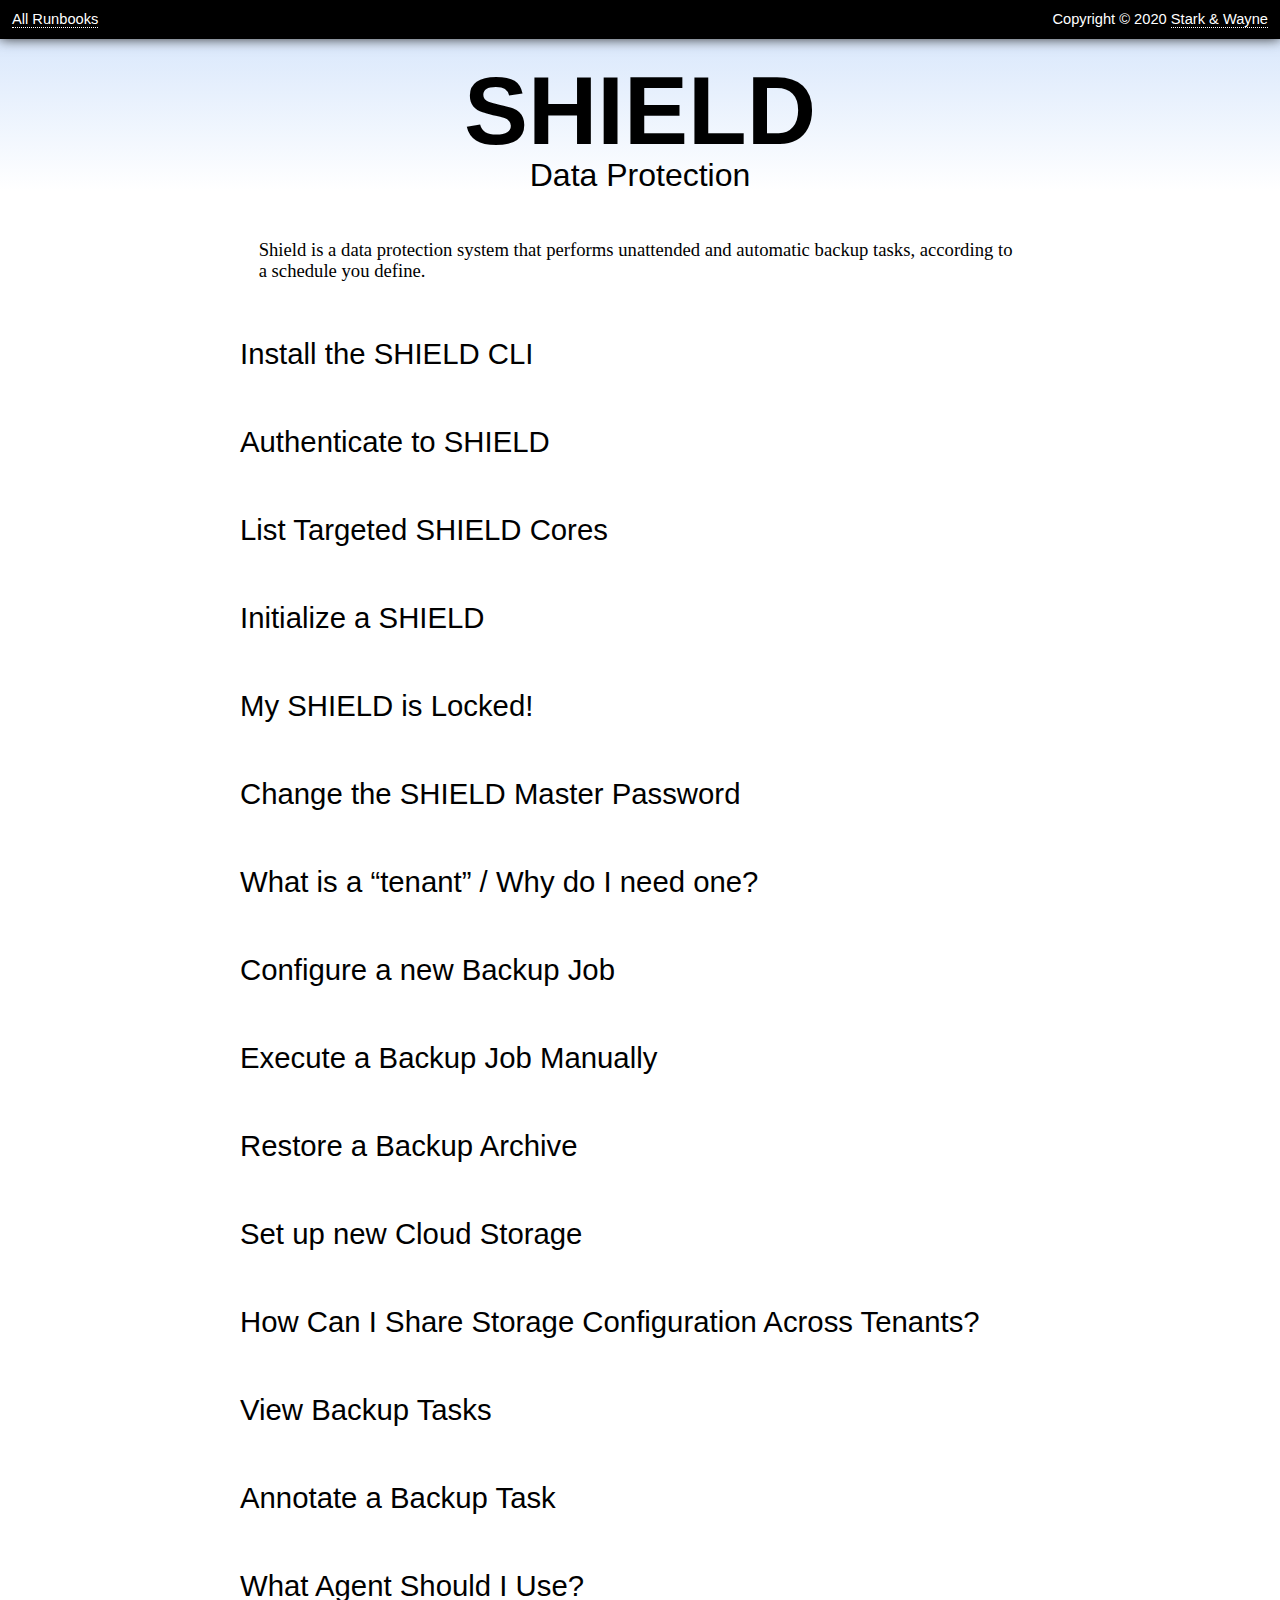
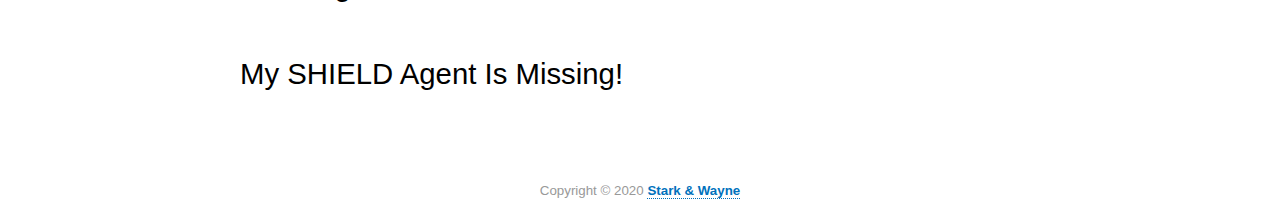
<file: web/shield.html>
<!DOCTYPE html>
<html>
<head>
  <title>Runbooks @Stark &amp; Wayne</title>
  <link rel="stylesheet" type="text/css" href="style.css">

  <meta charset="utf-8" />
  <meta name="viewport" content="width=device-width,intial-scale=1">
</head>
<body>
  <nav class="desktop">
    <span>Copyright &copy; 2020 <a target="_blank" href="https://starkandwayne.com">Stark &amp; Wayne</a></span>
    <span><a href="/">All Runbooks</a></span>
  </nav>
  <nav class="mobile">
    <span>&copy; <a target="_blank" href="https://starkandwayne.com">Stark &amp; Wayne</a></span>
    <span><a href="/">All</a></span>
  </nav>

  <header>
    <h1>SHIELD</h1>
    <h2>Data Protection</h2>
  </header>

  <div id="m">
    <p>Shield is a data protection system that performs unattended and
automatic backup tasks, according to a schedule you define.</p>
<h2>Install the SHIELD CLI</h2>
<p>The SHIELD project makes pre-compiled binaries available for
download on its <a href="https://github.com/starkandwayne/shield/releases">Github releases page</a>.  Download the
correct binary for your platform, make it executable, and put it
somewhere in your <code>$PATH</code>.</p>
<h2>Authenticate to SHIELD</h2>
<p>To talk to SHIELD, you first have to <em>target</em> a SHIELD Core.  The
SHIELD Core is the brains of a SHIELD installation; it handles the
scheduling and configuration of jobs, the execution of backup and
restore tasks, authentication, etc.</p>
<p>To target a SHIELD Core, use <code>shield api</code>:</p>
<pre><code>$ shield api https://10.200.130.8 my-shield
my-shield  (https://10.200.130.8)  OK
SHIELD Buffalo Lab
</code></pre>
<p>(You can specify the alias and the URL in either order).</p>
<p>Once you’ve set up the target, you can activate it by passing the
<code>-c</code> option to all of your SHIELD commands, i.e.:</p>
<pre><code>$ shield -c my-shield jobs
</code></pre>
<p>Or, you can set the <code>$SHIELD_CORE</code> environment variable:</p>
<pre><code>$ export SHIELD_CORE=my-shield
$ shield jobs
</code></pre>
<p>Finally, in order to use the SHIELD Core, you’ll need to
authenticate with credentials:</p>
<pre><code>$ shield -c my-shield login
SHIELD Username: admin
SHIELD Password:
logged in successfully
</code></pre>
<p>The default credentials for SHIELD are <code>admin</code> (username) and
<code>shield</code> (password).  You should change these as soon as you can.</p>
<p>To check the status of SHIELD:</p>
<pre><code>$ shield -c my-shield status
SHIELD Buffalo Lab v8.0.8
API Version 2

---[ MOTD ]-------------------------------------
Welcome to SHIELD!

------------------------------------------------
</code></pre>
<p>To log in via the web interface, just open the SHIELD Core URL in
your browser of choice, and enter your credentials:</p>
<p><img src="images/shield/ui-login.png" alt="SHIELD Login Screen"></p>
<h2>List Targeted SHIELD Cores</h2>
<p>You can see what cores you have targeted using:</p>
<pre><code>$ shield cores
Name       URL                   Verify TLS?
====       ===                   ===========
my-shield  https://10.200.130.8  yes
</code></pre>
<p>Each core will be listed, alongside the SHIELD URL (whatever was
given to <code>shield api</code>) and whether or not the <code>shield</code> CLI will
verify the TLS certificates that the SHIELD Core presents.</p>
<h2>Initialize a SHIELD</h2>
<p>When SHIELD is first deployed, it has a blank Vault, and cannot do much of anything.  An operator must first <em>initialize</em> the SHIELD,
selecting a master password in the process.</p>
<p>This master password will be used to encrypt the Vault
credentials.  SHIELD does not keep any record of this password.
You must save this password in an external location, and keep it
safe.</p>
<p>You can initialize a new SHIELD from the command-line via <code>shield init</code>:</p>
<pre><code>$ shield api https://10.200.130.8 my-shield
$ shield -c my-shield init
New SHIELD Core master password:
Confirm new master password:
SHIELD core unlocked successfully.
BELOW IS YOUR FIXED KEY FOR RECOVERING FIXED-KEY BACKUPS.
SAVE THIS IN A SECURE LOCATION.
----------------------------------------------------------------
02F63642CF3283CE826776A181D4DE6C18D9CD6ACF1C85052B0363FD93E85C67
F46971070951681DE62D1F9E240D247E254BC1787A4DE347B23416F6AEA39EEB
15CF4C3FDBEB2D7CEE54CA7D79789752B3458D0C4EBD3AF1B888605A52739002
E7D8B1B428FAD663EB74B385842C3A97122F979738281849C73A2E2DA39F2524
3C4F8AC2F8AFB04FC7F1E4CFD01CDFC607DB18529F5592AE5DEB6352F3B2EB14
9C4A2248FB2534DBB58DB7CC498282AD57766A0EF90302457352E35B2B38BD8F
C2CCAE48296508FA4DBFEBDFBD18A5C0389689F12650D17358B0BC4235A023F4
68C38A658AEC6C19C7AD58DFB6A62B68FD218D98B34C679129459DA51B9D8BC4
----------------------------------------------------------------
</code></pre>
<p>This <em>fixed key</em> is necessary for backing up SHIELD itself.  Store
it somewhere safe, probably next to your master password.</p>
<p>If you prefer the web interface, all you need to do is log in.
Your first time logging into SHIELD will walk you through the process of initializing the core.</p>
<p><img src="images/shield/updated-init.png" alt="SHIELD init"></p>
<p>Enter your new master password, twice, and SHIELD will go
configure itself and unlock.  As with the CLI method, you will be
presented with a <em>fixed key</em> that will be used for specific
backups (i.e. SHIELD itself).  You’ll want to store that somewhere
safe and secure, outside the scope of the systems you are backing
up (don’t put it in Vault!)</p>
<p><img src="images/shield/ui-initialized.png" alt="SHIELD Initialized Screen"></p>
<h2>My SHIELD is Locked!</h2>
<p>When SHIELD reboots, its internal Vault also reboots, and comes up
sealed.  When this happens, SHIELD reports itself as “locked”.
While locked, SHIELD will allow non-system users to login and
manage their jobs, pause and unpause them, change schedules, etc.
It will <strong>not</strong> run backup tasks, because it has no Vault to
generate encryption keys.</p>
<p>In contrast, system-level operators logging into the web
interface will be unable to do anything until they provide the
master password to unlock.</p>
<p><img src="images/shield/updated-locked.png" alt="SHIELD Locked Screen"></p>
<p>This can also be accomplished from the command-line:</p>
<pre><code>$ shield unlock
SHIELD Core master password:
SHIELD core unlocked successfully.
</code></pre>
<h2>Change the SHIELD Master Password</h2>
<p>If you believe your SHIELD master password has been compromised,
you can rekey the SHIELD Core to set a new one.  This will <em>not</em>
adversely affect previously taken backup archives; they will
continue to function, and can be restored at any time.</p>
<p>To rekey SHIELD via the command-line:</p>
<pre><code>$ shield rekey
Current master password:
New SHIELD Core master password:
Confirm new master password:
SHIELD core rekeyed successfully.
</code></pre>
<p>This can also be accomplished in the web UI under <code>rekey SHIELD core</code> in the admin panel</p>
<p>The new master password will be required the next time SHIELD is
rebooted.</p>
<h2>What is a “tenant” / Why do I need one?</h2>
<p>SHIELD has a robust access control system that allows several
teams to co-exist peacefully in one installation, without stepping
on each other’s toes.  This is referred to as <em>multi-tenancy</em>.</p>
<p>Several of the “objects” that SHIELD manages, like job definitions
and target data system configurations, belong to a single tenant.</p>
<p>You can list the tenants you have access to on the command-line:</p>
<pre><code>$ shield tenants
UUID                                  Name
====                                  ====
6f7643e2-77fd-448a-bb44-fb53d757a62d  tenant1
f3072633-4944-4423-b8b7-7e0be968521c  starkandwayne
1ab18dc3-714f-402e-9be0-d5343be5bed7  CF Community
</code></pre>
<p>To specify a specific tenant, i.e. to look for their jobs or
targets, you have to give the <code>shield</code> utility the <code>-t</code> or
<code>--tenant</code> option.  You can specify tenants either by name (easier)
or UUID (more accurate).  You can also set the <code>$SHIELD_TENANT</code>
environment variable.</p>
<p>In the web interface, you always operate inside of the context of
a single tenant, which you can change via the account menu in the
top right-hand corner:</p>
<p><img src="images/shield/account-menu.png" alt="Account Menu"></p>
<h2>Configure a new Backup Job</h2>
<p>To set up a new backup job, you need to know four things:</p>
<ol>
<li>What to backup (the <em>target</em>)</li>
<li>When to backup (the <em>schedule</em>)</li>
<li>Where to store the backup archives (the <em>store</em>)</li>
<li>How long to keep the archives (the <em>retention policy</em>)</li>
</ol>
<p>The SHIELD web user interface provides a guided wizard for
configuring a new backup job, which can be accessed from the
sidebar:</p>
<p><img src="images/shield/cfg-sidebar.png" alt="Configure Backup Job Sidebar"></p>
<p>This is a three-stage wizard.  First, you’ll configure your target
data system, the thing you want to back up.</p>
<p><img src="images/shield/updated-wizard.png" alt="Configure Target Data System"></p>
<p>The <em>Name</em> is important; it’s how you and other operators will
refer to the system, and how SHIELD will display the system on the
<em>Systems</em> page.  Make it memorable, and unique.</p>
<p><em>Notes</em> are optional but highly encouraged.</p>
<p>The <em>Agent</em> dropdown lists all the registered SHIELD Agents that
you can ask to perform the backup and restore tasks.  Usually,
this is the agent co-located on the data system, but it could be
an “external” agent if your backup plugin uses the network to
facilitate data exchange.</p>
<p>Once you select an agent, you’ll need to select the plugin to use
for extracting data from the system, and then configure that
plugin:</p>
<p><img src="images/shield/cfg-target-plugin.png" alt="Plugin Selection and Configuration"></p>
<p>Next, select where to keep the backup archives, or configure a new
storage system:</p>
<p><img src="images/shield/updated-storage.png" alt="Job Storage Selection"></p>
<p>Next, you’ll configure the schedule for your new backup job as well the retention of the archives created by this job:</p>
<p><img src="images/shield/updated-schedule.png" alt="Job Schedule Selection"></p>
<p>Finally, review your new job details and click the save button.</p>
<p><img src="images/shield/updated-review.png" alt="Job Review"></p>
<h2>Execute a Backup Job Manually</h2>
<p>SHIELD let’s you kick off ad hoc backup job runs, either via the
command-line, or the web interface.  In either case, the scheduled
runs of the backup job are unperturbed.</p>
<p>From the web interface, you can click the <em>run</em> link from the
job’s details under the target view:</p>
<p><img src="images/shield/updated-run.png" alt="Job Card &quot;run now&quot; Link"></p>
<p>From the command-line, first get a list of jobs:</p>
<pre><code>$ shield jobs
UUID                                  Name   Summary  Schedule       Status  Policy      SHIELD Agent       Target           Store       Fixed-Key
====                                  ====   =======  ========       ======  ======      ============       ======           =====       =========
691d2441-995b-48a4-ac03-fc188667bee6  Daily           daily at 3:00          Short-Term  10.200.130.8:5444  Important Files  Some Cloud  false
</code></pre>
<p>(Remember to set your tenant via <code>-t ...</code> or <code>SHIELD_TENANT=...</code>)</p>
<p>Then, trigger an ad hoc backup run:</p>
<pre><code>$ shield run-job 691d2441-995b-48a4-ac03-fc188667bee6
Run job Daily in tenant starkandwayne? [y/N] y
Scheduled ad hoc backup job run
</code></pre>
<h2>Restore a Backup Archive</h2>
<p>The SHIELD web interface has a guided wizard that takes you through the
steps of restoring a backup archive to a data system.  You can find it
linked from the sidebar:</p>
<p><img src="images/shield/restore-sidebar.png" alt="Restore From a Backup Sidebar"></p>
<p>This wizard will ask a few questions, to help you find the right system to
restore, and the correct archive to pull back and replay.  First, what do
you need to restore?</p>
<p><img src="images/shield/updated-restore-system.png" alt="Restore Target Selection"></p>
<p>Next, SHIELD will show you all of the archives that have been made from this
target system, and gives a lot more prominence and visual weight to the most
recent one.</p>
<p><img src="images/shield/updated-restore-archives.png" alt="Restore Archive Selection"></p>
<p>Finally, you get to a review screen, to make sure you are certain that you
want to perform this operation.  Remember: data restoration can be a
disruptive process.</p>
<p>You can also do this via the command-line.  First get a list of protected
data systems:</p>
<pre><code>$ shield targets
UUID                                  Name             Plugin  SHIELD Agent       Configuration
====                                  ====             ======  ============       =============
4a642c3c-1f45-4c62-af03-f9120db4ed58  Important Files  fs      10.200.130.8:5444  {
                                                                                    &quot;base_dir&quot;: &quot;/var/vcap/store&quot;,
                                                                                    &quot;include&quot;: &quot;*.bak, ~&quot;
                                                                                  }
</code></pre>
<p>(Remember to set your tenant via <code>-t ...</code> or <code>SHIELD_TENANT=...</code>)</p>
<p>Then, get the list of backup archives that exist for that target:</p>
<pre><code>$ shield archives --target 'Important Files'
UUID                                  Key                                                                     Status
====                                  ===                                                                     ======
c2d0e613-31ca-42a9-80fe-55ce2f916ce1  demo/2018/03/28/2018-03-28-175905-0252eddd-977c-4aed-b2ec-3ad651807cd9  valid
</code></pre>
<p>Finally, do a SHIELD restore (using <em>your</em> archive UUID):</p>
<pre><code>$ shield restore-archive c2d0e613-31ca-42a9-80fe-55ce2f916ce1
</code></pre>
<h2>Set up new Cloud Storage</h2>
<p>SHIELD uses Cloud Storage systems to store backups off-site.  You can
configure a wide variety of backend systems, including Amazon S3, Scality,
WebDAV, Google Cloud Storage, Azure Blobstore, and many more.</p>
<p>From the web interface, click on the <em>Configure a New Cloud Storage System</em>
link on the <em>Storage</em> page:</p>
<p><img src="images/shield/storage-link.png" alt="Storage Page with New Link"></p>
<p>You’ll need to name your cloud storage, and can optional provide a more
detailed description that will be shown to SHIELD users.  The <em>threshold</em> is
used for triggering alerts in the web interface header panel, when too much
of the storage budget has been used.</p>
<p>The <em>agent</em> you select determines which storage plugins you can use, and how
to configure them.</p>
<p><img src="images/shield/storage-cfg.png" alt="Storage Plugin Configuration"></p>
<h2>How Can I Share Storage Configuration Across Tenants?</h2>
<p>Cloud Storage systems are normally private to a tenant.  If you are
site-level SHIELD administrator / operator, you can create <em>Global</em> Cloud
Storage systems that will be made available to all tenants.  Most users will
not be able to view the configuration of this global storage, but will be
able to configure their backup jobs to use it.</p>
<p>You can create a global cloud storage system from the <em>SHIELD Admin
Backend</em>:</p>
<p><img src="images/shield/admin-backend.png" alt="Admin Backend"></p>
<h2>View Backup Tasks</h2>
<p>To view tasks for a single data system, access the <em>timeline view</em> for that
system by clicking on its card on the <em>Systems</em> page.</p>
<p><img src="images/shield/timeline.png" alt="System Timeline View"></p>
<p>The timeline lists each task, in reverse chronological order, so the most
recently executed tasks float to the top.  Clicking on the task will expand
its task log:</p>
<p><img src="images/shield/task-log.png" alt="System Task Log"></p>
<p>This contains all of the relevant details about this task; when it was
scheduled, when it started, when it stopped, whether it succeeded or not,
etc.  It also contains a full log of what was done.</p>
<h2>Annotate a Backup Task</h2>
<p>Sometimes, backups fail for reasons outside of your control.  Sometimes you
figure out why a string of failures occurred, and want to make notes.
SHIELD lets you do that via <em>task annotations</em>.</p>
<p>You can annotate a task for any reason.  Start by accessing the timeline
view for the system, and expand the task you want to annotate.  Then, click
the <em>Annotate</em> button in the top right-hand corner:</p>
<p><img src="images/shield/annotate-button.png" alt="System Task Annotation Button"></p>
<p>This brings up the annotation form:</p>
<p><img src="images/shield/annotate-form.png" alt="System Task Annotation Form"></p>
<p>Fill in your notes, and then click <em>Save</em>.  Your new annotation will feature
prominently in the task header, without requiring anyone to expand the full
task log:</p>
<p><img src="images/shield/annotated-task.png" alt="Annotated Task in System Timeline"></p>
<h2>What Agent Should I Use?</h2>
<p>In general, if you co-locate an agent on the target data system that you
want to back up, that’s the agent you should use.  These will often be named
after the BOSH deployment / instance_group that they are deployed to, to
make things easier.</p>
<p>If you are unable to co-locate an agent, you can use <em>remote agents</em>, or
<em>external agents</em>, which run elsewhere, and use the network to perform
target-specific backup and recovery operations.  The data system has to
support this, as does the configuration of the data system.  For example,
PostgreSQL can handle a <code>pgdump</code> backup across the network, if you configure
the user permissions properly.  Redis, on the other hand, cannot do
network-based backup or restore.</p>
<h2>My SHIELD Agent Is Missing!</h2>
<p>If you expect to see an agent in a dropdown in the web interface, but do
not, there’s a few things you should check:</p>
<ol>
<li>Does the agent show up in the admin backend?</li>
<li>Is the agent software running?</li>
<li>Can SHIELD and the agent see each other on the network?</li>
</ol>
<p>The <em>SHIELD Admin Backend</em> provides a view into the list of registered
agents and their health:</p>
<p><img src="images/shield/agents-list.png" alt="Agents of SHIELD Admin View"></p>
<p>If your agent is listed here, that means it is registering itself with the
SHIELD core properly.  If it is marked as unhealthy, investigate and resolve
that problem before returning to diagnostics with the SHIELD core.</p>
<p>If the agent is <em>not</em> listed, double-check that:</p>
<ol>
<li>the <code>shield-agent</code> process on the remote host is running</li>
<li>the agent is configured to talk to the right SHIELD core</li>
<li>the agent whitelists the SHIELD core’s public key</li>
</ol>
<p>Finally, check your network topology.  SHIELD currently requires that it
have direct, mutual visibility with its agents.  The registration protocol
currently involves an HTTPS call into the core from the SHIELD agent.  The
core then uses the remote address that made said HTTPS call to <em>connect
back</em> to the SHIELD agent to finish registration and interrogation.</p>
<p>This means that things like HTTPS proxies and NAT gateways can cause havoc
with SHIELD agent registration.</p>

  </div>

  <footer>
    Copyright &copy; 2020 <a target="_blank" href="https://starkandwayne.com">Stark &amp; Wayne</a>
  </footer>

  <script type="text/javascript" src="https://code.jquery.com/jquery-3.3.1.min.js"></script>
  <script type="text/javascript" src="runbook.js"></script>
</body>
</html>
</file>
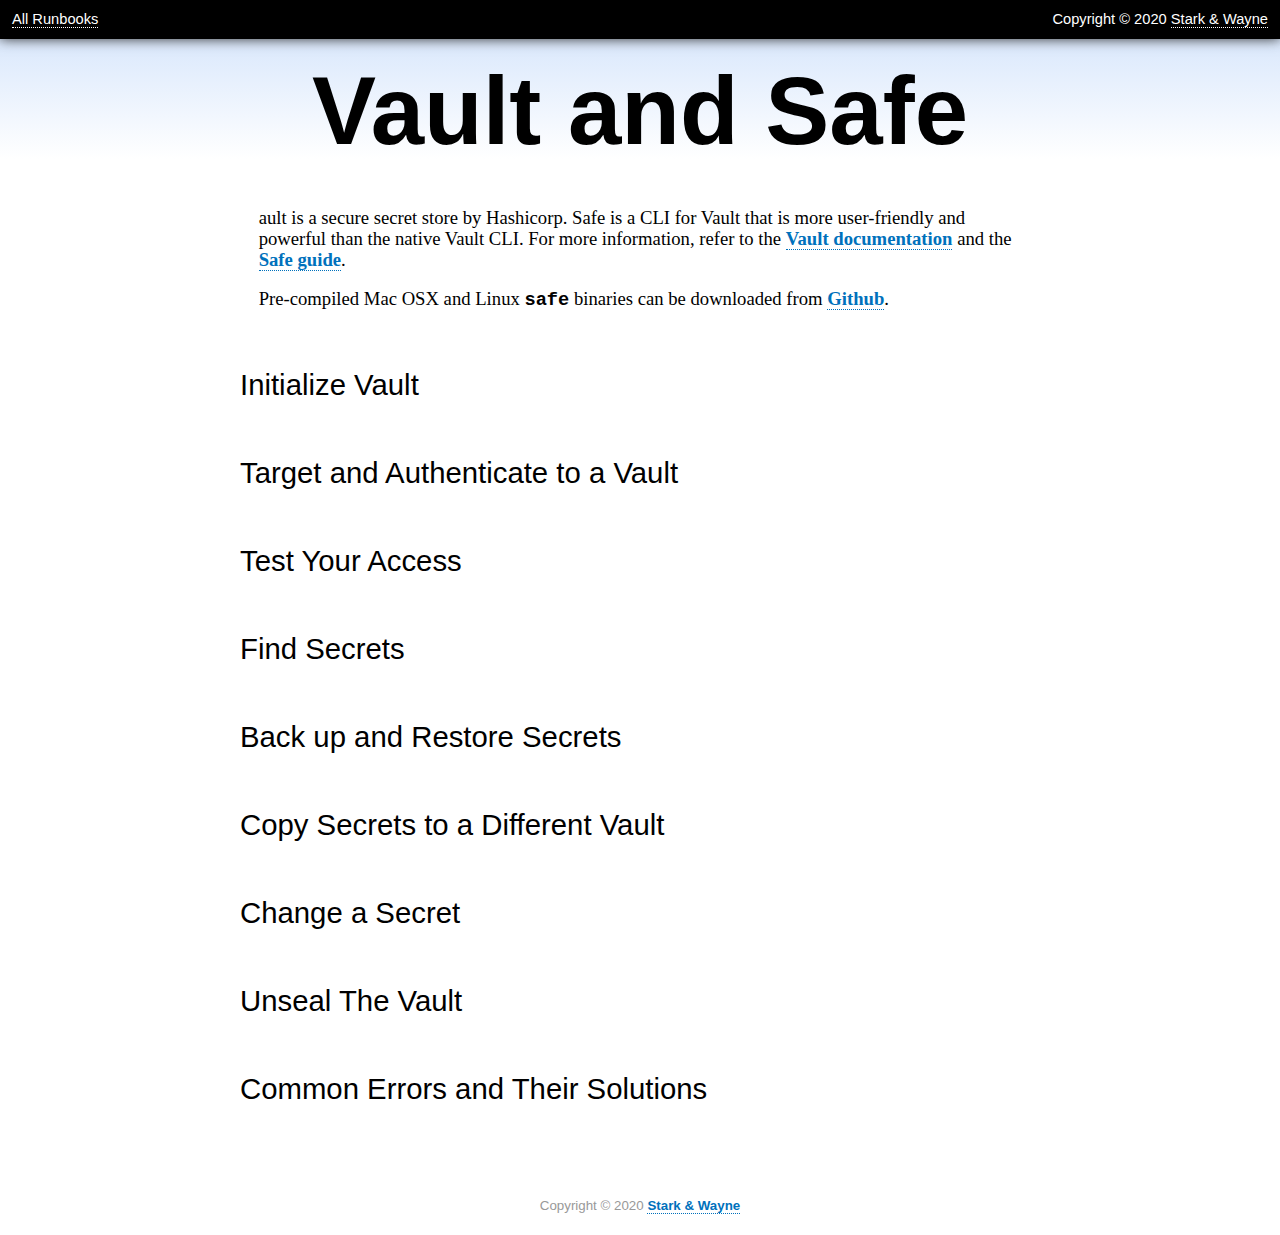
<file: web/vault_and_safe.html>
<!DOCTYPE html>
<html>
<head>
  <title>Runbooks @Stark &amp; Wayne</title>
  <link rel="stylesheet" type="text/css" href="style.css">

  <meta charset="utf-8" />
  <meta name="viewport" content="width=device-width,intial-scale=1">
</head>
<body>
  <nav class="desktop">
    <span>Copyright &copy; 2020 <a target="_blank" href="https://starkandwayne.com">Stark &amp; Wayne</a></span>
    <span><a href="/">All Runbooks</a></span>
  </nav>
  <nav class="mobile">
    <span>&copy; <a target="_blank" href="https://starkandwayne.com">Stark &amp; Wayne</a></span>
    <span><a href="/">All</a></span>
  </nav>

  <header>
    <h1>Vault and Safe</h1>
    <h2></h2>
  </header>

  <div id="m">
    <p>ault is a secure secret store by Hashicorp.  Safe is a CLI for
Vault that is more user-friendly and powerful than the native
Vault CLI.  For more information, refer to the <a href="https://www.vaultproject.io/docs/concepts">Vault
documentation</a> and the <a href="https://github.com/starkandwayne/safe/blob/master/README.md">Safe guide</a>.</p>
<p>Pre-compiled Mac OSX and Linux <code>safe</code> binaries can be downloaded
from <a href="https://github.com/starkandwayne/safe/releases">Github</a>.</p>
<h2>Initialize Vault</h2>
<p>Ideally, you deployed your Vault using the <code>vault-genesis-kit</code> via
a Genesis deployment.  Doing so uses the safe-boshrelease, which
gives you a convenient routine to initialize your vault:
<code>genesis do my-env -- init</code>.</p>
<p>Running <code>genesis do my-env -- init</code> will output five unseal keys and the
root token.  Store these in a secure location, such as 1Password,
another Vault, etc.</p>
<p>This initialization will automatically unseal the vault, so you
don’t have to <a href="#unseal-the-vault">do it manually</a>.  It also
creates a test secret <code>secret/handshake</code> for testing.</p>
<h2>Target and Authenticate to a Vault</h2>
<p>Before you can access Vault, you must first target and
authenticate to it using Safe.</p>
<p>Easiest way to do this is with <code>genesis do my-env target</code>. Give it the token
that was generated on init to target and authenticate to the vault.</p>
<pre><code>$ genesis do my-env target
Running target addon for my-env

Specifying --target to the target command makes no sense; ignoring...
Currently targeting my-env at https://10.128.80.12
Skipping TLS certificate validation
Uses Strongbox at http://10.128.80.12:8484/strongbox

Authenticating against my-env at https://10.128.80.12
Token:

Retrieving status of Vault via node 10.128.80.12
https://10.128.80.12:443 is unsealed
https://10.128.80.13:443 is unsealed
https://10.128.80.14:443 is unsealed
</code></pre>
<p>To see your targets, run the <code>safe targets</code> command:</p>
<pre><code>$ safe targets

Known Vault targets - current target indicated with a (*):
(*) my-env      (noverify) https://10.128.80.12
    lab-vault   (insecure) http://10.0.200.44
    myvault                https://secrets.cloud.mycorp.com
</code></pre>
<p>Once you have targets, you can switch between them by running the
<code>safe target</code> command with the name of the target you want as the
argument, or <code>-i</code> to choose interactively.  The Vault you target
stays targeted until changed with a subsequent <code>safe target</code> call.</p>
<pre><code>$ safe target myvault
Now targeting myvault at https://secrets.cloud.mycorp.com
</code></pre>
<p>Once targeted, you must authenticate to the Vault by running the
<code>safe auth</code> command. This command runs in several different modes,
supporting various authentication systems, but the primary method
is <code>token</code> .  You will need to get your token from the Vault
administrator, then run the following:</p>
<pre><code>$ safe auth token
Authenticating against myvault at https://secrets.cloud.mycorp.com
Token:
</code></pre>
<p>Type in your token at the prompt, then hit enter.  The token will
not be displayed to the screen, nor will there be any confirmation
that the token was accepted,</p>
<h2>Test Your Access</h2>
<p>Once authenticated, the easiest way to test that you can connect
to Vault from the command line is to run the following command:</p>
<pre><code class="language-bash">$ safe get secret/handshake
</code></pre>
<p>You should get the following response:</p>
<pre><code>--- # secret/handshake
knock: knock
</code></pre>
<p>If you are not authenticated, you will get the following response:</p>
<pre><code>You are not authenticated to a Vault.
Try safe auth ldap
 or safe auth github
 or safe auth token
 or safe auth userpass
</code></pre>
<p>If you did not correctly target the Vault, you may get a message
similar to the following:</p>
<pre><code>!! Get https://secrets.croud.mycorp.com/v1/secret/handshake: dial tcp: lookup secrets.croud.mycorp.com on 192.168.1.1:53: no such host:
</code></pre>
<p>or it may time out:</p>
<pre><code>!! Get https://something-else.cloud.mycorp.com/v1/secret/handshake: dial tcp something-else.cloud.mycorp.com:80: getsockopt: operation timed out
</code></pre>
<h2>Find Secrets</h2>
<p>A common need for safe is to retrieve secrets stored in it to
access services provided by BOSH and CF deployments.
Unfortunately sometimes you’re not sure where the secret you need
is stored in Vault.</p>
<p>Vault stores secrets in a hierarchy of paths.  Genesis imposes
some conventions on this hierarchy: everything is stored under
<code>secret/</code> prefix, followed by the environment, split at each
hyphen, then the deployment type.  For example, the Genesis
Concourse deployment <code>your-prod</code> stores its secrets in
<code>secret/your/prod/concourse</code>.  This is referred to as the <em>vault
prefix</em>.</p>
<p>To find the secret you are after, you can list the secret paths
used for the deployment:</p>
<pre><code>$ safe paths secret/your/env/bosh --keys

secret/your/env/bosh/aws:access_key
secret/your/env/bosh/aws:secret_key
secret/your/env/bosh/blobstore/agent:password
secret/your/env/bosh/blobstore/director:password
.
.
.
secret/your/env/bosh/users/admin:password
secret/your/env/bosh/users/concourse:password
</code></pre>
<p>Once you find the path of the secret you want, you can retrieve
via <code>safe get</code>:</p>
<pre><code>$ safe get secret/your/env/bosh/users/admin:password
</code></pre>
<h2>Back up and Restore Secrets</h2>
<p>You can export the entire contents of the secret store, as JSON,
to a file using <code>safe export</code>.</p>
<pre><code>$ safe export &gt; secrets.json
</code></pre>
<p>You can also backup a subset of secrets:</p>
<pre><code>$ safe export secret/your/lab/bosh &gt; lab-secrets.json
</code></pre>
<p>Secrets are exported in the clear, without encryption.  Handle these export files with care.</p>
<p>You can restore from an exported backup using the <code>safe import</code> command:</p>
<pre><code class="language-bash">$ safe import &lt; secrets.json
</code></pre>
<p><strong>Note:</strong> You cannot restore the output of the export command to a
different prefix in Vault.  If you want to do this, you must edit
the json and manually change the path, or use <code>jq</code>:</p>
<pre><code class="language-bash">$ cat secrets.json | \
    jq -Mc &quot;.secret.your.prod.bosh | {'secret': {'your': {'staging': {'bosh': .}}}}&quot; | \
    safe import
</code></pre>
<p>You can also backup your credentials in Vault using <a href="https://shieldproject.io/">shield</a>. Shield has a
plugin for Vault which you can use to backup and restore Vault. The web UI is pretty
straitforward to follow. You can also get more details <a href="http://runbooks.starkandwayne.com/shield.html">here</a>.</p>
<h2>Copy Secrets to a Different Vault</h2>
<p>You can use <code>export</code> + <code>import</code> to copy secrets form one targeted
Vault to another:</p>
<pre><code class="language-bash">$ safe --target src-vault export | safe --target dst-vault import
</code></pre>
<p>You must be authenticated to both Vaults before running this command.</p>
<h2>Change a Secret</h2>
<p>Before you try to change a secret manually, consider if it can be
rotated using Genesis.  Genesis has a <code>rotate-secrets</code> command
that rotates secrets for the named environment.</p>
<p>Other secrets can be changed by <code>safe set</code></p>
<pre><code>$ safe set secret/to/change key=value
$ safe set secret/to/change key
$ safe set secret/to/change key@path/to/file
</code></pre>
<p>The first variation sets <code>key</code> to <code>value</code> under the given path.
This has the unfortunate side-effect of leaking credentials to the
process table (anyone running <code>ps -ef</code> might see your secrets!).</p>
<p>The second variation fixes this by prompting you for the secret,
without terminal echo, and then confirming the value.  It looks
like this:</p>
<pre><code>$ safe set secret/to/change key
key [hidden]:
key [confirm]:
</code></pre>
<p>The third variation is required if your secret value spans
multiple lines (like an RSA key or an X.509 certificate).  <code>safe</code>
expects to find the value of the secret <em>inside</em> the named file.</p>
<h2>Unseal The Vault</h2>
<p>When you initialized your Vault, you were given 5 unseal keys,
along with the root token.  These will have been stored in
1Password, LastPass, or something similar.  Genesis also stores
these keys inside the vault so that it can grab them prior to performing
updates and unseal the updated vault automatically.  Otherwise, whenever you
apply updates to your Vault installation manually (not recommended), or
recreate its VMs, the Vault will come up in <em>sealed</em>, and won’t let anyone
(not even authenticated users!) extract secrets.</p>
<p>The Genesis Vault kit deploys a component called <code>strongbox</code> that
makes it trivial to unseal the Vault.  This activates three
commands in <code>genesis</code>:</p>
<ol>
<li><code>genesis do my-env status</code> - Check whether the Vault is sealed or not</li>
<li><code>genesis do my-env unseal</code> - Unseal all of the Vault nodes</li>
<li><code>genesis do my-env seal</code>   - Seal all of the Vault nodes</li>
</ol>
<pre><code>$ genesis do my-env status
Running status addon for my-env

+ safe -T my-env status
https://10.128.80.12:443 is sealed
https://10.128.80.13:443 is sealed
https://10.128.80.14:443 is sealed
</code></pre>
<p>To unseal the Vault, run the following command and enter any three
of the five unseal keys:</p>
<pre><code>$ genesis do my-env unseal
Running unseal addon for my-env

+ safe -T my-env unseal
You need 3 key(s) to unseal the vaults.

Key #1:
Key #2:
Key #3:
unsealing https://10.128.80.12:443...
unsealing https://10.128.80.13:443...
unsealing https://10.128.80.14:443...
</code></pre>
<p>The keys won’t be echoed to the screen, so be sure to copy them
accurately.  To confirm the Vault is now unsealed, run <code>safe status</code> again:</p>
<pre><code>$ genesis do my-env status
Running status addon for my-env

+ safe -T my-env status
https://10.128.80.12:443 is unsealed
https://10.128.80.13:443 is unsealed
https://10.128.80.14:443 is unsealed
</code></pre>
<h2>Common Errors and Their Solutions</h2>
<p>You may encounter the following errors when using <code>safe</code>.  Here’s
some suggestions for things to try to move past them.</p>
<h3><code>!! API 503 Service Unavailable</code></h3>
<p>The Vault is likely sealed, and it needs to be unsealed before it
can be accessed.  Unseal your Vault and everything should start
working again.</p>
<h3><code>!! API 403 Forbidden</code></h3>
<p>You are not correctly authenticated to the targeted Vault. Try
re-authenticating to see if your credentials have changed.  If
that doesn’t work, verify with your Vault administrator that your
account (or token) has been given access to the paths that you are
trying to access.</p>
<h3><code>!! no secret exists at path ...</code></h3>
<p>You’ve requested a secret that doesn’t exist.  Try a <code>safe tree ...</code> or <code>safe paths ...</code> and check your spelling / order of
components / prefixes / etc.</p>
<h3><code>!! no key ... exists in secret ...</code></h3>
<p>The path you’ve requested exists, but the key you want isn’t at
that path.  Usually, this means you’ve either misspelled something
in the request, or you’ve got the wrong path.</p>
<h3><code>!! Get ...: no such host</code></h3>
<p><code>safe</code> cannot find your Vault.</p>
<p>If the Vault has just been set up or this is the first time you’ve
targeted it, confirm that the URL you are targeting is correct.</p>
<p>If you are using DNS names to target your Vault, make sure they
resolve (via a tool like <code>dig</code>).</p>
<p>If you have accessed the Vault before, you may be experiencing a
network outage or misconfiguration.  If you need to be on a VPN to
access your Vault, make sure that it is connected.  Check your
proxy settings as well.</p>
<h3><code>!! Get ...: operation timed out</code></h3>
<p>Your Vault is not responding, or your target isn’t actually a
Vault.  Confirm the IP address of your target matches the IP
address for the Vault instances reported by the <code>bosh vms</code>.  If
the IP is correct and the VMS are reported as <code>running</code>, check
your proxy settings.</p>
<h3><code>!! Get ...:8484/strongbox: ... connection refused; are you targeting a 'safe' installation?</code></h3>
<p>The <code>safe seal</code>, <code>safe unseal</code> and <code>safe status</code> commands require
a Genesis-deployed Vault to function.  You can use <code>safe</code> with
other types of Vault deployments, but you will have to use other
<code>safe vault ...</code> commands instead.</p>

  </div>

  <footer>
    Copyright &copy; 2020 <a target="_blank" href="https://starkandwayne.com">Stark &amp; Wayne</a>
  </footer>

  <script type="text/javascript" src="https://code.jquery.com/jquery-3.3.1.min.js"></script>
  <script type="text/javascript" src="runbook.js"></script>
</body>
</html>
</file>
<file: web/style.css>
html, body, div, span, applet, object, iframe,
h1, h2, h3, h4, h5, h6, p, blockquote, pre,
a, abbr, acronym, address, big, cite, code,
del, dfn, em, img, ins, kbd, q, s, samp,
small, strike, strong, sub, sup, tt, var,
b, u, i, center,
dl, dt, dd, ol, ul, li,
fieldset, form, label, legend,
table, caption, tbody, tfoot, thead, tr, th, td,
article, aside, canvas, details, embed, 
figure, figcaption, footer, header, hgroup, 
menu, nav, output, ruby, section, summary,
time, mark, audio, video {
	margin: 0;
	padding: 0;
	border: 0;
	font-size: 100%;
	font: inherit;
	vertical-align: baseline;
}
/* HTML5 display-role reset for older browsers */
article, aside, details, figcaption, figure, 
footer, header, hgroup, menu, nav, section {
	display: block;
}
body {
	line-height: 1;
}
ol, ul {
	list-style: none;
}
blockquote, q {
	quotes: none;
}
blockquote:before, blockquote:after,
q:before, q:after {
	content: '';
	content: none;
}
table {
	border-collapse: collapse;
	border-spacing: 0;
}


nav {
  background-color: #000;
  color: #fff;
  font-size: 11pt;
  padding: 12px;
  box-shadow: 0px 0px 12px #333;
  display: flex;
  flex-direction: row-reverse;
  justify-content: space-between;

  position: relative;
  z-index: 100;
}
nav a {
  color: inherit;
  text-decoration: none;
  border-bottom: 1px dotted #fff;
}

nav,header,h1,h2,h3,h4,h5,h6 {
  font-family: sans-serif;
}
header {
  background: linear-gradient(#dae8fc, #ffffff);
  color: #000;
  padding-top: 24px;
  margin-bottom: 48px;

  position: relative;
  z-index: 90;
}
header h1 {
  font-size: 72pt;
  font-weight: bold;
  text-align: center;
}
header h2 {
  font-size: 24pt;
  text-align: center;
}

#l, #m {
	max-width: 50em;
	margin: 0 auto;
}
#l > a {
  font-family: sans-serif;
  text-decoration: none;
  color: #000;
  font-size: 36pt;
  display: block;
  margin-top: 1em;
}
#m h2 { font-size: 22pt; margin-top: 2em; }
#m h3 code {
  display: block;
  background-color: #333;
  padding: 12px;
  border-radius: 5px;
  color: #fff;
  font-family: monospace;
  font-size: 14pt;
  font-weight: normal;
  line-height: 1.5em;
  margin-top: 1.5em;
  overflow-x: scroll;
}
#l > p,
#m p {
  font-size: 14pt;
  line-height: 1.125em;
  margin: 1em;
}
#m strong, #m b { font-weight: bold; }
#m em, #m i { font-style: italic; }
#m code, #m tt { font-family: monospace; font-weight: bold; }
#m pre {
	margin: 1em;
}
#m pre code {
  display: block;
  background-color: #333;
  padding: 12px;
  border-radius: 5px;
  color: #fff;
  font-family: monospace;
  font-size: 14pt;
  font-weight: normal;
  line-height: 1.5em;
  margin-bottom: 2em;
  overflow-x: scroll;
}

#m a, footer a {
  color: #0071bc;
  font-weight: bold;
  text-decoration: none;
  border-bottom: 1px dotted #0071bc;
}
:target:before {
  content:"";
  display:block;
  height:24px; /* fixed header height*/
  margin:-24px 0 0; /* negative fixed header height */
}

#m ul {
  list-style: disc;
  padding-left: 4em;
}
#m ol {
  list-style: decimal;
  padding-left: 4em;
}

#m img {
  max-width: 100%;
  padding: 2px;
  border: 1px solid #333;
}


#m > h2 {
  cursor: pointer;
  position: relative;
  left: -32px;
}
#m > h2 .lnk {
  visibility: hidden;
  left: -32px;
  width: 32px;
  display: inline-block;
  border: none;
}
#m > h2:hover .lnk {
  visibility: visible;
}
#m > .ss { display: none; }

footer {
  margin-top: 72px;
  text-align: center;
  color: #999;
  font-size: 10pt;
  font-family: sans-serif;
  padding: 24px;
}


.mobile  { display: none; }
.desktop { display: flex; }

@media only screen and (max-width: 800px) {
  .desktop { display: none; }
  .mobile  { display: flex; }

  header h1 { font-size: 36pt; }
  header h2 { font-size: 20pt; }
  #l, #m {
    margin: 0 12px;
  }
  #l > a {
    font-size: 36pt;
  }
  #m > h2 { left: 0; }
  #m > h2 .lnk,
  #m > h2:hover .lnk { display: none }

  #m pre code { font-size: 12pt; }
}
</file>
